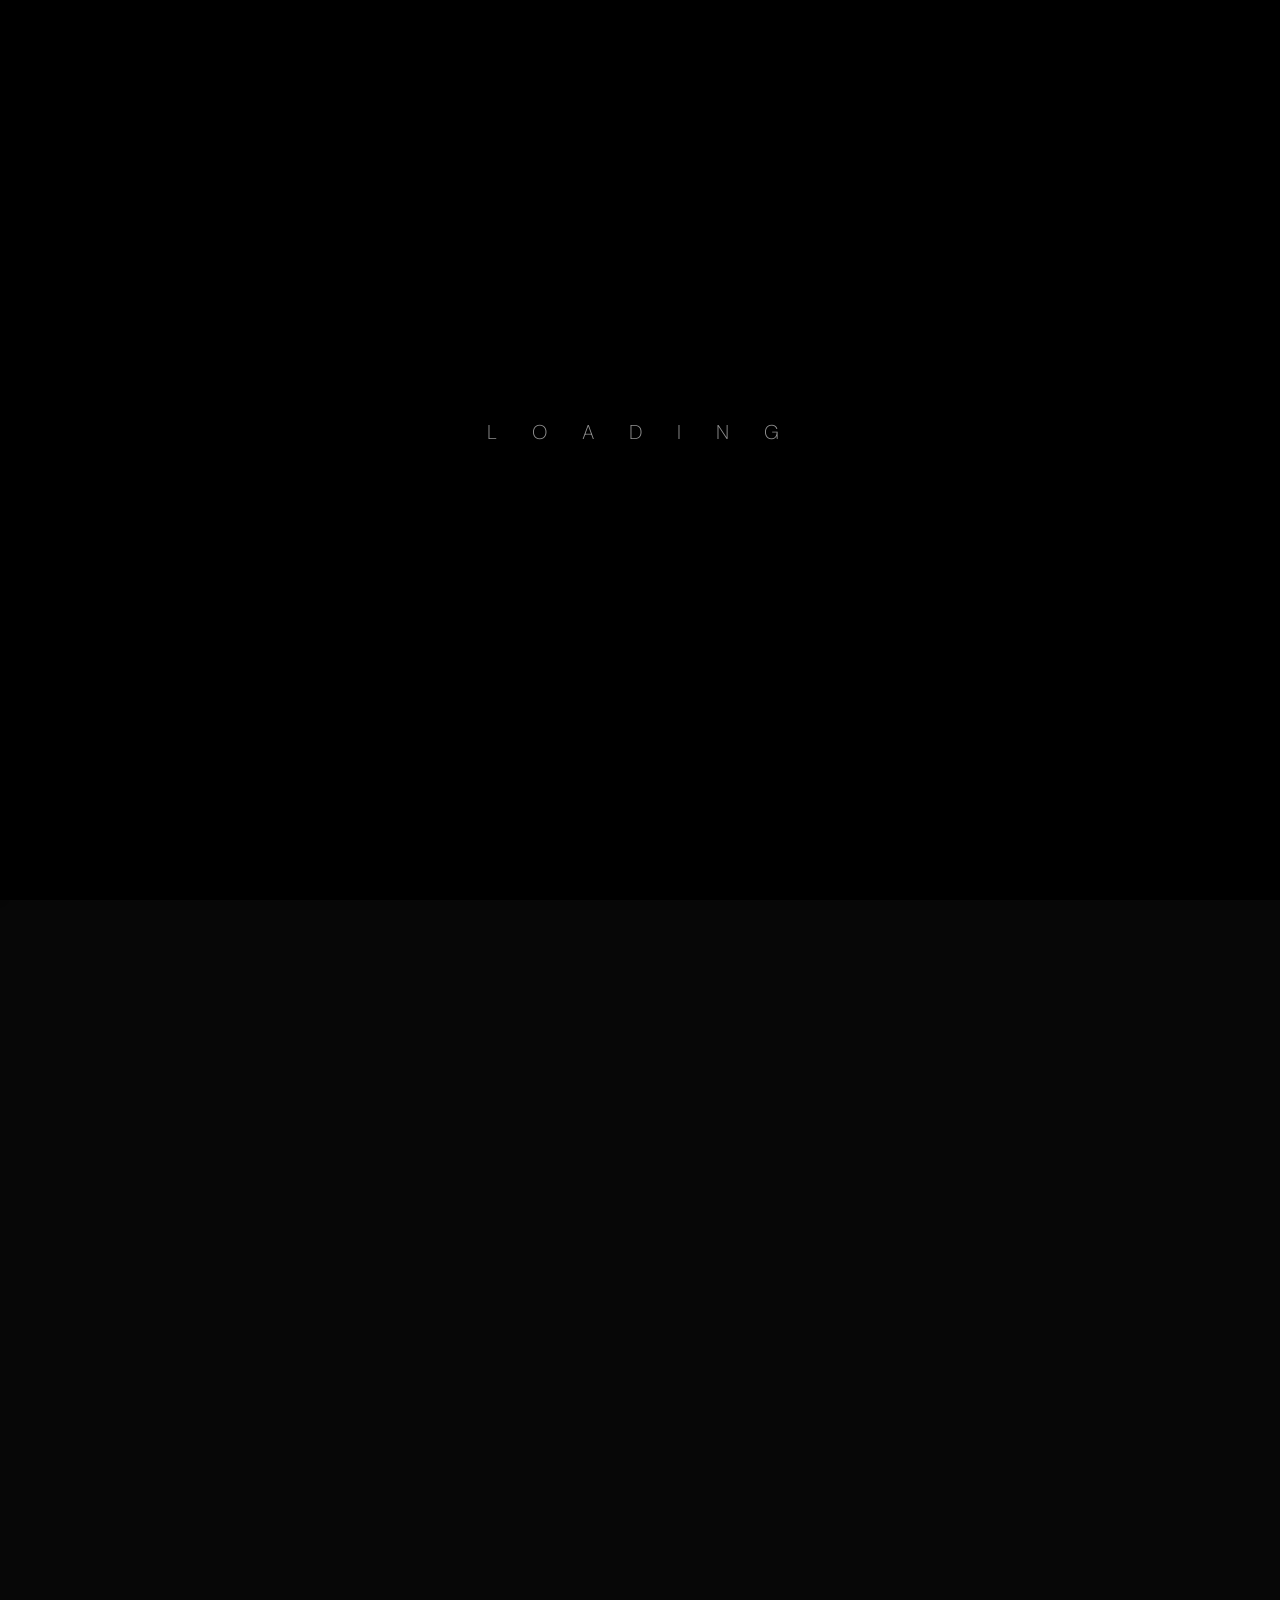
<file: index.html>
<!DOCTYPE html>
<base href="/" />
<html lang="en">

<head>
    <!-- META -->
    <meta charset="utf-8">
    <meta http-equiv="X-UA-Compatible" content="IE=edge">
    <meta name="viewport" content="width=device-width, initial-scale=1.0, maximum-scale=5.0, user-scalable=yes">
    
    <!-- Primary Meta Tags -->
    <title>Bilal - Web Developer & Problem Solver</title>
    <meta name="title" content="Bilal - Web Developer & Problem Solver">
    <meta name="description" content="Experienced web developer specializing in application development, database management, and digital marketing. Creating modern, responsive web solutions.">
    <meta name="keywords" content="web developer, application development, database management, digital marketing, frontend, backend, fullstack developer, portfolio">
    <meta name="author" content="Bilal">
    <meta name="robots" content="index, follow">
    
    <!-- Open Graph / Facebook -->
    <meta property="og:type" content="website">
    <meta property="og:url" content="https://yourdomain.com/">
    <meta property="og:title" content="Bilal - Web Developer & Problem Solver">
    <meta property="og:description" content="Experienced web developer specializing in application development, database management, and digital marketing.">
    <meta property="og:image" content="https://yourdomain.com/assets/images/og-image.jpg">
    
    <!-- Twitter -->
    <meta property="twitter:card" content="summary_large_image">
    <meta property="twitter:url" content="https://yourdomain.com/">
    <meta property="twitter:title" content="Bilal - Web Developer & Problem Solver">
    <meta property="twitter:description" content="Experienced web developer specializing in application development, database management, and digital marketing.">
    <meta property="twitter:image" content="https://yourdomain.com/assets/images/og-image.jpg">
    <!-- FAVICON ICON -->
    <link rel="shortcut icon" href="assets/images/favicon.png" type="image/x-icon" />
    <!-- ALL GOOGLE FONTS -->
    <link rel="preconnect" href="https://fonts.googleapis.com">
    <link rel="preconnect" href="https://fonts.gstatic.com" crossorigin>
    <link href="https://fonts.googleapis.com/css2?family=DM+Sans:ital,opsz,wght@0,9..40,100..1000;1,9..40,100..1000&display=swap" rel="stylesheet">
    <!-- BOOTSTRAP CSS -->
    <link rel="stylesheet" href="assets/css/bootstrap.min.css" />
    <!-- FONT AWESOME CSS -->
    <link rel="stylesheet" href="assets/fonts/remixicon.css" />
    <!-- MAGNIFIC CSS -->
    <link rel="stylesheet" href="assets/css/magnific-popup.css">
    <!-- NICE SELECT CSS -->
    <link rel="stylesheet" href="assets/css/nice-select.min.css" />
    <!-- ANIMATE CSS -->
    <link rel="stylesheet" href="assets/css/animate.min.css" />
    <!-- SLICK CSS -->
    <link rel="stylesheet" href="assets/css/slick.min.css" />
    <!-- SPACING CSS -->
    <link rel="stylesheet" href="assets/css/spacing.css" />
    <!-- MAIN STYLE CSS -->
    <link rel="stylesheet" href="assets/css/style.css" />
    <!-- RESPONSIVE CSS -->
    <link rel="stylesheet" href="assets/css/responsive.css">
    <!-- HTML5 shim and Respond.js IE8 support of HTML5 elements and media queries -->
    <!-- WARNING: Respond.js doesn't work if you view the page via file:// -->
    <!--[if lt IE 9]>
      <script src="https://oss.maxcdn.com/html5shiv/3.7.2/html5shiv.min.js"></script>
      <script src="https://oss.maxcdn.com/respond/1.4.2/respond.min.js"></script>
    <![endif]-->
</head>

<body>
    <!-- START PRELOADER AREA-->
    <div class="preloader">
        <svg viewbox="0 0 1000 1000" preserveaspectratio="none">
            <path id="preloaderSvg" d="M0,1005S175,995,500,995s500,5,500,5V0H0Z"></path>
        </svg>
        <div class="preloader-heading">
            <div class="load-text">
                <span>L</span>
                <span>o</span>
                <span>a</span>
                <span>d</span>
                <span>i</span>
                <span>n</span>
                <span>g</span>
            </div>
        </div>
    </div>
    <!-- END PRELOADER AREA -->
    <!-- START MAGIC CURSOR AND BALL AREA-->
    <div id="magic-cursor">
        <div id="ball"></div>
    </div>
    <div id="magic-cursor">
        <div id="ball"></div>
    </div>
    <!-- / END MAGIC CURSOR AND BALL AREA-->
    <!-- START MENU DESIGN AREA -->
    <header class="main-header">
        <div class="header-upper">
            <div class="container">
                <div class="header-inner d-flex align-items-center">
                    <!-- START LOGO DESIGN AREA -->
                    <div class="logo-outer">
                        <div class="logo">
                            <a href="index.html"><img src="assets/images/logos/logo.png" alt="Logo" title="Logo" /></a>
                        </div>
                    </div>
                    <!-- / END LOGO DESIGN AREA -->
                    <!-- START NAV DESIGN AREA -->
                    <div class="nav-outer clearfix mx-auto">
                        <!-- Main Menu -->
                        <nav class="main-menu navbar-expand-lg">
                            <div class="navbar-header">
                                <div class="mobile-logo">
                                    <a href="index.html">
                                        <img src="assets/images/logos/logo.png" alt="Logo" title="Logo" />
                                    </a>
                                </div>
                                <!-- Toggle Button -->
                                <button type="button" class="navbar-toggle" data-bs-toggle="collapse" data-bs-target=".navbar-collapse">
                                    <span class="icon-bar"></span>
                                    <span class="icon-bar"></span>
                                    <span class="icon-bar"></span>
                                </button>
                            </div>
                            <div class="navbar-collapse collapse">
                                <ul class="navigation clearfix">
                                    <li><a class="nav-link-click" href="index.html">Home</a></li>
                                    <li><a class="nav-link-click" href="/about.html">about</a></li>
                                    <li><a class="nav-link-click" href="/projects.html">Projects</a></li>
                                    <li><a class="nav-link-click" href="/blog.html">blog</a></li>
                                    <li><a class="nav-link-click" href="/finance.html">Finance</a></li>
                                    <li><a class="nav-link-click" href="/contact.html">Contact</a></li>
                                </ul>
                            </div>
                        </nav>
                        <!-- / END NAV DESIGN AREA -->
                    </div>
                    <div class="about-social text-center">
                        <ul>
                            <li><a href="#" data-social="instagram"><i class="ri-instagram-fill"></i></a></li>
                            <li><a href="#" data-social="twitter"><i class="ri-twitter-x-line"></i></a></li>
                            <li><a href="#" data-social="linkedin"><i class="ri-linkedin-fill"></i></a></li>
                            <li><a href="#" data-social="github"><i class="ri-github-line"></i></a></li>
                        </ul>
                    </div>
                </div>
            </div>
        </div>
    </header>
    <!-- / END MENU DESIGN AREA -->
    <!-- START MENU DESIGN AREA -->
    <div id="smooth-wrapper">
        <div id="smooth-content">
            <main class="main-bg o-hidden">
                <!-- START HEADER DESIGN AREA -->
                <section id="home" class="main-hero-area">
                    <div class="container">
                        <div class="row align-items-center">
                            <div class="col-lg-4">
                                <div class="glitch">
                                    <img src="assets/images/about/me.jpg" alt="About Me" />
                                    <div class="glitch__layers">
                                        <div class="glitch__layer"></div>
                                        <div class="glitch__layer"></div>
                                        <div class="glitch__layer"></div>
                                    </div>
                                </div>
                            </div>
                            <div class="col-lg-8">
                                <!-- START HERO DESIGN AREA -->
                                <div class="hero-content wow fadeInUp delay-0-2s">
                                    <h1>Hi, I'm <span data-profile="name">Bilal</span></h1>
                                    <h2 data-profile="title">Web Developer</h2>
                                    <p data-profile="about">I'm a passionate web developer with experience in creating beautiful and functional websites.</p>
                                    <div class="hero-btns">
                                        <a href="contact.html" class="theme-btn">Download CV <i class="ri-download-line"></i></a>
                                    </div>
                                </div>
                                <!-- / END HERO DESIGN AREA -->
                            </div>
                        </div>
                    </div>
                </section>
                <!-- / END HEADER DESIGN AREA -->
                <!-- START PORTFOLIO DESIGN AREA -->
                <div class="projects-area" id="portfolio">
                    <div class="custom-icon">
                        <img src="assets/images/custom/work-scribble.svg" alt="custom">
                    </div>
                    <div class="container-fluid">
                        <div class="row g-4 portfolio-grid">
                            <!-- START SINGLE PORTFOLIO DESIGN AREA -->
                            <div class="col-md-6 col-xl-6 portfolio-item category-1">
                                <a href="assets/images/projects/work1.jpg" class="work-popup">
                                    <div class="portfolio-box">
                                        <!-- Image -->
                                        <img src="assets/images/projects/work1.jpg" alt="" data-rjs="2">
                                        <!-- Category -->
                                        <span class="portfolio-category">Branding</span>
                                        <!-- Caption -->
                                        <div class="portfolio-caption">
                                            <h1>Glasses of Cocktail</h1>
                                        </div>
                                    </div>
                                </a>
                            </div>
                            <!-- // END SINGLE PORTFOLIO DESIGN AREA -->
                            <!-- START SINGLE PORTFOLIO DESIGN AREA -->
                            <div class="col-md-6 col-xl-6 portfolio-item category-2">
                                <a href="single-project.html">
                                    <div class="portfolio-box">
                                        <!-- Image -->
                                        <img src="assets/images/projects/work2.jpg" alt="" data-rjs="2">
                                        <!-- Category -->
                                        <span class="portfolio-category">Mockup</span>
                                        <!-- Caption -->
                                        <div class="portfolio-caption">
                                            <h1>A Branch with Flowers</h1>
                                        </div>
                                    </div>
                                </a>
                            </div>
                            <!-- // END SINGLE PORTFOLIO DESIGN AREA -->
                            <!-- START SINGLE PORTFOLIO DESIGN AREA -->
                            <div class="col-md-6 col-xl-4 portfolio-item category-2">
                                <a href="https://www.youtube.com/watch?v=qZEPs3vmYB4" class="popup-youtube">
                                    <div class="portfolio-box">
                                        <!-- Image -->
                                        <img src="assets/images/projects/work3.jpg" alt="" data-rjs="2">
                                        <!-- Category -->
                                        <span class="portfolio-category">Video</span>
                                        <!-- Caption -->
                                        <div class="portfolio-caption">
                                            <h1>Orange Rose Flower</h1>
                                        </div>
                                    </div>
                                </a>
                            </div>
                            <!-- // END SINGLE PORTFOLIO DESIGN AREA -->
                            <!-- START SINGLE PORTFOLIO DESIGN AREA -->
                            <div class="col-md-6 col-xl-4 portfolio-item category-1">
                                <a href="assets/images/projects/work4.jpg" class="work-popup">
                                    <div class="portfolio-box">
                                        <!-- Image -->
                                        <img src="assets/images/projects/work4.jpg" alt="" data-rjs="2">
                                        <!-- Category -->
                                        <span class="portfolio-category">Branding</span>
                                        <!-- Caption -->
                                        <div class="portfolio-caption">
                                            <h1>Green Plant on a Desk</h1>
                                        </div>
                                    </div>
                                </a>
                            </div>
                            <!-- // END SINGLE PORTFOLIO DESIGN AREA -->
                            <!-- START SINGLE PORTFOLIO DESIGN AREA -->
                            <div class="col-md-6 col-xl-4 portfolio-item category-2">
                                <a href="assets/images/projects/work5.jpg" class="work-popup">
                                    <div class="portfolio-box">
                                        <!-- Image -->
                                        <img src="assets/images/projects/work5.jpg" alt="" data-rjs="2">
                                        <!-- Category -->
                                        <span class="portfolio-category">Mockup</span>
                                        <!-- Caption -->
                                        <div class="portfolio-caption">
                                            <h1>Orange Rose Flower</h1>
                                        </div>
                                    </div>
                                </a>
                            </div>
                            <!-- // END SINGLE PORTFOLIO DESIGN AREA -->
                        </div>
                    </div>
                </div>
                <!-- // END PORTFOLIO DESIGN AREA -->
                <!-- START COMPANY DESIGN AREA -->
                <div class="company-design-area">
                    <div class="container">
                        <div class="row">
                            <div class="col-lg-12">
                                <h2>Company I Worked With</h2>
                                <div class="company-list">
                                    <div class="scroller" data-direction="left" data-speed="slow">
                                        <div class="scroller__inner">
                                            <img src="assets/images/client-logos/partner1.png" alt="" />
                                            <img src="assets/images/client-logos/partner2.png" alt="" />
                                            <img src="assets/images/client-logos/partner3.png" alt="" />
                                            <img src="assets/images/client-logos/partner4.png" alt="" />
                                            <img src="assets/images/client-logos/partner5.png" alt="" />
                                            <img src="assets/images/client-logos/partner1.png" alt="" />
                                        </div>
                                    </div>
                                </div>
                            </div>
                        </div>
                    </div>
                </div>
                <!-- // END COMPANY DESIGN AREA -->
                <!-- START CALL TO ACTION DESIGN AREA -->
                <section class="call-to-action-area">
                    <div class="container">
                        <div class="row">
                            <!-- START ABOUT TEXT DESIGN AREA -->
                            <div class="col-lg-12">
                                <div class="call-to-action-part wow fadeInUp delay-0-2s text-center">
                                    <h2>Are You Ready to kickstart your project?</h2>
                                    <p>Reach out and let's make it happen ✨. I'm also available for full-time or Part-time opportunities to push the boundaries of design and deliver exceptional work.</p>
                                    <div class="hero-btns">
                                        <a href="contact.html" class="theme-btn call-to-action-button">Let's Talk <i class="ri-download-line"></i></a>
                                    </div>
                                </div>
                            </div>
                            <!-- / END ABOUT TEXT DESIGN AREA -->
                        </div>
                    </div>
                </section>
                <!--  // END CALL TO ACTION DESIGN AREA -->
                <!-- START FOOTER DESIGN AREA -->
                <footer class="main-footer">
                    <div class="footer-bottom pt-50 pb-40">
                        <div class="container">
                            <div class="row">
                                <div class="col-lg-12 text-center">
                                    <div class="copyright-text">
                                        <p>
                                            &copy;Copyright <a href="index.html">Creovate</a> All
                                            Rights Reserved.
                                        </p>
                                    </div>
                                </div>
                            </div>
                        </div>
                    </div>
                </footer>
            </main>
        </div>
    </div>
    <!-- / END FOOTER DESIGN AREA -->
    <!-- START SCROOL UP DESIGN AREA -->
    <div class="progress-wrap cursor-pointer">
        <i class="ri-arrow-up-s-line"></i>
        <svg class="progress-circle svg-content" width="100%" height="100%" viewBox="-1 -1 102 102">
            <path d="M50,1 a49,49 0 0,1 0,98 a49,49 0 0,1 0,-98" />
        </svg>
    </div>
    <!-- / END SCROOL UP DESIGN AREA -->
    <!-- JQUERY JS -->
    <script src="assets/js/jquery-3.6.0.min.js"></script>
    <!-- BOOTSTRAP JS-->
    <script src="assets/js/bootstrap.min.js"></script>
    <!-- APPEAR JS -->
    <script src="assets/js/appear.min.js"></script>
    <!-- MAGNIFICANT JS -->
    <script src="assets/js/jquery.magnific-popup.min.js"></script>
    <!-- SLICK JS-->
    <script src="assets/js/slick.min.js"></script>
    <!-- GSAP AND LOCOMOTIV JS-->
    <script src="assets/js/gsap.min.js"></script>
    <script src="assets/js/ScrollSmoother.min.js"></script>
    <script src="assets/js/ScrollTrigger.min.js"></script>
    <script src="assets/js/smoother-script.js"></script>
    <!-- NICE SELECT JS-->
    <script src="assets/js/jquery.nice-select.min.js"></script>
    <!-- IMAGE LOADER JS-->
    <script src="assets/js/imagesloaded.pkgd.min.js"></script>
    <!-- ISOTOPE JS-->
    <script src="assets/js/isotope.pkgd.min.js"></script>
    <!--  WOW ANIMATION JS-->
    <script src="assets/js/wow.min.js"></script>
    <!-- DATA HANDLER JS -->
    <script src="assets/js/data-handler.js"></script>
    <!-- SCRIPT JS-->
    <script src="assets/js/script.js"></script>
</body>

</html>
</file>
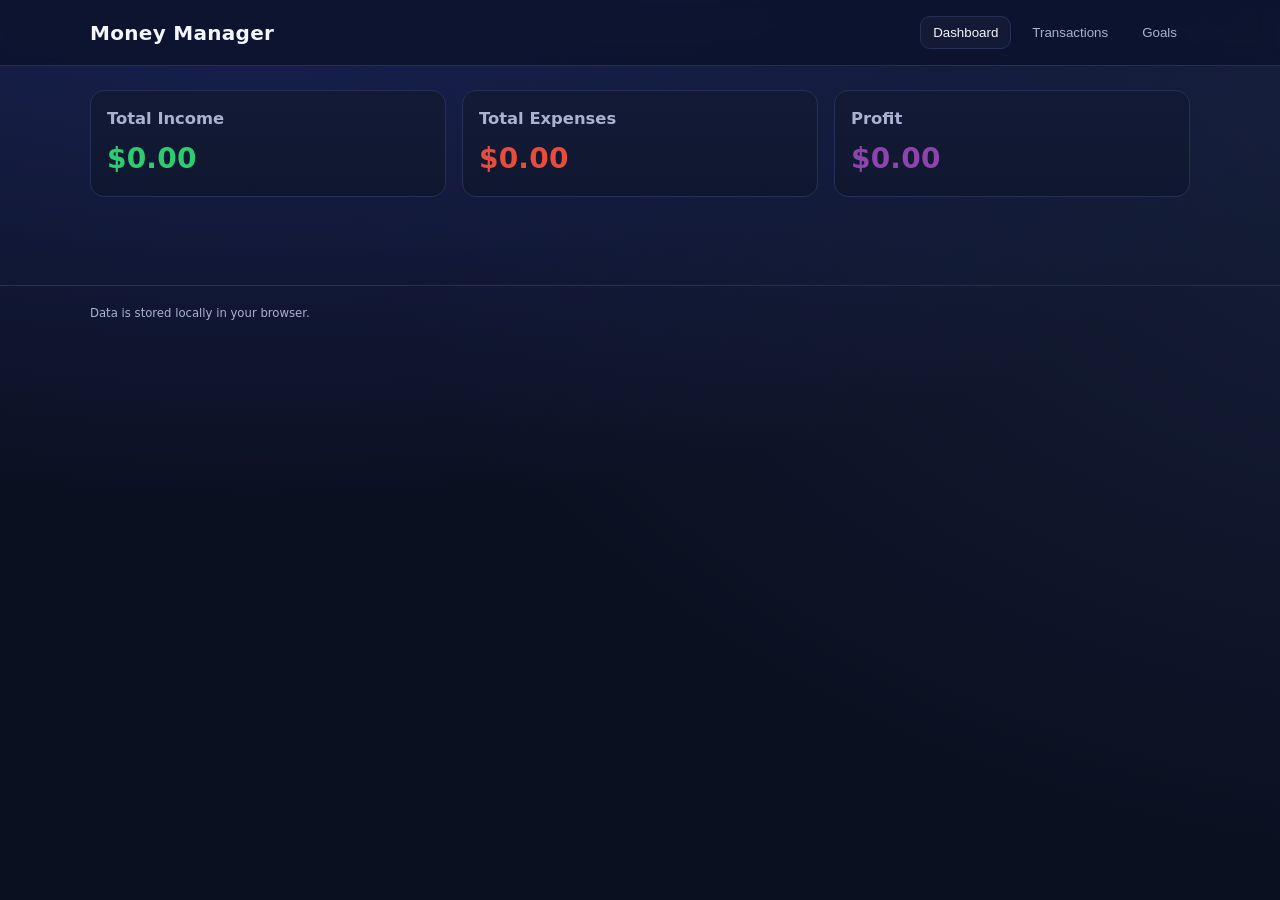
<file: finance-app/index.html>
<!doctype html>
<html lang="en">
  <head>
    <meta charset="utf-8" />
    <meta name="viewport" content="width=device-width, initial-scale=1" />
    <title>Money Manager</title>
    <link rel="stylesheet" href="styles.css" />
  </head>
  <body>
    <header class="app-header">
      <div class="container header-content">
        <h1>Money Manager</h1>
        <nav class="tabs" aria-label="Primary">
          <button class="tab-button active" data-tab="dashboard" aria-controls="tab-dashboard" aria-selected="true">Dashboard</button>
          <button class="tab-button" data-tab="transactions" aria-controls="tab-transactions" aria-selected="false">Transactions</button>
          <button class="tab-button" data-tab="goals" aria-controls="tab-goals" aria-selected="false">Goals</button>
        </nav>
      </div>
    </header>

    <main class="container">
      <!-- Dashboard -->
      <section id="tab-dashboard" class="tab-panel" role="tabpanel" aria-labelledby="Dashboard">
        <div class="cards">
          <div class="card income">
            <h3>Total Income</h3>
            <div id="total-income" class="metric">$0.00</div>
          </div>
          <div class="card expenses">
            <h3>Total Expenses</h3>
            <div id="total-expenses" class="metric">$0.00</div>
          </div>
          <div class="card profit">
            <h3>Profit</h3>
            <div id="total-profit" class="metric">$0.00</div>
          </div>
        </div>
      </section>

      <!-- Transactions -->
      <section id="tab-transactions" class="tab-panel hidden" role="tabpanel">
        <div class="panel-header">
          <h2>Transactions</h2>
          <div class="actions">
            <button id="clear-all-transactions" class="danger" title="Delete all transactions">Clear All</button>
          </div>
        </div>

        <form id="transaction-form" class="form-grid" autocomplete="off">
          <label>
            Type
            <select id="tx-type" required>
              <option value="income">Income</option>
              <option value="expense">Expense</option>
            </select>
          </label>
          <label>
            Amount
            <input id="tx-amount" type="number" inputmode="decimal" step="0.01" min="0" placeholder="0.00" required />
          </label>
          <label>
            Category
            <input id="tx-category" type="text" placeholder="Salary, Rent, Food…" />
          </label>
          <label>
            Date
            <input id="tx-date" type="date" />
          </label>
          <label class="span-2">
            Note
            <input id="tx-note" type="text" placeholder="Optional note" />
          </label>
          <div class="form-actions span-2">
            <button type="submit">Add Transaction</button>
          </div>
        </form>

        <div class="table-wrap">
          <table class="data-table" id="transactions-table">
            <thead>
              <tr>
                <th>Type</th>
                <th>Amount</th>
                <th>Category</th>
                <th>Date</th>
                <th>Note</th>
                <th></th>
              </tr>
            </thead>
            <tbody id="transactions-tbody">
              <!-- Rows populated by JS -->
            </tbody>
          </table>
        </div>
      </section>

      <!-- Goals -->
      <section id="tab-goals" class="tab-panel hidden" role="tabpanel">
        <div class="panel-header">
          <h2>Goals</h2>
        </div>

        <div class="profit-banner">
          Current Profit: <strong id="goals-profit">$0.00</strong>
        </div>

        <form id="goal-form" class="form-grid" autocomplete="off">
          <label>
            Goal Name
            <input id="goal-name" type="text" placeholder="Emergency Fund" required />
          </label>
          <label>
            Target Amount
            <input id="goal-target" type="number" inputmode="decimal" step="0.01" min="0" placeholder="0.00" required />
          </label>
          <label>
            Due Date
            <input id="goal-due" type="date" />
          </label>
          <div class="form-actions">
            <button type="submit">Create Goal</button>
          </div>
        </form>

        <div id="goals-list" class="goals-list">
          <!-- Goals populated by JS -->
        </div>
      </section>
    </main>

    <footer class="app-footer">
      <div class="container">
        <small>Data is stored locally in your browser.</small>
      </div>
    </footer>

    <script src="app.js"></script>
  </body>
  </html>
</file>
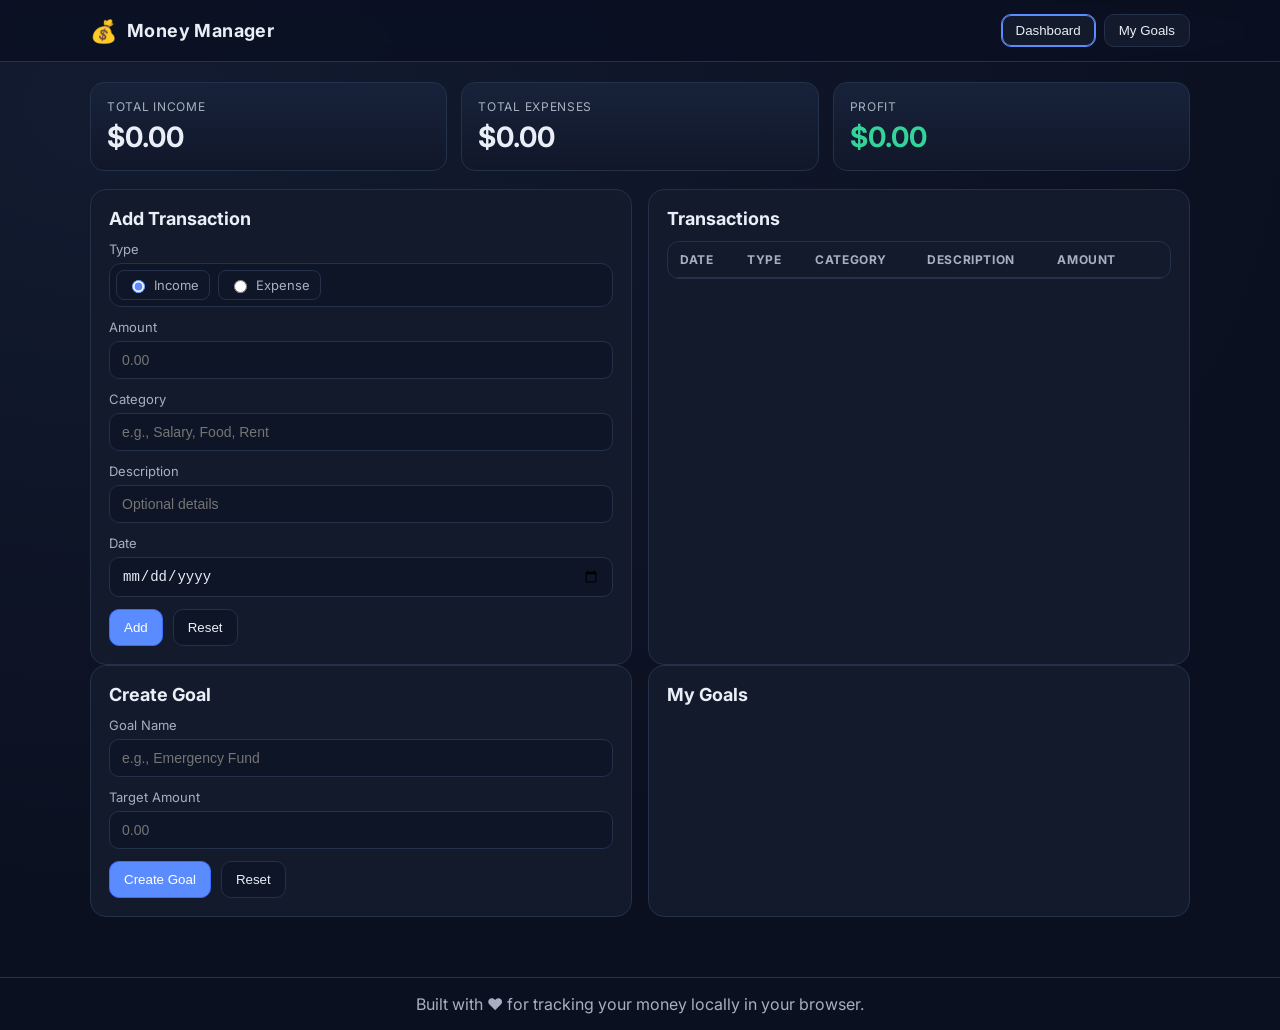
<file: money-manager/index.html>
<!DOCTYPE html>
<html lang="en">
  <head>
    <meta charset="UTF-8" />
    <meta name="viewport" content="width=device-width, initial-scale=1.0" />
    <title>Money Manager</title>
    <link rel="preconnect" href="https://fonts.googleapis.com" />
    <link rel="preconnect" href="https://fonts.gstatic.com" crossorigin />
    <link href="https://fonts.googleapis.com/css2?family=Inter:wght@400;600;700&display=swap" rel="stylesheet" />
    <link rel="stylesheet" href="./styles.css" />
  </head>
  <body>
    <header class="app-header">
      <div class="container header-inner">
        <div class="brand">
          <span class="logo">💰</span>
          <h1>Money Manager</h1>
        </div>
        <nav class="tabs" role="tablist" aria-label="Main Tabs">
          <button class="tab active" data-tab="dashboard" aria-selected="true">Dashboard</button>
          <button class="tab" data-tab="goals" aria-selected="false">My Goals</button>
        </nav>
      </div>
    </header>

    <main class="container">
      <section id="dashboard" class="tab-panel active" role="tabpanel" aria-labelledby="Dashboard">
        <div class="summary">
          <div class="card">
            <div class="card-title">Total Income</div>
            <div id="totalIncome" class="card-value">$0.00</div>
          </div>
          <div class="card">
            <div class="card-title">Total Expenses</div>
            <div id="totalExpenses" class="card-value">$0.00</div>
          </div>
          <div class="card profit">
            <div class="card-title">Profit</div>
            <div id="netProfit" class="card-value">$0.00</div>
          </div>
        </div>

        <div class="grid two">
          <div class="panel">
            <h2>Add Transaction</h2>
            <form id="transactionForm" class="form">
              <div class="row">
                <label>Type</label>
                <div class="segmented">
                  <label>
                    <input type="radio" name="type" value="income" checked />
                    <span>Income</span>
                  </label>
                  <label>
                    <input type="radio" name="type" value="expense" />
                    <span>Expense</span>
                  </label>
                </div>
              </div>
              <div class="row">
                <label for="amount">Amount</label>
                <input id="amount" name="amount" type="number" inputmode="decimal" step="0.01" min="0" placeholder="0.00" required />
              </div>
              <div class="row">
                <label for="category">Category</label>
                <input id="category" name="category" type="text" placeholder="e.g., Salary, Food, Rent" />
              </div>
              <div class="row">
                <label for="description">Description</label>
                <input id="description" name="description" type="text" placeholder="Optional details" />
              </div>
              <div class="row">
                <label for="date">Date</label>
                <input id="date" name="date" type="date" />
              </div>
              <div class="actions">
                <button type="submit" class="btn primary">Add</button>
                <button type="reset" class="btn">Reset</button>
              </div>
            </form>
          </div>

          <div class="panel">
            <h2>Transactions</h2>
            <div class="table-responsive">
              <table class="table" id="transactionsTable">
                <thead>
                  <tr>
                    <th>Date</th>
                    <th>Type</th>
                    <th>Category</th>
                    <th>Description</th>
                    <th class="num">Amount</th>
                    <th></th>
                  </tr>
                </thead>
                <tbody id="transactionsBody">
                  <!-- rows injected by JS -->
                </tbody>
              </table>
            </div>
          </div>
        </div>
      </section>

      <section id="goals" class="tab-panel" role="tabpanel" aria-labelledby="My Goals">
        <div class="grid two">
          <div class="panel">
            <h2>Create Goal</h2>
            <form id="goalForm" class="form">
              <div class="row">
                <label for="goalName">Goal Name</label>
                <input id="goalName" name="goalName" type="text" placeholder="e.g., Emergency Fund" required />
              </div>
              <div class="row">
                <label for="goalTarget">Target Amount</label>
                <input id="goalTarget" name="goalTarget" type="number" inputmode="decimal" step="0.01" min="0" placeholder="0.00" required />
              </div>
              <div class="actions">
                <button type="submit" class="btn primary">Create Goal</button>
                <button type="reset" class="btn">Reset</button>
              </div>
            </form>
          </div>

          <div class="panel">
            <h2>My Goals</h2>
            <div id="goalsList" class="goals-list">
              <!-- goals injected by JS -->
            </div>
          </div>
        </div>
      </section>
    </main>

    <footer class="app-footer">
      <div class="container">
        <span>Built with ❤️ for tracking your money locally in your browser.</span>
      </div>
    </footer>

    <script src="./script.js"></script>
  </body>
  </html>
</file>
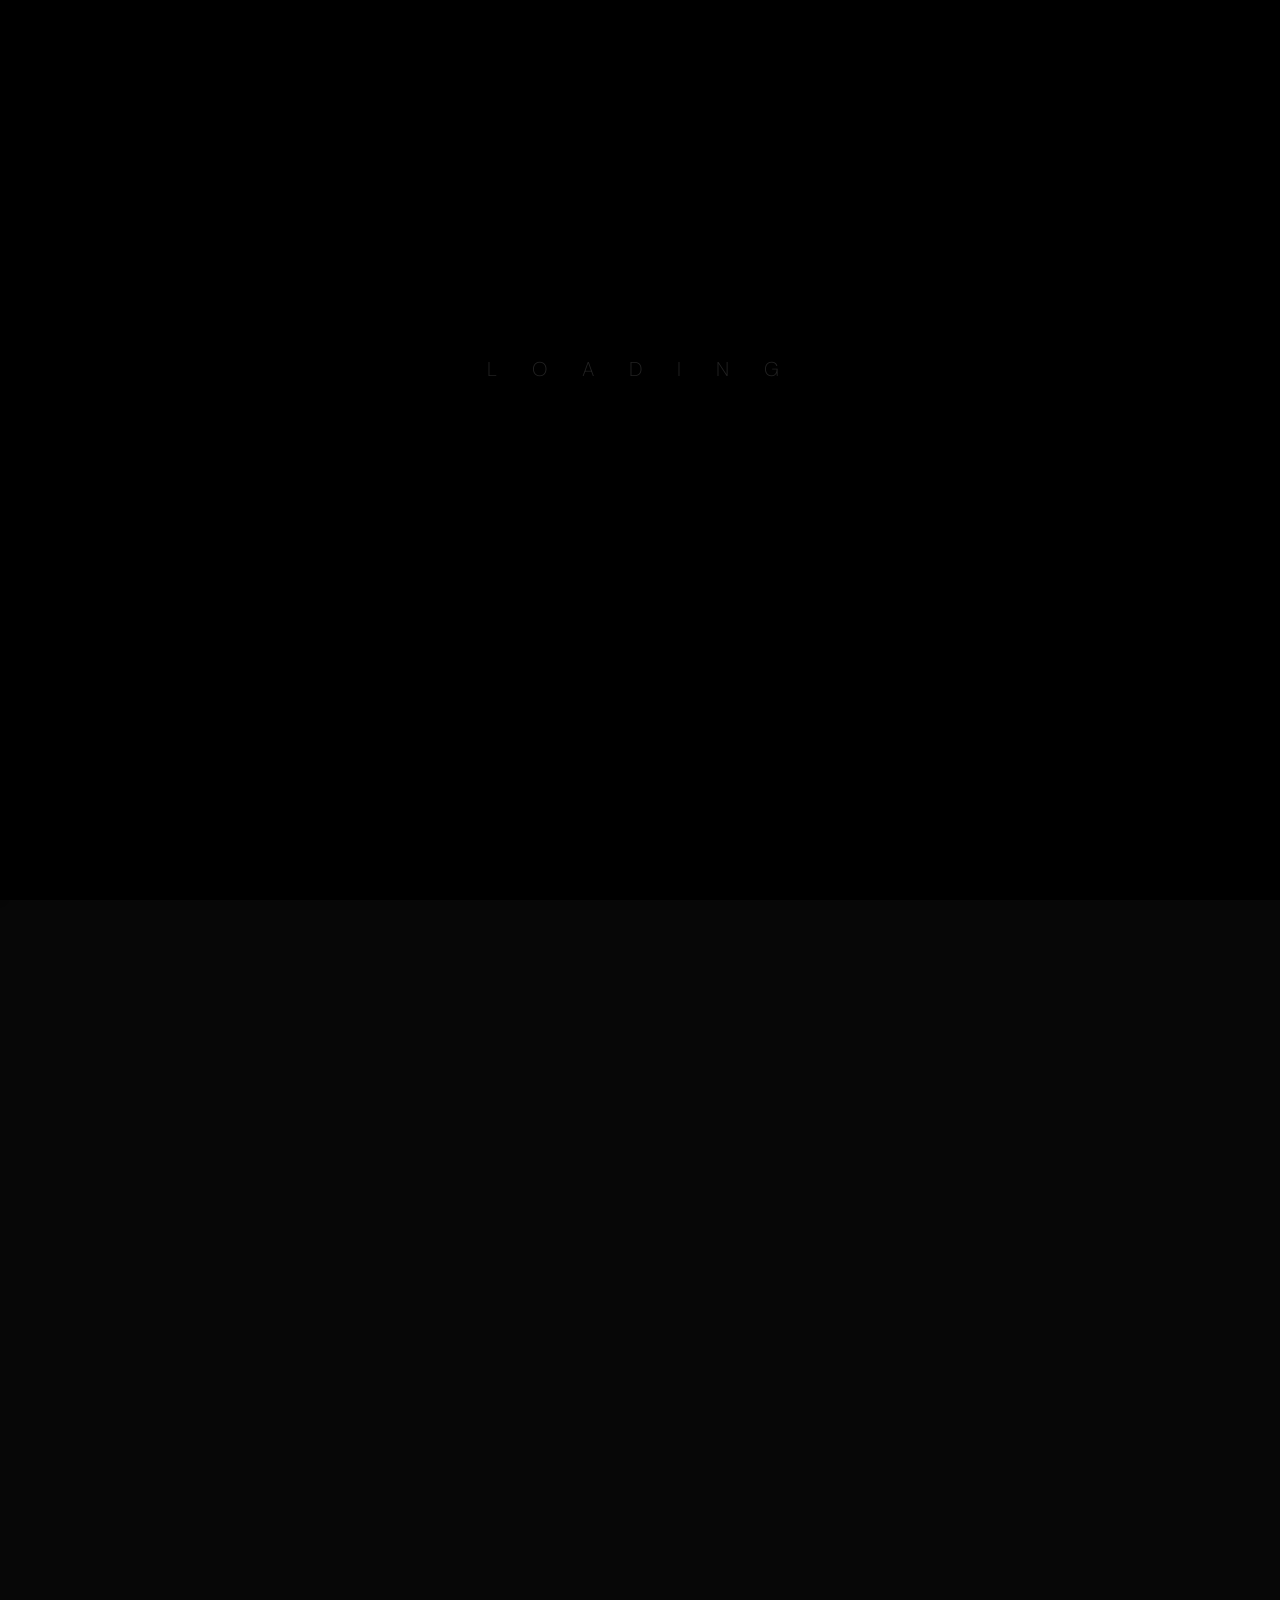
<file: about.html>
<!DOCTYPE html>
<html lang="en">

<head>
    <!-- META -->
    <meta charset="utf-8">
    <meta http-equiv="X-UA-Compatible" content="IE=edge">
    <meta name="viewport" content="width=device-width, initial-scale=1">
    <meta name="description" content="Creovate - Creative Portfolio Showcase Template">
    <meta name="keywords" content="personal, portfolio new, html, one page, bootstrap, new html template, design, creative, onepage, clean, modern">
    <meta name="author" content="Tanvir Hossain">
    <!-- PAGE TITLE -->
    <title>Creovate - Creative Personal Portfolio</title>
    <!-- FAVICON ICON -->
    <link rel="shortcut icon" href="assets/images/favicon.png" type="image/x-icon" />
    <!-- ALL GOOGLE FONTS -->
    <link rel="preconnect" href="https://fonts.googleapis.com">
    <link rel="preconnect" href="https://fonts.gstatic.com" crossorigin>
    <link href="https://fonts.googleapis.com/css2?family=DM+Sans:ital,opsz,wght@0,9..40,100..1000;1,9..40,100..1000&display=swap" rel="stylesheet">
    <!-- BOOTSTRAP CSS -->
    <link rel="stylesheet" href="assets/css/bootstrap.min.css" />
    <!-- FONT AWESOME CSS -->
    <link rel="stylesheet" href="assets/fonts/remixicon.css" />
    <!-- MAGNIFIC CSS -->
    <link rel="stylesheet" href="assets/css/magnific-popup.css">
    <!-- NICE SELECT CSS -->
    <link rel="stylesheet" href="assets/css/nice-select.min.css" />
    <!-- ANIMATE CSS -->
    <link rel="stylesheet" href="assets/css/animate.min.css" />
    <!-- SLICK CSS -->
    <link rel="stylesheet" href="assets/css/slick.min.css" />
    <!-- SPACING CSS -->
    <link rel="stylesheet" href="assets/css/spacing.css" />
    <!-- MAIN STYLE CSS -->
    <link rel="stylesheet" href="assets/css/style.css" />
    <!-- RESPONSIVE CSS -->
    <link rel="stylesheet" href="assets/css/responsive.css">
    <!-- HTML5 shim and Respond.js IE8 support of HTML5 elements and media queries -->
    <!-- WARNING: Respond.js doesn't work if you view the page via file:// -->
    <!--[if lt IE 9]>
      <script src="https://oss.maxcdn.com/html5shiv/3.7.2/html5shiv.min.js"></script>
      <script src="https://oss.maxcdn.com/respond/1.4.2/respond.min.js"></script>
    <![endif]-->
</head>

<body>
    <!-- START PRELOADER AREA-->
    <div class="preloader">
        <svg viewbox="0 0 1000 1000" preserveaspectratio="none">
            <path id="preloaderSvg" d="M0,1005S175,995,500,995s500,5,500,5V0H0Z"></path>
        </svg>
        <div class="preloader-heading">
            <div class="load-text">
                <span>L</span>
                <span>o</span>
                <span>a</span>
                <span>d</span>
                <span>i</span>
                <span>n</span>
                <span>g</span>
            </div>
        </div>
    </div>
    <!-- END PRELOADER AREA -->
    <!-- START MAGIC CURSOR AND BALL AREA-->
    <div id="magic-cursor">
        <div id="ball"></div>
    </div>
    <div id="magic-cursor">
        <div id="ball"></div>
    </div>
    <!-- / END MAGIC CURSOR AND BALL AREA-->
    <!-- START MENU DESIGN AREA -->
    <header class="main-header">
        <div class="header-upper">
            <div class="container">
                <div class="header-inner d-flex align-items-center">
                    <!-- START LOGO DESIGN AREA -->
                    <div class="logo-outer">
                        <div class="logo">
                            <a href="index.html"><img src="assets/images/logos/logo.png" alt="Logo" title="Logo" /></a>
                        </div>
                    </div>
                    <!-- / END LOGO DESIGN AREA -->
                    <!-- START NAV DESIGN AREA -->
                    <div class="nav-outer clearfix mx-auto">
                        <!-- Main Menu -->
                        <nav class="main-menu navbar-expand-lg">
                            <div class="navbar-header">
                                <div class="mobile-logo">
                                    <a href="index.html">
                                        <img src="assets/images/logos/logo.png" alt="Logo" title="Logo" />
                                    </a>
                                </div>
                                <!-- Toggle Button -->
                                <button type="button" class="navbar-toggle" data-bs-toggle="collapse" data-bs-target=".navbar-collapse">
                                    <span class="icon-bar"></span>
                                    <span class="icon-bar"></span>
                                    <span class="icon-bar"></span>
                                </button>
                            </div>
                            <div class="navbar-collapse collapse">
                                <ul class="navigation clearfix">
                                    <li><a class="nav-link-click" href="index.html">Home</a></li>
                                    <li><a class="nav-link-click" href="/about">about</a></li>
                                    <li><a class="nav-link-click" href="/projects">Projects</a></li>
                                    <li><a class="nav-link-click" href="/blog">blog</a></li>
                                    <li><a class="nav-link-click" href="/finance.html">Finance</a></li>
                                    <li><a class="nav-link-click" href="/contact">Contact</a></li>
                                </ul>
                            </div>
                        </nav>
                        <!-- / END NAV DESIGN AREA -->
                    </div>
                    <div class="about-social text-center">
                        <ul>
                            <li><a href=""><i class="ri-instagram-fill"></i></a></li>
                            <li><a href=""><i class="ri-twitter-x-line"></i></a></li>
                            <li><a href=""><i class="ri-linkedin-fill"></i></a></li>
                            <li><a href=""><i class="ri-github-line"></i></a></li>
                        </ul>
                    </div>
                </div>
            </div>
        </div>
    </header>
    <!-- / END MENU DESIGN AREA -->
    <!-- START MENU DESIGN AREA -->
    <div id="smooth-wrapper">
        <div id="smooth-content">
            <main class="main-bg o-hidden">
                <!-- START HEADER DESIGN AREA -->
                <section class="single-page-hero-area">
                    <div class="container">
                        <div class="row align-items-center">
                            <div class="col-lg-12">
                                <h2>About me</h2>
                                <p>Driven by curiosity and innovation, I enjoy turning challenges into solutions through technology. My journey is defined by adaptability, problem-solving, and the passion to create meaningful digital experiences.</p>
                            </div>
                        </div>
                        <div class="row">
                            <!-- START COUNTER DESIGN AREA -->
                            <div class="col-6 col-lg-3">
                                <div class="hero-counter-area wow fadeInUp delay-0-4s">
                                    <div class="counter-item counter-text-wrap">
                                        <span class="count-text plus" data-speed="3000" data-stop="4">0</span>
                                        <span class="counter-title">Years Of Experience</span>
                                    </div>
                                </div>
                            </div>
                            <!-- / END COUNTER DESIGN AREA -->
                            <!-- START COUNTER DESIGN AREA -->
                            <div class="col-6 col-lg-3">
                                <div class="hero-counter-area wow fadeInUp delay-0-4s">
                                    <div class="counter-item counter-text-wrap">
                                        <span class="count-text plus" data-speed="3000" data-stop="100">0</span>
                                        <span class="counter-title">Complete Projects</span>
                                    </div>
                                </div>
                            </div>
                            <!-- / END COUNTER DESIGN AREA -->
                            <!-- START COUNTER DESIGN AREA -->
                            <div class="col-6 col-lg-3">
                                <div class="hero-counter-area wow fadeInUp delay-0-4s">
                                    <div class="counter-item counter-text-wrap">
                                        <span class="count-text plus" data-speed="3000" data-stop="50">0</span>
                                        <span class="counter-title">Client Satisfactions</span>
                                    </div>
                                </div>
                            </div>
                            <!-- / END COUNTER DESIGN AREA -->
                            <!-- START COUNTER DESIGN AREA -->
                            <div class="col-6 col-lg-3">
                                <div class="hero-counter-area wow fadeInUp delay-0-4s">
                                    <div class="counter-item counter-text-wrap">
                                        <span class="count-text plus" data-speed="3000" data-stop="20">0</span>
                                        <span class="counter-title">Cup of coffe</span>
                                    </div>
                                </div>
                            </div>
                            <!-- / END COUNTER DESIGN AREA -->
                        </div>
                    </div>
                </section>
                <!-- / END HEADER DESIGN AREA -->
                <!-- START ABOUT DESIGN AREA -->
                <section id="about" class="about-area">
                    <div class="container">
                        <div class="container-inner">
                            <div class="row align-items-center">
                                <!-- START ABOUT IMAGE DESIGN AREA -->
                                <div class="col-lg-5">
                                    <div class="about-image-part wow fadeInUp delay-0-3s">
                                        <img src="assets/images/about/me.jpg" alt="About Me" />
                                    </div>
                                </div>
                                <!-- / END ABOUT IMAGE DESIGN AREA -->
                                <!-- START ABOUT TEXT DESIGN AREA -->
                                <div class="col-lg-7">
                                    <div class="about-content-part wow fadeInUp delay-0-5s">
                                        <h2>
                                            A passionate <span>web designer</span> turning <span>ideas</span> into visually stunning, user-friendly websites.
                                        </h2>
                                        <p>
                                            Hello! I’m Bilal, a tech enthusiast with a strong interest in IT, web development, and data. I enjoy exploring new technologies, solving problems, and creating user-focused digital solutions. My goal is to keep growing, delivering value, and turning ideas into impactful projects.
                                        </p>
                                        <p>I’ve worked on various projects ranging from IT support, web interfaces, to data-related tasks. Each experience has helped me sharpen my skills in problem-solving, adaptability, and collaboration. Beyond coding, I value curiosity and continuous learning as keys to building meaningful digital experiences./p>
                                    </div>
                                </div>
                                <!-- / END ABOUT TEXT DESIGN AREA -->
                            </div>
                        </div>
                    </div>
                </section>
                <!-- / END ABOUT DESIGN AREA -->
                <!-- START RESUME EXPERIENCE DESIGN AREA -->
                <div class="resume-area" id="resume">
                    <div class="container">
                        <div class="container-inner">
                            <div class="row">
                                <div class="col-xl-12 col-lg-12">
                                    <div class="section-title mb-40 wow fadeInUp delay-0-2s">
                                        <h2>Education & Experience</h2>
                                        <p>Established history of success in design and development, consistently delivering valuable insights and driving significant results.</p>
                                    </div>
                                </div>
                            </div>
                            <div class="row">
                                <div class="col-xl-10">
                                    <div class="resume-wrapper wow fadeInUp delay-0-2s">
                                        <!-- START EDUCATION DESIGN AREA -->
                                        <div class="resume-box">
                                            <span class="resume-date">2020 - 2023</span>
                                            <h5 class="fw-medium">AMIKOM University Yogyakarta</h5>
                                            <span>@ Diploma of Information Technology in Web Development</span>
                                            <p>Relevant coursework in Web Development, UI/UX Design, and Database Management.</p>
                                        </div>
                                        <!-- / END EDUCATION DESIGN AREA -->
                                        <!-- START EXPERIENCE DESIGN AREA -->
                                        <div class="resume-box">
                                            <span class="resume-date">Feb 2023 - Aug 2023</span>
                                            <h5 class="fw-medium">Fullstack Developer Intern</h5>
                                            <span>@ CV. Global Mitra Perkasa</span>
                                            <p>As a fullstack developer intern, I was responsible for developing and enhancing web applications using Laravel, HTML, and CSS. I collaborated with the team to optimize website performance and user experience. My work also involved assisting in implementing key features that improved functionality and streamlined operations.</p>
                                        </div>
                                        <!-- / END EXPERIENCE DESIGN AREA -->
                                        <!-- START EXPERIENCE DESIGN AREA -->
                                        <div class="resume-box">
                                            <span class="resume-date">Nov 2023 - Sep 2024</span>
                                            <h5 class="fw-medium">Digital Marketing</h5>
                                            <span>@ PT. Blanja Dapur Nusantara</span>
                                            <p>In my role in digital marketing, I managed campaigns to increase brand awareness and drive online sales. I utilized various online platforms to engage target audiences and optimize marketing strategies. My efforts contributed to refining campaign results and improving overall performance.</p>
                                        </div>
                                        <!-- / END EXPERIENCE DESIGN AREA -->
                                        <!-- START PROJECT DESIGN AREA -->
                                        <div class="resume-box">
                                            <span class="resume-date">2023</span>
                                            <h5 class="fw-medium">Financial Project Management System (Web-based)</h5>
                                            <span>@ Personal Project</span>
                                            <p>I developed a financial management system for project tracking using CodeIgniter (CI). The system included features for budget tracking, expense management, and real-time reporting. I ensured the system was user-friendly and optimized for project teams to manage finances effectively. Additionally, I implemented secure data management practices to protect sensitive financial information.</p>
                                        </div>
                                        <!-- / END PROJECT DESIGN AREA -->
                                    </div>
                                </div>
                            </div>
                        </div>
                    </div>
                </div>
                <!-- / END RESUME EXPERIENCE DESIGN AREA -->
                <!-- START SERVICE DESIGN AREA -->
                <section id="services" class="services-area">
                    <div class="container">
                        <div class="container-inner">
                            <div class="row">
                                <div class="col-xl-12 col-lg-12">
                                    <div class="section-title mb-40 wow fadeInUp delay-0-2s">
                                        <h2>Services</h2>
                                        <p>My Services Pave the Way for Exceptional Experiences, Where Quality and Commitment Define Every Interaction."</p>
                                    </div>
                                </div>
                            </div>
                            <div class="row">
                                <!-- START SINGLE SERVICE DESIGN AREA -->
                                <div class="col-lg-4 col-md-4">
                                    <div class="service-item wow fadeInUp delay-0-2s">
                                        <div class="content">
                                            <i class="ri-global-fill"></i>
                                            <h4>Brand Identity Design</h4>
                                            <p>bionik gives you the blocks & kits you need to create a true website within minutes.</p>
                                        </div>
                                    </div>
                                </div>
                                <!-- / END SINGLE SERVICE DESIGN AREA -->
                                <!-- START SINGLE SERVICE DESIGN AREA -->
                                <div class="col-lg-4 col-md-4">
                                    <div class="service-item wow fadeInUp delay-0-4s">
                                        <div class="content">
                                            <i class="ri-quill-pen-line"></i>
                                            <h4>Website Design</h4>
                                            <p>bionik gives you the blocks & kits you need to create a true website within minutes.</p>
                                        </div>
                                    </div>
                                </div>
                                <!-- / END SINGLE SERVICE DESIGN AREA -->
                                <!-- START SINGLE SERVICE DESIGN AREA -->
                                <div class="col-lg-4 col-md-4">
                                    <div class="service-item wow fadeInUp delay-0-6s">
                                        <div class="content">
                                            <i class="ri-pantone-fill"></i>
                                            <h4>Application Design</h4>
                                            <p>bionik gives you the blocks & kits you need to create a true website within minutes.</p>
                                        </div>
                                    </div>
                                </div>
                                <!-- / END SINGLE SERVICE DESIGN AREA -->
                            </div>
                        </div>
                    </div>
                </section>
                <!-- / END SERVICE DESIGN AREA -->
                <!-- START CALL TO ACTION DESIGN AREA -->
                <section class="call-to-action-area">
                    <div class="container">
                        <div class="row">
                            <!-- START ABOUT TEXT DESIGN AREA -->
                            <div class="col-lg-12">
                                <div class="call-to-action-part wow fadeInUp delay-0-2s text-center">
                                    <h2>Are You Ready to kickstart your project?</h2>
                                    <p>Reach out and let's make it happen ✨. I'm also available for full-time or Part-time opportunities to push the boundaries of design and deliver exceptional work.</p>
                                    <div class="hero-btns">
                                        <a href="contact.html" class="theme-btn call-to-action-button">Let's Talk <i class="ri-download-line"></i></a>
                                    </div>
                                </div>
                            </div>
                            <!-- / END ABOUT TEXT DESIGN AREA -->
                        </div>
                    </div>
                </section>
                <!--  // END CALL TO ACTION DESIGN AREA -->
                <!-- START FOOTER DESIGN AREA -->
                <footer class="main-footer">
                    <div class="footer-bottom pt-50 pb-40">
                        <div class="container">
                            <div class="row">
                                <div class="col-lg-12 text-center">
                                    <div class="copyright-text">
                                        <p>
                                            &copy;Copyright <a href="index.html">Creovate</a> All
                                            Rights Reserved.
                                        </p>
                                    </div>
                                </div>
                            </div>
                        </div>
                    </div>
                </footer>
            </main>
        </div>
    </div>
    <!-- / END FOOTER DESIGN AREA -->
    <!-- START SCROOL UP DESIGN AREA -->
    <div class="progress-wrap cursor-pointer">
        <i class="ri-arrow-up-s-line"></i>
        <svg class="progress-circle svg-content" width="100%" height="100%" viewBox="-1 -1 102 102">
            <path d="M50,1 a49,49 0 0,1 0,98 a49,49 0 0,1 0,-98" />
        </svg>
    </div>
    <!-- / END SCROOL UP DESIGN AREA -->
    <!-- JQUERY JS -->
    <script src="assets/js/jquery-3.6.0.min.js"></script>
    <!-- BOOTSTRAP JS-->
    <script src="assets/js/bootstrap.min.js"></script>
    <!-- APPEAR JS -->
    <script src="assets/js/appear.min.js"></script>
    <!-- MAGNIFICANT JS -->
    <script src="assets/js/jquery.magnific-popup.min.js"></script>
    <!-- SLICK JS-->
    <script src="assets/js/slick.min.js"></script>
    <!-- GSAP AND LOCOMOTIV JS-->
    <script src="assets/js/gsap.min.js"></script>
    <script src="assets/js/ScrollSmoother.min.js"></script>
    <script src="assets/js/ScrollTrigger.min.js"></script>
    <script src="assets/js/smoother-script.js"></script>
    <!-- NICE SELECT JS-->
    <script src="assets/js/jquery.nice-select.min.js"></script>
    <!-- IMAGE LOADER JS-->
    <script src="assets/js/imagesloaded.pkgd.min.js"></script>
    <!-- ISOTOPE JS-->
    <script src="assets/js/isotope.pkgd.min.js"></script>
    <!--  WOW ANIMATION JS-->
    <script src="assets/js/wow.min.js"></script>
    <!-- SCRIPT JS-->
    <script src="assets/js/script.js"></script>
</body>

</html>
</file>
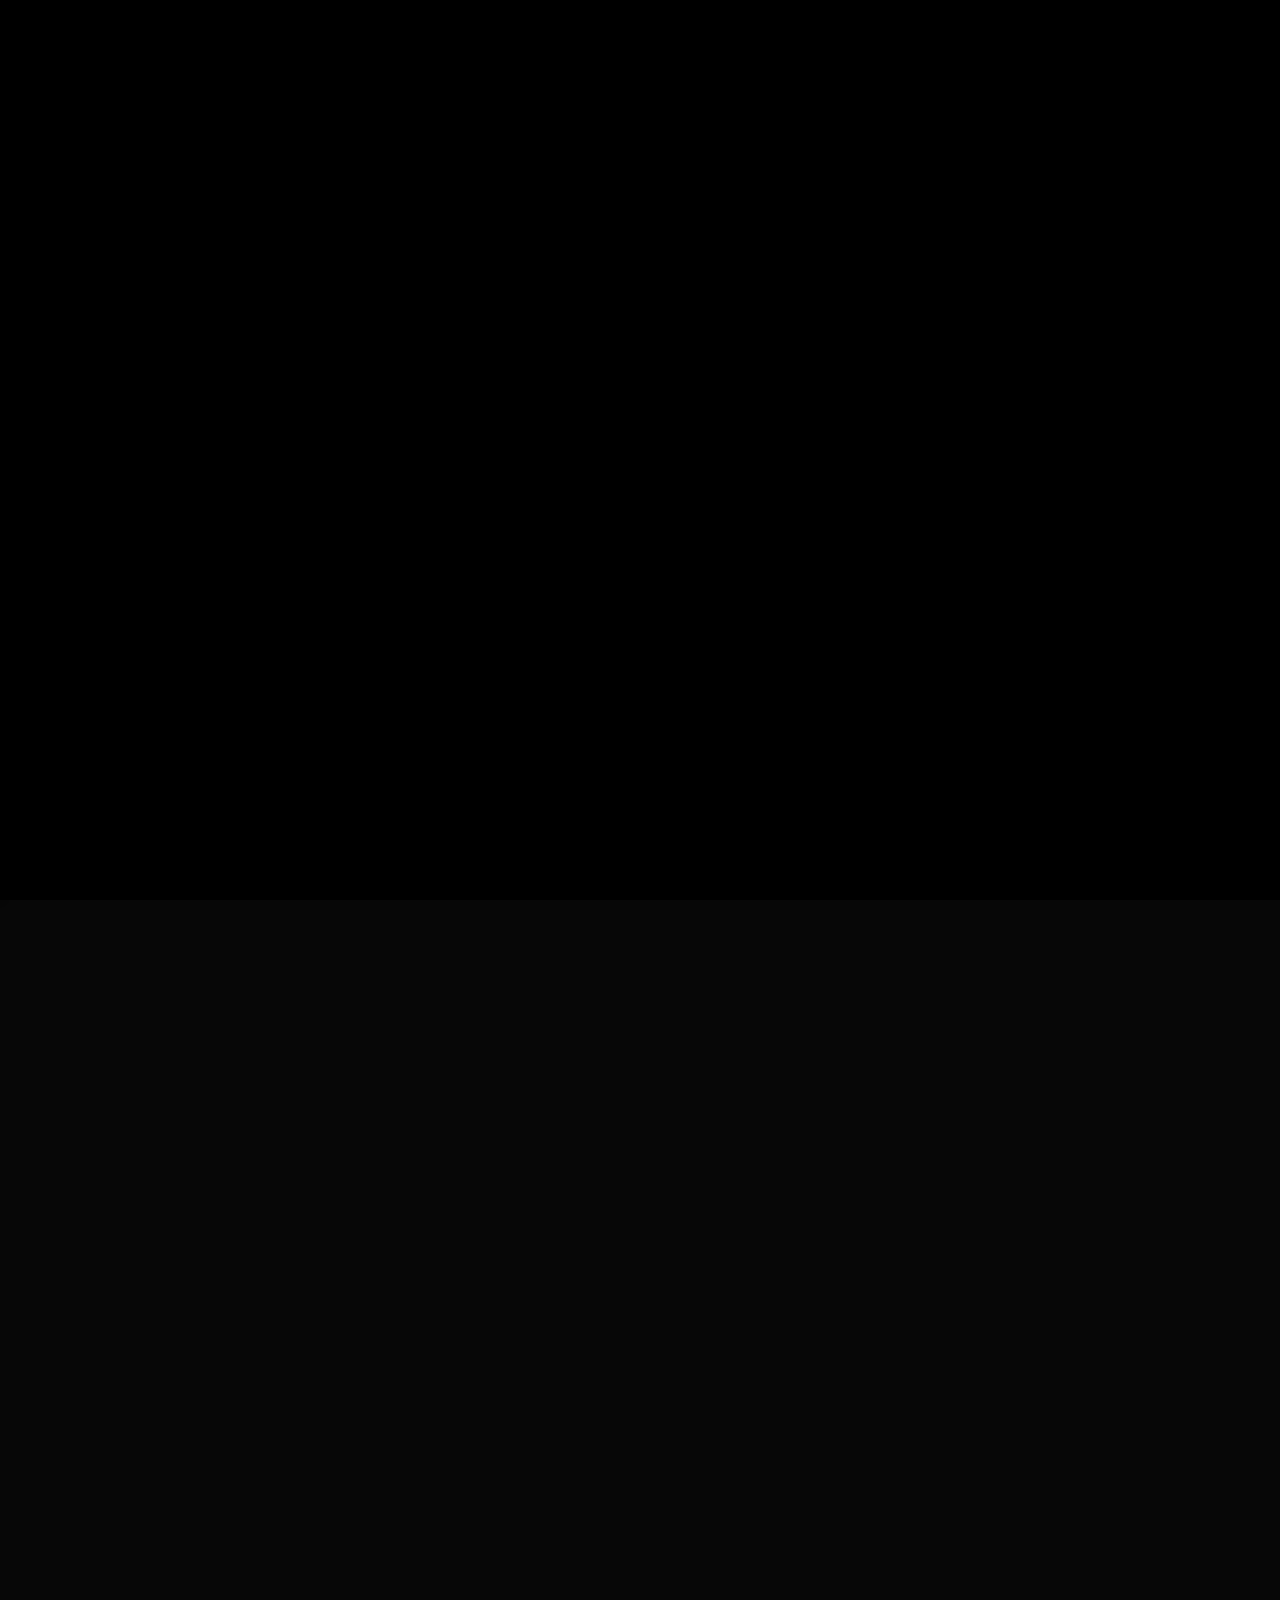
<file: blog.html>
<!DOCTYPE html>
<html lang="en">

<head>
    <!-- META -->
    <meta charset="utf-8">
    <meta http-equiv="X-UA-Compatible" content="IE=edge">
    <meta name="viewport" content="width=device-width, initial-scale=1">
    <meta name="description" content="Creovate - Creative Portfolio Showcase Template">
    <meta name="keywords" content="personal, portfolio new, html, one page, bootstrap, new html template, design, creative, onepage, clean, modern">
    <meta name="author" content="Tanvir Hossain">
    <!-- PAGE TITLE -->
    <title>Creovate - Creative Personal Portfolio</title>
    <!-- FAVICON ICON -->
    <link rel="shortcut icon" href="assets/images/favicon.png" type="image/x-icon" />
    <!-- ALL GOOGLE FONTS -->
    <link rel="preconnect" href="https://fonts.googleapis.com">
    <link rel="preconnect" href="https://fonts.gstatic.com" crossorigin>
    <link href="https://fonts.googleapis.com/css2?family=DM+Sans:ital,opsz,wght@0,9..40,100..1000;1,9..40,100..1000&display=swap" rel="stylesheet">
    <!-- BOOTSTRAP CSS -->
    <link rel="stylesheet" href="assets/css/bootstrap.min.css" />
    <!-- FONT AWESOME CSS -->
    <link rel="stylesheet" href="assets/fonts/remixicon.css" />
    <!-- MAGNIFIC CSS -->
    <link rel="stylesheet" href="assets/css/magnific-popup.css">
    <!-- NICE SELECT CSS -->
    <link rel="stylesheet" href="assets/css/nice-select.min.css" />
    <!-- ANIMATE CSS -->
    <link rel="stylesheet" href="assets/css/animate.min.css" />
    <!-- SLICK CSS -->
    <link rel="stylesheet" href="assets/css/slick.min.css" />
    <!-- SPACING CSS -->
    <link rel="stylesheet" href="assets/css/spacing.css" />
    <!-- MAIN STYLE CSS -->
    <link rel="stylesheet" href="assets/css/style.css" />
    <!-- RESPONSIVE CSS -->
    <link rel="stylesheet" href="assets/css/responsive.css">
    <!-- HTML5 shim and Respond.js IE8 support of HTML5 elements and media queries -->
    <!-- WARNING: Respond.js doesn't work if you view the page via file:// -->
    <!--[if lt IE 9]>
      <script src="https://oss.maxcdn.com/html5shiv/3.7.2/html5shiv.min.js"></script>
      <script src="https://oss.maxcdn.com/respond/1.4.2/respond.min.js"></script>
    <![endif]-->
</head>

<body>
    <!-- START PRELOADER AREA-->
    <div class="preloader">
        <svg viewbox="0 0 1000 1000" preserveaspectratio="none">
            <path id="preloaderSvg" d="M0,1005S175,995,500,995s500,5,500,5V0H0Z"></path>
        </svg>
        <div class="preloader-heading">
            <div class="load-text">
                <span>L</span>
                <span>o</span>
                <span>a</span>
                <span>d</span>
                <span>i</span>
                <span>n</span>
                <span>g</span>
            </div>
        </div>
    </div>
    <!-- END PRELOADER AREA -->
    <!-- START MAGIC CURSOR AND BALL AREA-->
    <div id="magic-cursor">
        <div id="ball"></div>
    </div>
    <div id="magic-cursor">
        <div id="ball"></div>
    </div>
    <!-- / END MAGIC CURSOR AND BALL AREA-->
    <!-- START MENU DESIGN AREA -->
    <header class="main-header">
        <div class="header-upper">
            <div class="container">
                <div class="header-inner d-flex align-items-center">
                    <!-- START LOGO DESIGN AREA -->
                    <div class="logo-outer">
                        <div class="logo">
                            <a href="index.html"><img src="assets/images/logos/logo.png" alt="Logo" title="Logo" /></a>
                        </div>
                    </div>
                    <!-- / END LOGO DESIGN AREA -->
                    <!-- START NAV DESIGN AREA -->
                    <div class="nav-outer clearfix mx-auto">
                        <!-- Main Menu -->
                        <nav class="main-menu navbar-expand-lg">
                            <div class="navbar-header">
                                <div class="mobile-logo">
                                    <a href="index.html">
                                        <img src="assets/images/logos/logo.png" alt="Logo" title="Logo" />
                                    </a>
                                </div>
                                <!-- Toggle Button -->
                                <button type="button" class="navbar-toggle" data-bs-toggle="collapse" data-bs-target=".navbar-collapse">
                                    <span class="icon-bar"></span>
                                    <span class="icon-bar"></span>
                                    <span class="icon-bar"></span>
                                </button>
                            </div>
                            <div class="navbar-collapse collapse">
                                <ul class="navigation clearfix">
                                    <li><a class="nav-link-click" href="index.html">Home</a></li>
                                    <li><a class="nav-link-click" href="about.html">about</a></li>
                                    <li><a class="nav-link-click" href="projects.html">Projects</a></li>
                                    <li><a class="nav-link-click" href="blog.html">blog</a></li>
                                    <li><a class="nav-link-click" href="finance.html">Finance</a></li>
                                    <li><a class="nav-link-click" href="contact.html">Contact</a></li>
                                </ul>
                            </div>
                        </nav>
                        <!-- / END NAV DESIGN AREA -->
                    </div>
                    <div class="about-social text-center">
                        <ul>
                            <li><a href=""><i class="ri-instagram-fill"></i></a></li>
                            <li><a href=""><i class="ri-twitter-x-line"></i></a></li>
                            <li><a href=""><i class="ri-linkedin-fill"></i></a></li>
                            <li><a href=""><i class="ri-github-line"></i></a></li>
                        </ul>
                    </div>
                </div>
            </div>
        </div>
    </header>
    <!-- / END MENU DESIGN AREA -->
    <!-- START MENU DESIGN AREA -->
    <div id="smooth-wrapper">
        <div id="smooth-content">
            <main class="main-bg o-hidden">
                <!-- START HEADER DESIGN AREA -->
                <section class="single-page-hero-area">
                    <div class="container">
                        <div class="row align-items-center">
                            <div class="col-lg-12">
                                <h2>Blog</h2>
                                <p>I write about design, productivity, tech and my creative process. Subscribe to my newsletter to stay in touch. I sync once a month with no spam and ads.</p>
                            </div>
                        </div>
                    </div>
                </section>
                <!-- / END HEADER DESIGN AREA -->
                <!-- START VLOG DESIGN AREA -->
                <div class="blog-area" id="blog">
                    <div class="container">
                        <div class="row">
                            <div class="blog-list">
                                <div class="col-lg-12">
                                    <!-- START SINGLE VLOG DESIGN AREA -->
                                    <div class="row blog-post-box align-items-center">
                                        <div class="col-lg-6">
                                            <div class="blog-post-img">
                                                <a href="single-blog.html">
                                                    <img src="assets/images/blog/blog1.jpg" alt="">
                                                </a>
                                                <div class="blog-post-category">
                                                    <a href="#">Help</a>
                                                </div>
                                            </div>
                                        </div>
                                        <div class="col-lg-6">
                                            <div class="blog-post-caption">
                                                <h3>Posted on Aug 28</h3>
                                                <h2><a class="link-decoration" href="single-blog.html">Create a Landing Page That Performs Great</a></h2>
                                                <a class="theme-btn" href="single-blog.html">Read more <i class="ri-arrow-right-line"></i></a>
                                            </div>
                                        </div>
                                    </div>
                                    <!-- START SINGLE VLOG DESIGN AREA -->
                                    <!-- START SINGLE VLOG DESIGN AREA -->
                                    <div class="row blog-post-box align-items-center">
                                        <div class="col-lg-6">
                                            <div class="blog-post-img">
                                                <a href="single-blog.html">
                                                    <img src="assets/images/blog/blog2.jpg" alt="">
                                                </a>
                                                <div class="blog-post-category">
                                                    <a href="#">Branding</a>
                                                </div>
                                            </div>
                                        </div>
                                        <div class="col-lg-6">
                                            <div class="blog-post-caption">
                                                <h3>Posted on Aug 28</h3>
                                                <h2><a class="link-decoration" href="single-blog.html">Starting and Growing a Career in Web Design</a></h2>
                                                <a class="theme-btn" href="single-blog.html">Read more <i class="ri-arrow-right-line"></i></a>
                                            </div>
                                        </div>
                                    </div>
                                    <!-- START SINGLE VLOG DESIGN AREA -->
                                    <!-- START SINGLE VLOG DESIGN AREA -->
                                    <div class="row blog-post-box align-items-center">
                                        <div class="col-lg-6">
                                            <div class="blog-post-img">
                                                <a href="single-blog.html">
                                                    <img src="assets/images/blog/blog3.jpg" alt="">
                                                </a>
                                                <div class="blog-post-category">
                                                    <a href="#">Design</a>
                                                </div>
                                            </div>
                                        </div>
                                        <div class="col-lg-6">
                                            <div class="blog-post-caption">
                                                <h3>Posted on Aug 28</h3>
                                                <h2><a class="link-decoration" href="single-blog.html">How Can Designers Prepare for the Future?</a></h2>
                                                <a class="theme-btn" href="single-blog.html">Read more <i class="ri-arrow-right-line"></i></a>
                                            </div>
                                        </div>
                                    </div>
                                    <!-- START SINGLE VLOG DESIGN AREA -->
                                </div>
                            </div>
                        </div>
                    </div>
                </div>
                <!-- / END VLOG DESIGN AREA -->
                <!-- START CALL TO ACTION DESIGN AREA -->
                <section class="call-to-action-area">
                    <div class="container">
                        <div class="row">
                            <!-- START ABOUT TEXT DESIGN AREA -->
                            <div class="col-lg-12">
                                <div class="call-to-action-part wow fadeInUp delay-0-2s text-center">
                                    <h2>Are You Ready to kickstart your project?</h2>
                                    <p>Reach out and let's make it happen ✨. I'm also available for full-time or Part-time opportunities to push the boundaries of design and deliver exceptional work.</p>
                                    <div class="hero-btns">
                                        <a href="contact.html" class="theme-btn call-to-action-button">Let's Talk <i class="ri-download-line"></i></a>
                                    </div>
                                </div>
                            </div>
                            <!-- / END ABOUT TEXT DESIGN AREA -->
                        </div>
                    </div>
                </section>
                <!--  // END CALL TO ACTION DESIGN AREA -->
                <!-- START FOOTER DESIGN AREA -->
                <footer class="main-footer">
                    <div class="footer-bottom pt-50 pb-40">
                        <div class="container">
                            <div class="row">
                                <div class="col-lg-12 text-center">
                                    <div class="copyright-text">
                                        <p>
                                            &copy;Copyright <a href="index.html">Creovate</a> All
                                            Rights Reserved.
                                        </p>
                                    </div>
                                </div>
                            </div>
                        </div>
                    </div>
                </footer>
            </main>
        </div>
    </div>
    <!-- / END FOOTER DESIGN AREA -->
    <!-- START SCROOL UP DESIGN AREA -->
    <div class="progress-wrap cursor-pointer">
        <i class="ri-arrow-up-s-line"></i>
        <svg class="progress-circle svg-content" width="100%" height="100%" viewBox="-1 -1 102 102">
            <path d="M50,1 a49,49 0 0,1 0,98 a49,49 0 0,1 0,-98" />
        </svg>
    </div>
    <!-- / END SCROOL UP DESIGN AREA -->
    <!-- JQUERY JS -->
    <script src="assets/js/jquery-3.6.0.min.js"></script>
    <!-- BOOTSTRAP JS-->
    <script src="assets/js/bootstrap.min.js"></script>
    <!-- APPEAR JS -->
    <script src="assets/js/appear.min.js"></script>
    <!-- MAGNIFICANT JS -->
    <script src="assets/js/jquery.magnific-popup.min.js"></script>
    <!-- SLICK JS-->
    <script src="assets/js/slick.min.js"></script>
    <!-- GSAP AND LOCOMOTIV JS-->
    <script src="assets/js/gsap.min.js"></script>
    <script src="assets/js/ScrollSmoother.min.js"></script>
    <script src="assets/js/ScrollTrigger.min.js"></script>
    <script src="assets/js/smoother-script.js"></script>
    <!-- NICE SELECT JS-->
    <script src="assets/js/jquery.nice-select.min.js"></script>
    <!-- IMAGE LOADER JS-->
    <script src="assets/js/imagesloaded.pkgd.min.js"></script>
    <!-- ISOTOPE JS-->
    <script src="assets/js/isotope.pkgd.min.js"></script>
    <!--  WOW ANIMATION JS-->
    <script src="assets/js/wow.min.js"></script>
    <!-- SCRIPT JS-->
    <script src="assets/js/script.js"></script>
</body>

</html>
</file>
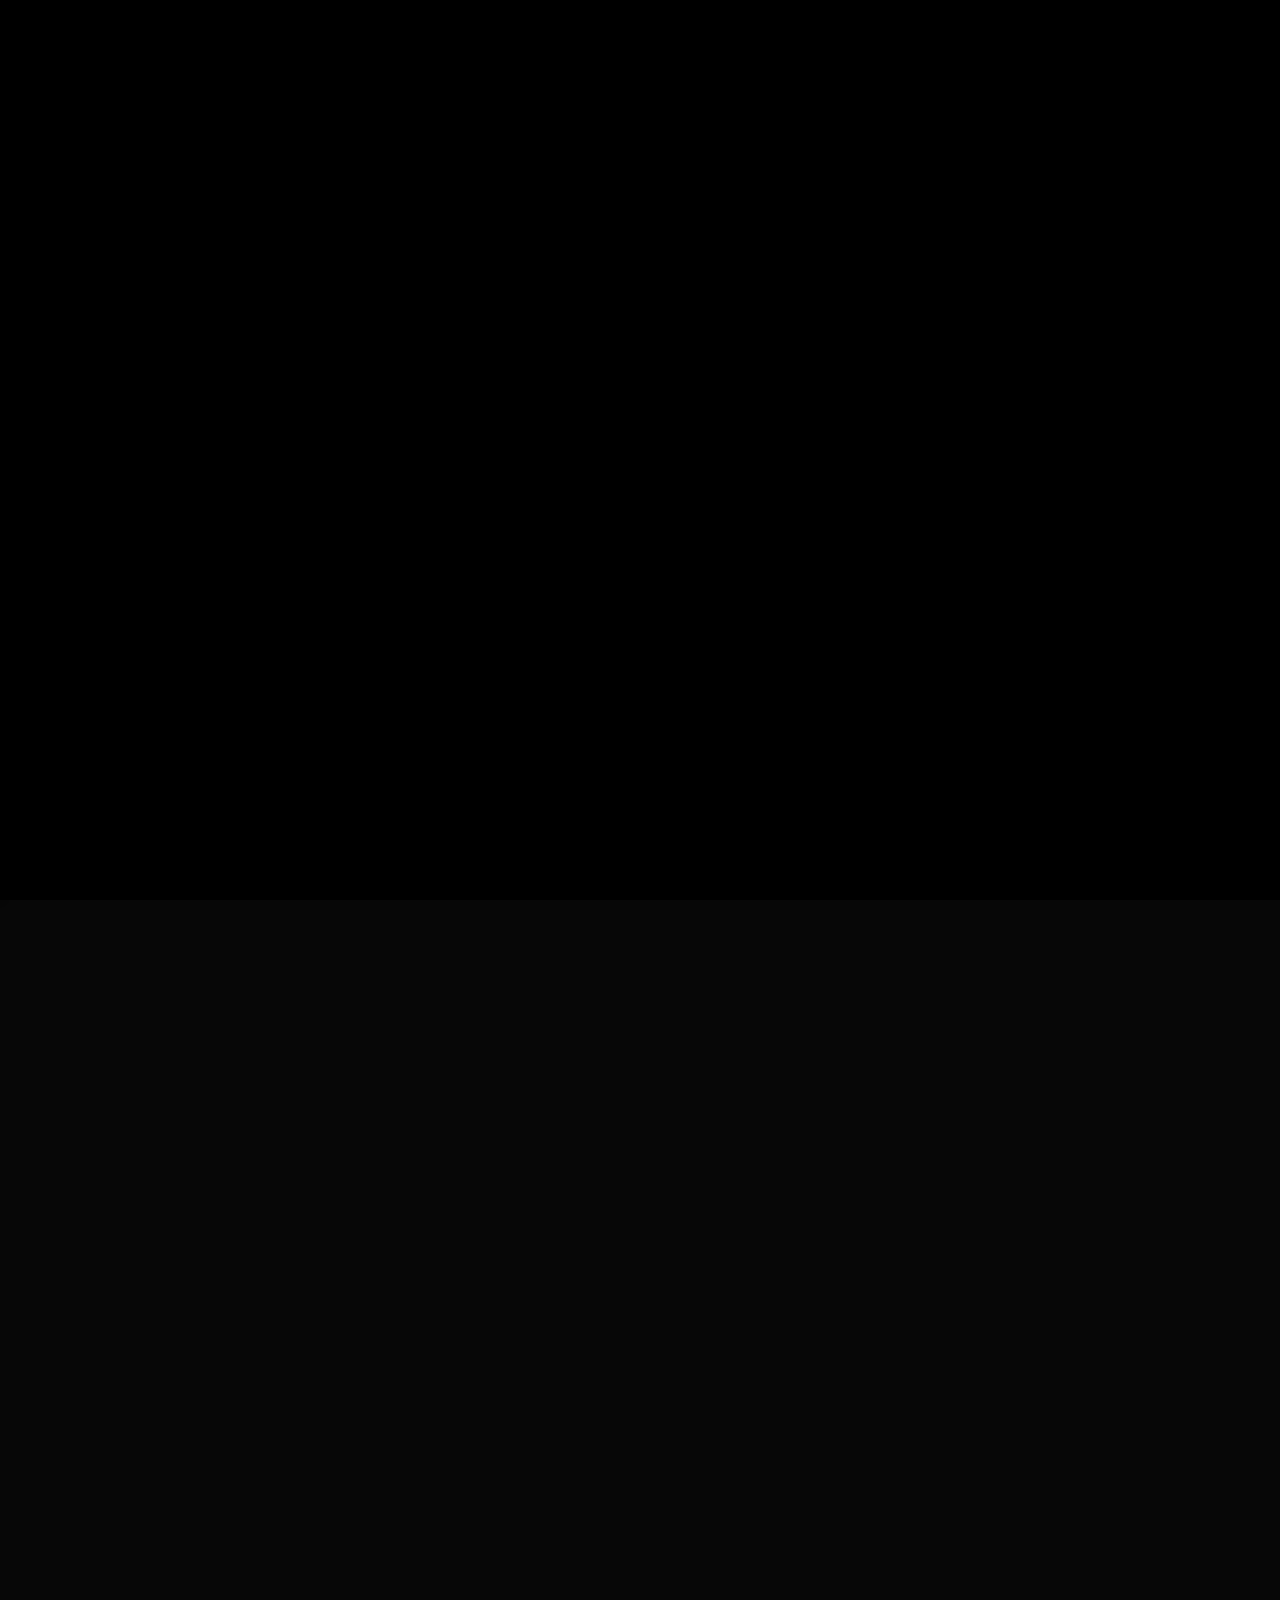
<file: finance.html>
<!DOCTYPE html>
<html lang="en">

<head>
    <!-- META -->
    <meta charset="utf-8">
    <meta http-equiv="X-UA-Compatible" content="IE=edge">
    <meta name="viewport" content="width=device-width, initial-scale=1">
    <meta name="description" content="Personal Finance Manager - Track income, expenses, and goals">
    <meta name="keywords" content="finance, budget, income, expenses, goals, tracker">
    <meta name="author" content="Bilal">
    <!-- PAGE TITLE -->
    <title>Finance Manager - Track Income, Expenses & Goals</title>
    <!-- FAVICON ICON -->
    <link rel="shortcut icon" href="assets/images/favicon.png" type="image/x-icon" />
    <!-- ALL GOOGLE FONTS -->
    <link rel="preconnect" href="https://fonts.googleapis.com">
    <link rel="preconnect" href="https://fonts.gstatic.com" crossorigin>
    <link href="https://fonts.googleapis.com/css2?family=DM+Sans:ital,opsz,wght@0,9..40,100..1000;1,9..40,100..1000&display=swap" rel="stylesheet">
    <!-- BOOTSTRAP CSS -->
    <link rel="stylesheet" href="assets/css/bootstrap.min.css" />
    <!-- FONT AWESOME/REMIX ICONS -->
    <link rel="stylesheet" href="assets/fonts/remixicon.css" />
    <!-- MAGNIFIC CSS -->
    <link rel="stylesheet" href="assets/css/magnific-popup.css">
    <!-- NICE SELECT CSS -->
    <link rel="stylesheet" href="assets/css/nice-select.min.css" />
    <!-- ANIMATE CSS -->
    <link rel="stylesheet" href="assets/css/animate.min.css" />
    <!-- SLICK CSS -->
    <link rel="stylesheet" href="assets/css/slick.min.css" />
    <!-- SPACING CSS -->
    <link rel="stylesheet" href="assets/css/spacing.css" />
    <!-- MAIN STYLE CSS -->
    <link rel="stylesheet" href="assets/css/style.css" />
    <!-- RESPONSIVE CSS -->
    <link rel="stylesheet" href="assets/css/responsive.css">
    <!-- HTML5 shim and Respond.js IE8 support of HTML5 elements and media queries -->
    <!-- WARNING: Respond.js doesn't work if you view the page via file:// -->
    <!--[if lt IE 9]>
      <script src="https://oss.maxcdn.com/html5shiv/3.7.2/html5shiv.min.js"></script>
      <script src="https://oss.maxcdn.com/respond/1.4.2/respond.min.js"></script>
    <![endif]-->
</head>

<body>
    <!-- START PRELOADER AREA-->
    <div class="preloader">
        <svg viewbox="0 0 1000 1000" preserveaspectratio="none">
            <path id="preloaderSvg" d="M0,1005S175,995,500,995s500,5,500,5V0H0Z"></path>
        </svg>
        <div class="preloader-heading">
            <div class="load-text">
                <span>L</span>
                <span>o</span>
                <span>a</span>
                <span>d</span>
                <span>i</span>
                <span>n</span>
                <span>g</span>
            </div>
        </div>
    </div>
    <!-- END PRELOADER AREA -->
    <!-- START MAGIC CURSOR AND BALL AREA-->
    <div id="magic-cursor">
        <div id="ball"></div>
    </div>
    <div id="magic-cursor">
        <div id="ball"></div>
    </div>
    <!-- / END MAGIC CURSOR AND BALL AREA-->
    <!-- START MENU DESIGN AREA -->
    <header class="main-header">
        <div class="header-upper">
            <div class="container">
                <div class="header-inner d-flex align-items-center">
                    <!-- START LOGO DESIGN AREA -->
                    <div class="logo-outer">
                        <div class="logo">
                            <a href="index.html"><img src="assets/images/logos/logo.png" alt="Logo" title="Logo" /></a>
                        </div>
                    </div>
                    <!-- / END LOGO DESIGN AREA -->
                    <!-- START NAV DESIGN AREA -->
                    <div class="nav-outer clearfix mx-auto">
                        <!-- Main Menu -->
                        <nav class="main-menu navbar-expand-lg">
                            <div class="navbar-header">
                                <div class="mobile-logo">
                                    <a href="index.html">
                                        <img src="assets/images/logos/logo.png" alt="Logo" title="Logo" />
                                    </a>
                                </div>
                                <!-- Toggle Button -->
                                <button type="button" class="navbar-toggle" data-bs-toggle="collapse" data-bs-target=".navbar-collapse">
                                    <span class="icon-bar"></span>
                                    <span class="icon-bar"></span>
                                    <span class="icon-bar"></span>
                                </button>
                            </div>
                            <div class="navbar-collapse collapse">
                                <ul class="navigation clearfix">
                                    <li><a class="nav-link-click" href="index.html">Home</a></li>
                                    <li><a class="nav-link-click" href="about.html">about</a></li>
                                    <li><a class="nav-link-click" href="projects.html">Projects</a></li>
                                    <li><a class="nav-link-click" href="blog.html">blog</a></li>
                                    <li><a class="nav-link-click" href="finance.html">Finance</a></li>
                                    <li><a class="nav-link-click" href="contact.html">Contact</a></li>
                                </ul>
                            </div>
                        </nav>
                        <!-- / END NAV DESIGN AREA -->
                    </div>
                    <div class="about-social text-center">
                        <ul>
                            <li><a href=""><i class="ri-instagram-fill"></i></a></li>
                            <li><a href=""><i class="ri-twitter-x-line"></i></a></li>
                            <li><a href=""><i class="ri-linkedin-fill"></i></a></li>
                            <li><a href=""><i class="ri-github-line"></i></a></li>
                        </ul>
                    </div>
                </div>
            </div>
        </div>
    </header>
    <!-- / END MENU DESIGN AREA -->
    <!-- START MENU DESIGN AREA -->
    <div id="smooth-wrapper">
        <div id="smooth-content">
            <main class="main-bg o-hidden">
                <!-- START HEADER DESIGN AREA -->
                <section class="single-page-hero-area">
                    <div class="container">
                        <div class="row align-items-center">
                            <div class="col-lg-12">
                                <h2>Finance Manager</h2>
                                <p>Track your income, expenses, totals, and set savings goals. Profit updates automatically.</p>
                            </div>
                        </div>
                    </div>
                </section>
                <!-- / END HEADER DESIGN AREA -->

                <section class="pt-40 pb-80">
                    <div class="container">
                        <!-- Summary Cards -->
                        <div class="row g-4 pb-20">
                            <div class="col-md-4">
                                <div class="p-4 rounded-3 bg-light h-100">
                                    <h5 class="mb-2">Total Income</h5>
                                    <h2 id="totalIncome" class="m-0">$0.00</h2>
                                </div>
                            </div>
                            <div class="col-md-4">
                                <div class="p-4 rounded-3 bg-light h-100">
                                    <h5 class="mb-2">Total Expenses</h5>
                                    <h2 id="totalExpenses" class="m-0">$0.00</h2>
                                </div>
                            </div>
                            <div class="col-md-4">
                                <div class="p-4 rounded-3 bg-light h-100">
                                    <h5 class="mb-2">Profit</h5>
                                    <h2 id="totalProfit" class="m-0">$0.00</h2>
                                </div>
                            </div>
                        </div>

                        <!-- Tabs -->
                        <ul class="nav nav-tabs" id="financeTabs" role="tablist">
                            <li class="nav-item" role="presentation">
                                <button class="nav-link active" id="transactions-tab" data-bs-toggle="tab" data-bs-target="#transactions" type="button" role="tab" aria-controls="transactions" aria-selected="true">Transactions</button>
                            </li>
                            <li class="nav-item" role="presentation">
                                <button class="nav-link" id="goals-tab" data-bs-toggle="tab" data-bs-target="#goals" type="button" role="tab" aria-controls="goals" aria-selected="false">Goals</button>
                            </li>
                        </ul>
                        <div class="tab-content pt-3" id="financeTabsContent">
                            <!-- Transactions Tab -->
                            <div class="tab-pane fade show active" id="transactions" role="tabpanel" aria-labelledby="transactions-tab">
                                <div class="row g-4">
                                    <div class="col-lg-4">
                                        <div class="p-4 rounded-3 bg-light h-100">
                                            <h5 class="mb-3">Add Transaction</h5>
                                            <form id="transactionForm">
                                                <div class="mb-3 d-flex gap-3 align-items-center">
                                                    <div class="form-check">
                                                        <input class="form-check-input" type="radio" name="type" id="typeIncome" value="income" checked>
                                                        <label class="form-check-label" for="typeIncome">Income</label>
                                                    </div>
                                                    <div class="form-check">
                                                        <input class="form-check-input" type="radio" name="type" id="typeExpense" value="expense">
                                                        <label class="form-check-label" for="typeExpense">Expense</label>
                                                    </div>
                                                </div>
                                                <div class="mb-3">
                                                    <label for="amount" class="form-label">Amount</label>
                                                    <input type="number" step="0.01" min="0" class="form-control" id="amount" required>
                                                </div>
                                                <div class="mb-3">
                                                    <label for="category" class="form-label">Category</label>
                                                    <input type="text" class="form-control" id="category" placeholder="e.g. Salary, Rent" required>
                                                </div>
                                                <div class="mb-3">
                                                    <label for="date" class="form-label">Date</label>
                                                    <input type="date" class="form-control" id="date" required>
                                                </div>
                                                <div class="mb-3">
                                                    <label for="note" class="form-label">Note (optional)</label>
                                                    <input type="text" class="form-control" id="note" placeholder="Short description">
                                                </div>
                                                <button type="submit" class="theme-btn w-100">Add</button>
                                            </form>
                                        </div>
                                    </div>
                                    <div class="col-lg-8">
                                        <div class="p-4 rounded-3 bg-light h-100">
                                            <div class="d-flex justify-content-between align-items-center mb-3">
                                                <h5 class="m-0">Transactions</h5>
                                                <button id="clearAllTransactions" class="btn btn-outline-danger btn-sm">Clear All</button>
                                            </div>
                                            <div class="table-responsive">
                                                <table class="table align-middle">
                                                    <thead>
                                                        <tr>
                                                            <th>Date</th>
                                                            <th>Type</th>
                                                            <th>Category</th>
                                                            <th class="text-end">Amount</th>
                                                            <th>Note</th>
                                                            <th></th>
                                                        </tr>
                                                    </thead>
                                                    <tbody id="transactionsBody">
                                                    </tbody>
                                                </table>
                                            </div>
                                        </div>
                                    </div>
                                </div>
                            </div>

                            <!-- Goals Tab -->
                            <div class="tab-pane fade" id="goals" role="tabpanel" aria-labelledby="goals-tab">
                                <div class="row g-4">
                                    <div class="col-lg-4">
                                        <div class="p-4 rounded-3 bg-light h-100">
                                            <h5 class="mb-3">Create Goal</h5>
                                            <form id="goalForm">
                                                <div class="mb-3">
                                                    <label for="goalName" class="form-label">Goal Name</label>
                                                    <input type="text" class="form-control" id="goalName" placeholder="e.g. Emergency Fund" required>
                                                </div>
                                                <div class="mb-3">
                                                    <label for="goalTarget" class="form-label">Target Amount</label>
                                                    <input type="number" step="0.01" min="0" class="form-control" id="goalTarget" required>
                                                </div>
                                                <div class="mb-3">
                                                    <label for="goalDeadline" class="form-label">Deadline (optional)</label>
                                                    <input type="date" class="form-control" id="goalDeadline">
                                                </div>
                                                <button type="submit" class="theme-btn w-100">Add Goal</button>
                                            </form>
                                        </div>
                                    </div>
                                    <div class="col-lg-8">
                                        <div class="p-4 rounded-3 bg-light h-100">
                                            <div class="d-flex justify-content-between align-items-center mb-2">
                                                <h5 class="m-0">Goals</h5>
                                                <div class="text-muted">Available Profit: <strong id="availableProfit">$0.00</strong></div>
                                            </div>
                                            <div id="goalsList" class="vstack gap-3"></div>
                                        </div>
                                    </div>
                                </div>
                            </div>
                        </div>
                    </div>
                </section>

                <!-- START FOOTER DESIGN AREA -->
                <footer class="main-footer">
                    <div class="footer-bottom pt-50 pb-40">
                        <div class="container">
                            <div class="row">
                                <div class="col-lg-12 text-center">
                                    <div class="copyright-text">
                                        <p>
                                            &copy;Copyright <a href="index.html">Creovate</a> All
                                            Rights Reserved.
                                        </p>
                                    </div>
                                </div>
                            </div>
                        </div>
                    </div>
                </footer>
            </main>
        </div>
    </div>
    <!-- / END FOOTER DESIGN AREA -->
    <!-- START SCROOL UP DESIGN AREA -->
    <div class="progress-wrap cursor-pointer">
        <i class="ri-arrow-up-s-line"></i>
        <svg class="progress-circle svg-content" width="100%" height="100%" viewBox="-1 -1 102 102">
            <path d="M50,1 a49,49 0 0,1 0,98 a49,49 0 0,1 0,-98" />
        </svg>
    </div>
    <!-- / END SCROOL UP DESIGN AREA -->
    <!-- JQUERY JS -->
    <script src="assets/js/jquery-3.6.0.min.js"></script>
    <!-- BOOTSTRAP JS-->
    <script src="assets/js/bootstrap.min.js"></script>
    <!-- APPEAR JS -->
    <script src="assets/js/appear.min.js"></script>
    <!-- MAGNIFICANT JS -->
    <script src="assets/js/jquery.magnific-popup.min.js"></script>
    <!-- SLICK JS-->
    <script src="assets/js/slick.min.js"></script>
    <!-- GSAP AND LOCOMOTIV JS-->
    <script src="assets/js/gsap.min.js"></script>
    <script src="assets/js/ScrollSmoother.min.js"></script>
    <script src="assets/js/ScrollTrigger.min.js"></script>
    <script src="assets/js/smoother-script.js"></script>
    <!-- NICE SELECT JS-->
    <script src="assets/js/jquery.nice-select.min.js"></script>
    <!-- IMAGE LOADER JS-->
    <script src="assets/js/imagesloaded.pkgd.min.js"></script>
    <!-- ISOTOPE JS-->
    <script src="assets/js/isotope.pkgd.min.js"></script>
    <!--  WOW ANIMATION JS-->
    <script src="assets/js/wow.min.js"></script>
    <!-- DATA HANDLER JS -->
    <script src="assets/js/data-handler.js"></script>
    <!-- SCRIPT JS-->
    <script src="assets/js/script.js"></script>
    <!-- FINANCE JS -->
    <script src="assets/js/finance.js"></script>
</body>

</html>
</file>
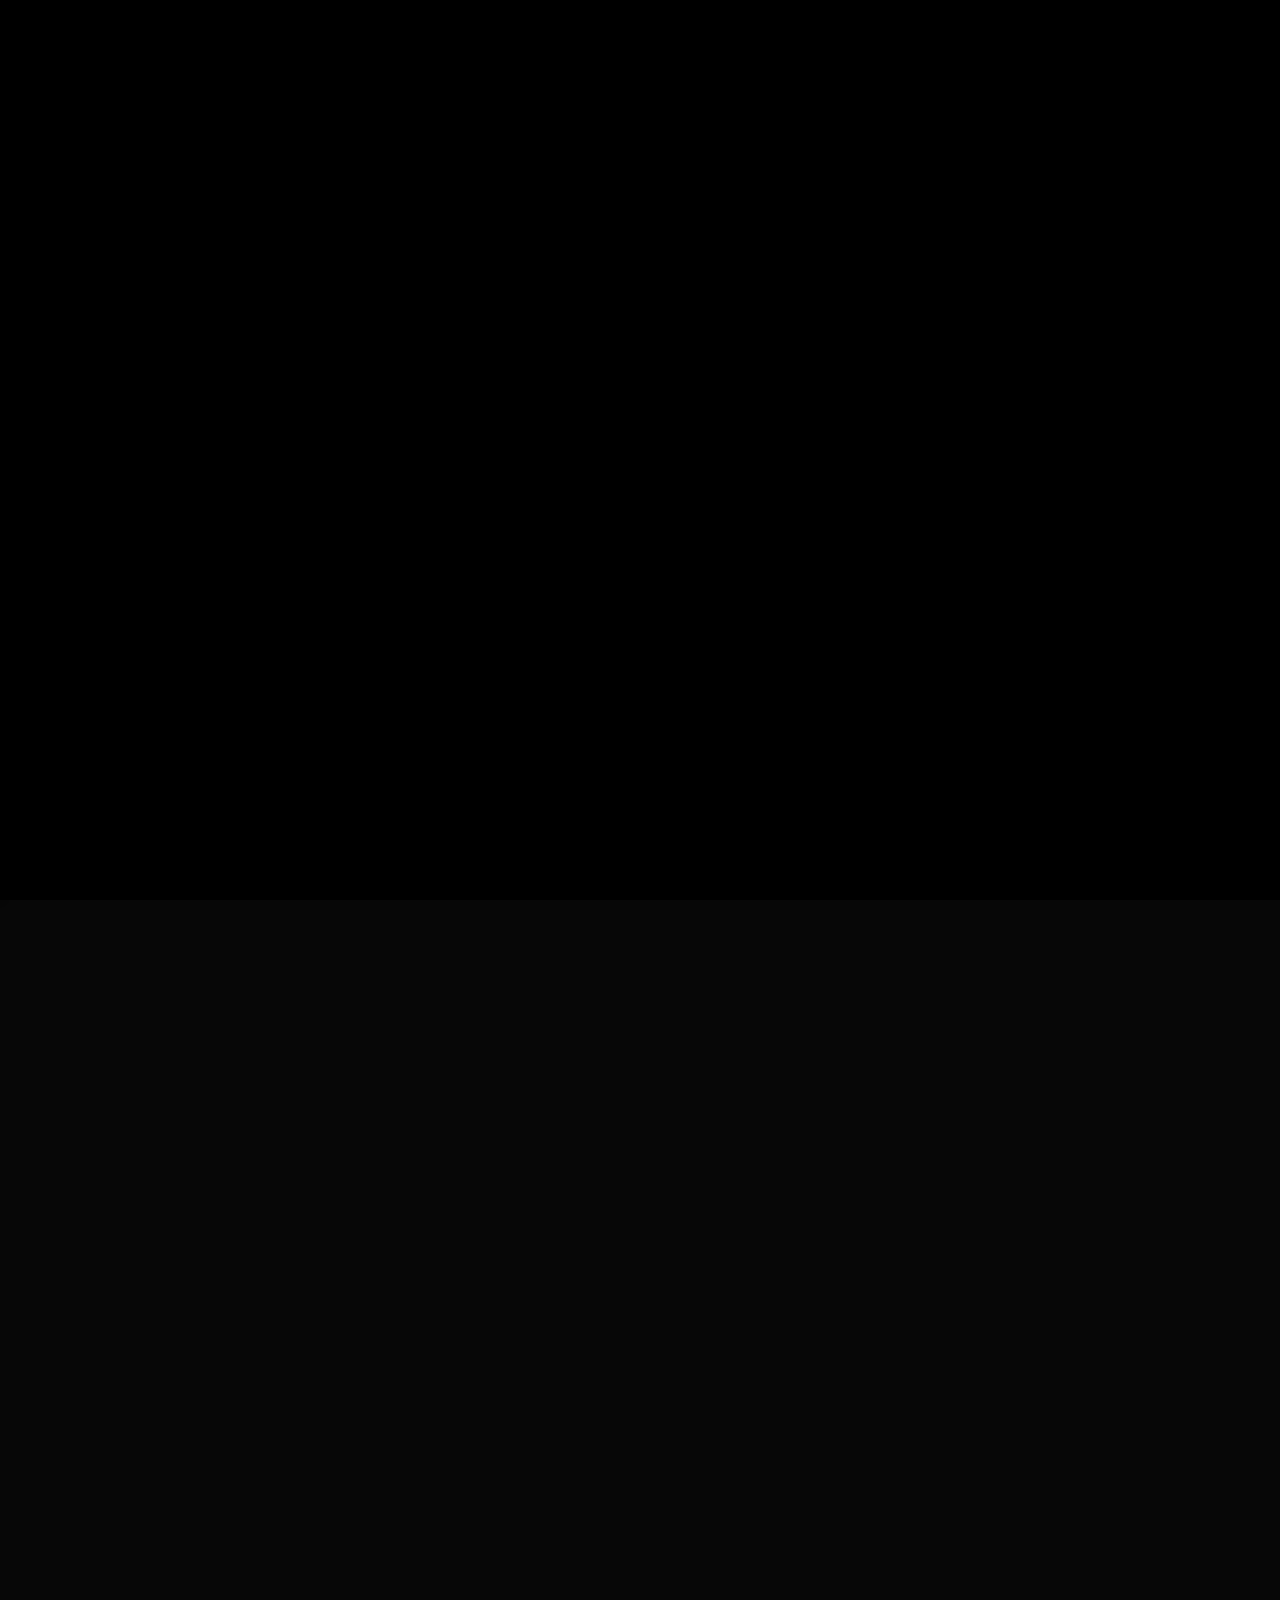
<file: projects.html>
<!DOCTYPE html>
<html lang="en">

<head>
    <!-- META -->
    <meta charset="utf-8">
    <meta http-equiv="X-UA-Compatible" content="IE=edge">
    <meta name="viewport" content="width=device-width, initial-scale=1">
    <meta name="description" content="Creovate - Creative Portfolio Showcase Template">
    <meta name="keywords" content="personal, portfolio new, html, one page, bootstrap, new html template, design, creative, onepage, clean, modern">
    <meta name="author" content="Tanvir Hossain">
    <!-- PAGE TITLE -->
    <title>Creovate - Creative Personal Portfolio</title>
    <!-- FAVICON ICON -->
    <link rel="shortcut icon" href="assets/images/favicon.png" type="image/x-icon" />
    <!-- ALL GOOGLE FONTS -->
    <link rel="preconnect" href="https://fonts.googleapis.com">
    <link rel="preconnect" href="https://fonts.gstatic.com" crossorigin>
    <link href="https://fonts.googleapis.com/css2?family=DM+Sans:ital,opsz,wght@0,9..40,100..1000;1,9..40,100..1000&display=swap" rel="stylesheet">
    <!-- BOOTSTRAP CSS -->
    <link rel="stylesheet" href="assets/css/bootstrap.min.css" />
    <!-- FONT AWESOME CSS -->
    <link rel="stylesheet" href="assets/fonts/remixicon.css" />
    <!-- MAGNIFIC CSS -->
    <link rel="stylesheet" href="assets/css/magnific-popup.css">
    <!-- NICE SELECT CSS -->
    <link rel="stylesheet" href="assets/css/nice-select.min.css" />
    <!-- ANIMATE CSS -->
    <link rel="stylesheet" href="assets/css/animate.min.css" />
    <!-- SLICK CSS -->
    <link rel="stylesheet" href="assets/css/slick.min.css" />
    <!-- SPACING CSS -->
    <link rel="stylesheet" href="assets/css/spacing.css" />
    <!-- MAIN STYLE CSS -->
    <link rel="stylesheet" href="assets/css/style.css" />
    <!-- RESPONSIVE CSS -->
    <link rel="stylesheet" href="assets/css/responsive.css">
    <!-- HTML5 shim and Respond.js IE8 support of HTML5 elements and media queries -->
    <!-- WARNING: Respond.js doesn't work if you view the page via file:// -->
    <!--[if lt IE 9]>
      <script src="https://oss.maxcdn.com/html5shiv/3.7.2/html5shiv.min.js"></script>
      <script src="https://oss.maxcdn.com/respond/1.4.2/respond.min.js"></script>
    <![endif]-->
</head>

<body>
    <!-- START PRELOADER AREA-->
    <div class="preloader">
        <svg viewbox="0 0 1000 1000" preserveaspectratio="none">
            <path id="preloaderSvg" d="M0,1005S175,995,500,995s500,5,500,5V0H0Z"></path>
        </svg>
        <div class="preloader-heading">
            <div class="load-text">
                <span>L</span>
                <span>o</span>
                <span>a</span>
                <span>d</span>
                <span>i</span>
                <span>n</span>
                <span>g</span>
            </div>
        </div>
    </div>
    <!-- END PRELOADER AREA -->
    <!-- START MAGIC CURSOR AND BALL AREA-->
    <div id="magic-cursor">
        <div id="ball"></div>
    </div>
    <div id="magic-cursor">
        <div id="ball"></div>
    </div>
    <!-- / END MAGIC CURSOR AND BALL AREA-->
    <!-- START MENU DESIGN AREA -->
    <header class="main-header">
        <div class="header-upper">
            <div class="container">
                <div class="header-inner d-flex align-items-center">
                    <!-- START LOGO DESIGN AREA -->
                    <div class="logo-outer">
                        <div class="logo">
                            <a href="index.html"><img src="assets/images/logos/logo.png" alt="Logo" title="Logo" /></a>
                        </div>
                    </div>
                    <!-- / END LOGO DESIGN AREA -->
                    <!-- START NAV DESIGN AREA -->
                    <div class="nav-outer clearfix mx-auto">
                        <!-- Main Menu -->
                        <nav class="main-menu navbar-expand-lg">
                            <div class="navbar-header">
                                <div class="mobile-logo">
                                    <a href="index.html">
                                        <img src="assets/images/logos/logo.png" alt="Logo" title="Logo" />
                                    </a>
                                </div>
                                <!-- Toggle Button -->
                                <button type="button" class="navbar-toggle" data-bs-toggle="collapse" data-bs-target=".navbar-collapse">
                                    <span class="icon-bar"></span>
                                    <span class="icon-bar"></span>
                                    <span class="icon-bar"></span>
                                </button>
                            </div>
                            <div class="navbar-collapse collapse">
                                <ul class="navigation clearfix">
                                    <li><a class="nav-link-click" href="index.html">Home</a></li>
                                    <li><a class="nav-link-click" href="about.html">about</a></li>
                                    <li><a class="nav-link-click" href="projects.html">Projects</a></li>
                                    <li><a class="nav-link-click" href="blog.html">blog</a></li>
                                    <li><a class="nav-link-click" href="finance.html">Finance</a></li>
                                    <li><a class="nav-link-click" href="contact.html">Contact</a></li>
                                </ul>
                            </div>
                        </nav>
                        <!-- / END NAV DESIGN AREA -->
                    </div>
                    <div class="about-social text-center">
                        <ul>
                            <li><a href=""><i class="ri-instagram-fill"></i></a></li>
                            <li><a href=""><i class="ri-twitter-x-line"></i></a></li>
                            <li><a href=""><i class="ri-linkedin-fill"></i></a></li>
                            <li><a href=""><i class="ri-github-line"></i></a></li>
                        </ul>
                    </div>
                </div>
            </div>
        </div>
    </header>
    <!-- / END MENU DESIGN AREA -->
    <!-- START MENU DESIGN AREA -->
    <div id="smooth-wrapper">
        <div id="smooth-content">
            <main class="main-bg o-hidden">
                <!-- START HEADER DESIGN AREA -->
                <section class="single-page-hero-area">
                    <div class="container">
                        <div class="row align-items-center">
                            <div class="col-lg-12">
                                <h2>Projects</h2>
                                <p>Check out my portfolio of top-notch projects that I've delivered to both clients and the community. I'm more than happy to answer any questions you may have about how we can collaborate to achieve your objectives. Feel free to get in touch with me.</p>
                            </div>
                        </div>
                    </div>
                </section>
                <!-- / END HEADER DESIGN AREA -->
                <!-- START PORTFOLIO DESIGN AREA -->
                <div class="projects-area" id="portfolio">
                    <div class="custom-icon">
                        <img src="assets/images/custom/work-scribble.svg" alt="custom">
                    </div>
                    <div class="container-fluid">
                        <div class="row g-4 portfolio-grid">
                            <!-- START SINGLE PORTFOLIO DESIGN AREA -->
                            <div class="col-md-6 col-xl-6 portfolio-item category-1">
                                <a href="assets/images/projects/work1.jpg" class="work-popup">
                                    <div class="portfolio-box">
                                        <!-- Image -->
                                        <img src="assets/images/projects/work1.jpg" alt="" data-rjs="2">
                                        <!-- Category -->
                                        <span class="portfolio-category">Branding</span>
                                        <!-- Caption -->
                                        <div class="portfolio-caption">
                                            <h1>Glasses of Cocktail</h1>
                                        </div>
                                    </div>
                                </a>
                            </div>
                            <!-- // END SINGLE PORTFOLIO DESIGN AREA -->
                            <!-- START SINGLE PORTFOLIO DESIGN AREA -->
                            <div class="col-md-6 col-xl-6 portfolio-item category-2">
                                <a href="single-project.html">
                                    <div class="portfolio-box">
                                        <!-- Image -->
                                        <img src="assets/images/projects/work2.jpg" alt="" data-rjs="2">
                                        <!-- Category -->
                                        <span class="portfolio-category">Mockup</span>
                                        <!-- Caption -->
                                        <div class="portfolio-caption">
                                            <h1>A Branch with Flowers</h1>
                                        </div>
                                    </div>
                                </a>
                            </div>
                            <!-- // END SINGLE PORTFOLIO DESIGN AREA -->
                            <!-- START SINGLE PORTFOLIO DESIGN AREA -->
                            <div class="col-md-6 col-xl-4 portfolio-item category-2">
                                <a href="https://www.youtube.com/watch?v=qZEPs3vmYB4" class="popup-youtube">
                                    <div class="portfolio-box">
                                        <!-- Image -->
                                        <img src="assets/images/projects/work3.jpg" alt="" data-rjs="2">
                                        <!-- Category -->
                                        <span class="portfolio-category">Video</span>
                                        <!-- Caption -->
                                        <div class="portfolio-caption">
                                            <h1>Orange Rose Flower</h1>
                                        </div>
                                    </div>
                                </a>
                            </div>
                            <!-- // END SINGLE PORTFOLIO DESIGN AREA -->
                            <!-- START SINGLE PORTFOLIO DESIGN AREA -->
                            <div class="col-md-6 col-xl-4 portfolio-item category-1">
                                <a href="assets/images/projects/work4.jpg" class="work-popup">
                                    <div class="portfolio-box">
                                        <!-- Image -->
                                        <img src="assets/images/projects/work4.jpg" alt="" data-rjs="2">
                                        <!-- Category -->
                                        <span class="portfolio-category">Branding</span>
                                        <!-- Caption -->
                                        <div class="portfolio-caption">
                                            <h1>Green Plant on a Desk</h1>
                                        </div>
                                    </div>
                                </a>
                            </div>
                            <!-- // END SINGLE PORTFOLIO DESIGN AREA -->
                            <!-- START SINGLE PORTFOLIO DESIGN AREA -->
                            <div class="col-md-6 col-xl-4 portfolio-item category-2">
                                <a href="assets/images/projects/work5.jpg" class="work-popup">
                                    <div class="portfolio-box">
                                        <!-- Image -->
                                        <img src="assets/images/projects/work5.jpg" alt="" data-rjs="2">
                                        <!-- Category -->
                                        <span class="portfolio-category">Mockup</span>
                                        <!-- Caption -->
                                        <div class="portfolio-caption">
                                            <h1>Orange Rose Flower</h1>
                                        </div>
                                    </div>
                                </a>
                            </div>
                            <!-- // END SINGLE PORTFOLIO DESIGN AREA -->
                        </div>
                    </div>
                </div>
                <!-- // END PORTFOLIO DESIGN AREA -->
                <!-- START CALL TO ACTION DESIGN AREA -->
                <section class="call-to-action-area">
                    <div class="container">
                        <div class="row">
                            <!-- START ABOUT TEXT DESIGN AREA -->
                            <div class="col-lg-12">
                                <div class="call-to-action-part wow fadeInUp delay-0-2s text-center">
                                    <h2>Are You Ready to kickstart your project?</h2>
                                    <p>Reach out and let's make it happen ✨. I'm also available for full-time or Part-time opportunities to push the boundaries of design and deliver exceptional work.</p>
                                    <div class="hero-btns">
                                        <a href="contact.html" class="theme-btn call-to-action-button">Let's Talk <i class="ri-download-line"></i></a>
                                    </div>
                                </div>
                            </div>
                            <!-- / END ABOUT TEXT DESIGN AREA -->
                        </div>
                    </div>
                </section>
                <!--  // END CALL TO ACTION DESIGN AREA -->
                <!-- START FOOTER DESIGN AREA -->
                <footer class="main-footer">
                    <div class="footer-bottom pt-50 pb-40">
                        <div class="container">
                            <div class="row">
                                <div class="col-lg-12 text-center">
                                    <div class="copyright-text">
                                        <p>
                                            &copy;Copyright <a href="index.html">Creovate</a> All
                                            Rights Reserved.
                                        </p>
                                    </div>
                                </div>
                            </div>
                        </div>
                    </div>
                </footer>
            </main>
        </div>
    </div>
    <!-- / END FOOTER DESIGN AREA -->
    <!-- START SCROOL UP DESIGN AREA -->
    <div class="progress-wrap cursor-pointer">
        <i class="ri-arrow-up-s-line"></i>
        <svg class="progress-circle svg-content" width="100%" height="100%" viewBox="-1 -1 102 102">
            <path d="M50,1 a49,49 0 0,1 0,98 a49,49 0 0,1 0,-98" />
        </svg>
    </div>
    <!-- / END SCROOL UP DESIGN AREA -->
    <!-- JQUERY JS -->
    <script src="assets/js/jquery-3.6.0.min.js"></script>
    <!-- BOOTSTRAP JS-->
    <script src="assets/js/bootstrap.min.js"></script>
    <!-- APPEAR JS -->
    <script src="assets/js/appear.min.js"></script>
    <!-- MAGNIFICANT JS -->
    <script src="assets/js/jquery.magnific-popup.min.js"></script>
    <!-- SLICK JS-->
    <script src="assets/js/slick.min.js"></script>
    <!-- GSAP AND LOCOMOTIV JS-->
    <script src="assets/js/gsap.min.js"></script>
    <script src="assets/js/ScrollSmoother.min.js"></script>
    <script src="assets/js/ScrollTrigger.min.js"></script>
    <script src="assets/js/smoother-script.js"></script>
    <!-- NICE SELECT JS-->
    <script src="assets/js/jquery.nice-select.min.js"></script>
    <!-- IMAGE LOADER JS-->
    <script src="assets/js/imagesloaded.pkgd.min.js"></script>
    <!-- ISOTOPE JS-->
    <script src="assets/js/isotope.pkgd.min.js"></script>
    <!--  WOW ANIMATION JS-->
    <script src="assets/js/wow.min.js"></script>
    <!-- SCRIPT JS-->
    <script src="assets/js/script.js"></script>
</body>

</html>
</file>
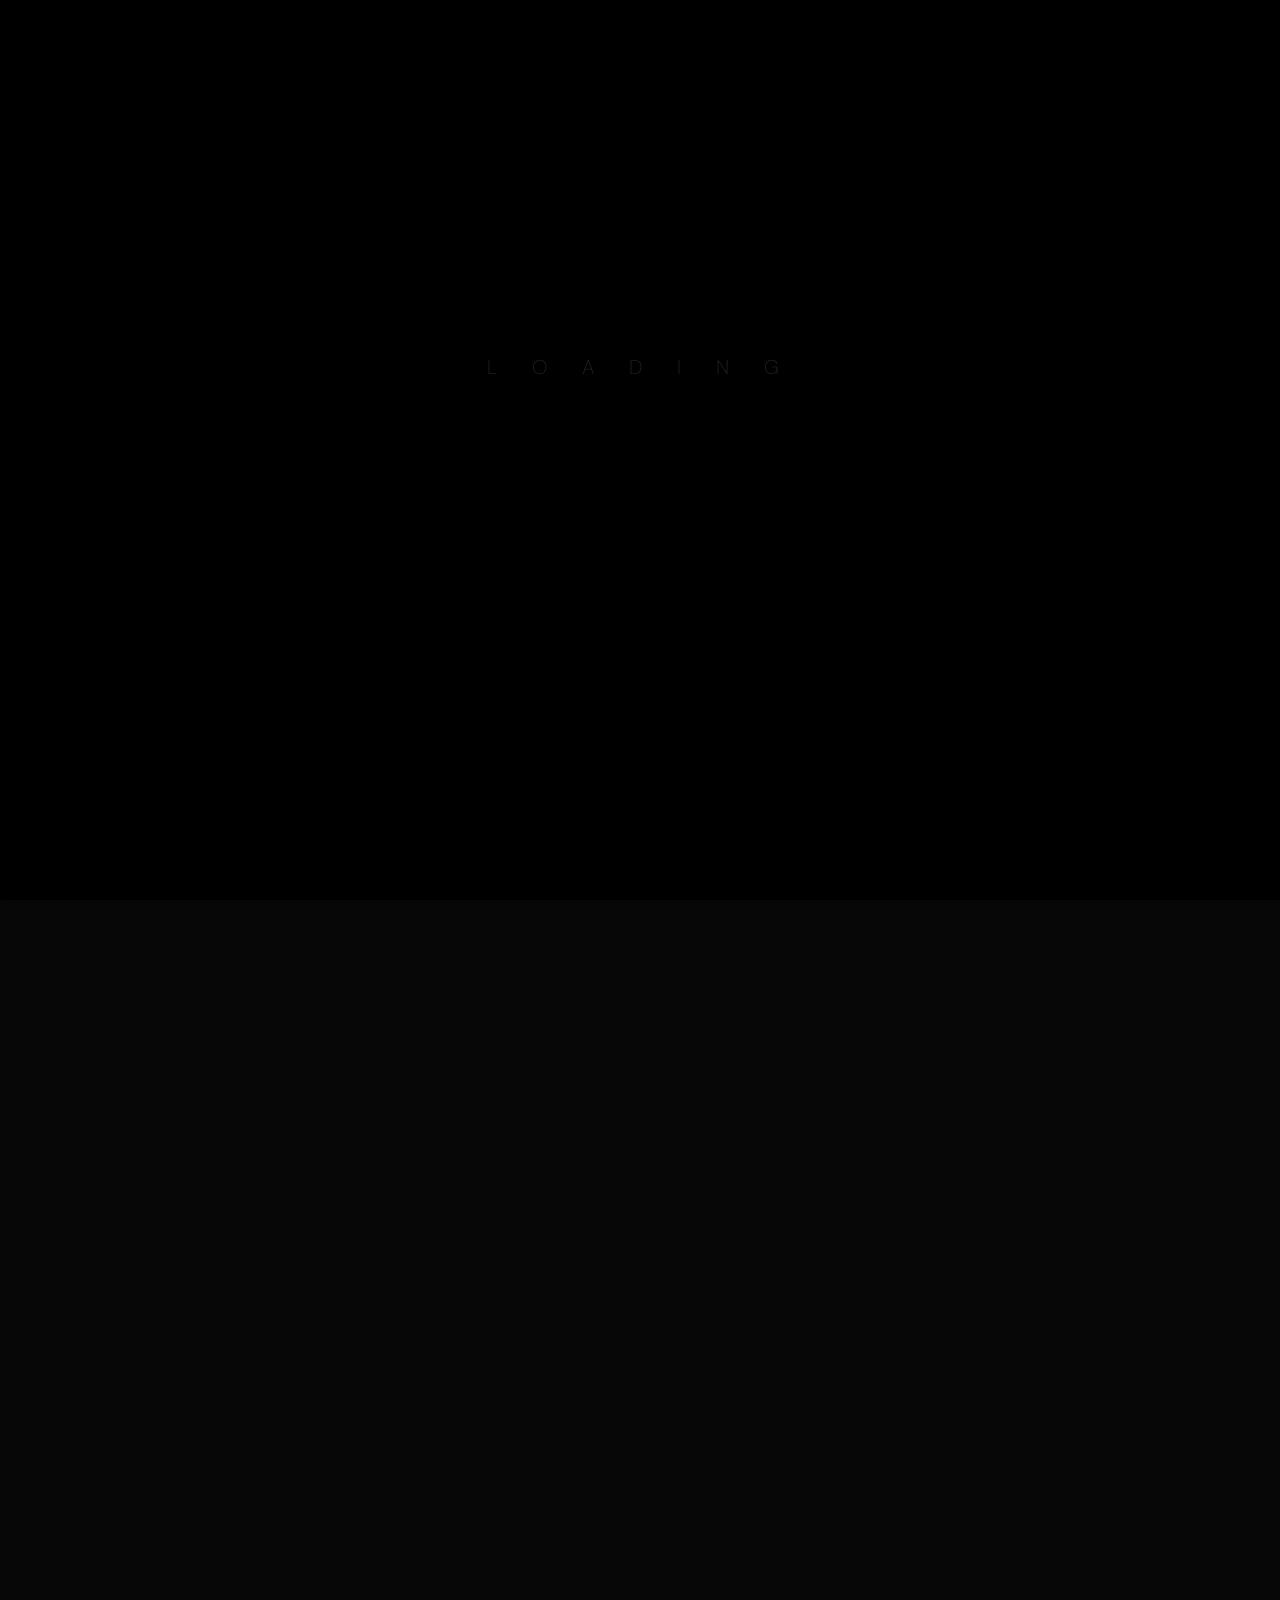
<file: single-blog.html>
<!DOCTYPE html>
<html lang="en">

<head>
    <!-- META -->
    <meta charset="utf-8">
    <meta http-equiv="X-UA-Compatible" content="IE=edge">
    <meta name="viewport" content="width=device-width, initial-scale=1">
    <meta name="description" content="Creovate - Creative Portfolio Showcase Template">
    <meta name="keywords" content="personal, portfolio new, html, one page, bootstrap, new html template, design, creative, onepage, clean, modern">
    <meta name="author" content="Tanvir Hossain">
    <!-- PAGE TITLE -->
    <title>Creovate - Creative Personal Portfolio</title>
    <!-- FAVICON ICON -->
    <link rel="shortcut icon" href="assets/images/favicon.png" type="image/x-icon" />
    <!-- ALL GOOGLE FONTS -->
    <link rel="preconnect" href="https://fonts.googleapis.com">
    <link rel="preconnect" href="https://fonts.gstatic.com" crossorigin>
    <link href="https://fonts.googleapis.com/css2?family=DM+Sans:ital,opsz,wght@0,9..40,100..1000;1,9..40,100..1000&display=swap" rel="stylesheet">
    <!-- BOOTSTRAP CSS -->
    <link rel="stylesheet" href="assets/css/bootstrap.min.css" />
    <!-- FONT AWESOME CSS -->
    <link rel="stylesheet" href="assets/fonts/remixicon.css" />
    <!-- MAGNIFIC CSS -->
    <link rel="stylesheet" href="assets/css/magnific-popup.css">
    <!-- NICE SELECT CSS -->
    <link rel="stylesheet" href="assets/css/nice-select.min.css" />
    <!-- ANIMATE CSS -->
    <link rel="stylesheet" href="assets/css/animate.min.css" />
    <!-- SLICK CSS -->
    <link rel="stylesheet" href="assets/css/slick.min.css" />
    <!-- SPACING CSS -->
    <link rel="stylesheet" href="assets/css/spacing.css" />
    <!-- MAIN STYLE CSS -->
    <link rel="stylesheet" href="assets/css/style.css" />
    <!-- RESPONSIVE CSS -->
    <link rel="stylesheet" href="assets/css/responsive.css">
    <!-- HTML5 shim and Respond.js IE8 support of HTML5 elements and media queries -->
    <!-- WARNING: Respond.js doesn't work if you view the page via file:// -->
    <!--[if lt IE 9]>
      <script src="https://oss.maxcdn.com/html5shiv/3.7.2/html5shiv.min.js"></script>
      <script src="https://oss.maxcdn.com/respond/1.4.2/respond.min.js"></script>
    <![endif]-->
</head>

<body>
    <!-- START PRELOADER AREA-->
    <div class="preloader">
        <svg viewbox="0 0 1000 1000" preserveaspectratio="none">
            <path id="preloaderSvg" d="M0,1005S175,995,500,995s500,5,500,5V0H0Z"></path>
        </svg>
        <div class="preloader-heading">
            <div class="load-text">
                <span>L</span>
                <span>o</span>
                <span>a</span>
                <span>d</span>
                <span>i</span>
                <span>n</span>
                <span>g</span>
            </div>
        </div>
    </div>
    <!-- END PRELOADER AREA -->
    <!-- START MAGIC CURSOR AND BALL AREA-->
    <div id="magic-cursor">
        <div id="ball"></div>
    </div>
    <div id="magic-cursor">
        <div id="ball"></div>
    </div>
    <!-- / END MAGIC CURSOR AND BALL AREA-->
    <!-- START MENU DESIGN AREA -->
    <header class="main-header">
        <div class="header-upper">
            <div class="container">
                <div class="header-inner d-flex align-items-center">
                    <!-- START LOGO DESIGN AREA -->
                    <div class="logo-outer">
                        <div class="logo">
                            <a href="index.html"><img src="assets/images/logos/logo.png" alt="Logo" title="Logo" /></a>
                        </div>
                    </div>
                    <!-- / END LOGO DESIGN AREA -->
                    <!-- START NAV DESIGN AREA -->
                    <div class="nav-outer clearfix mx-auto">
                        <!-- Main Menu -->
                        <nav class="main-menu navbar-expand-lg">
                            <div class="navbar-header">
                                <div class="mobile-logo">
                                    <a href="index.html">
                                        <img src="assets/images/logos/logo.png" alt="Logo" title="Logo" />
                                    </a>
                                </div>
                                <!-- Toggle Button -->
                                <button type="button" class="navbar-toggle" data-bs-toggle="collapse" data-bs-target=".navbar-collapse">
                                    <span class="icon-bar"></span>
                                    <span class="icon-bar"></span>
                                    <span class="icon-bar"></span>
                                </button>
                            </div>
                            <div class="navbar-collapse collapse">
                                <ul class="navigation clearfix">
                                    <li><a class="nav-link-click" href="index.html">Home</a></li>
                                    <li><a class="nav-link-click" href="about.html">about</a></li>
                                    <li><a class="nav-link-click" href="projects.html">Projects</a></li>
                                    <li><a class="nav-link-click" href="blog.html">blog</a></li>
                                    <li><a class="nav-link-click" href="finance.html">Finance</a></li>
                                    <li><a class="nav-link-click" href="contact.html">Contact</a></li>
                                </ul>
                            </div>
                        </nav>
                        <!-- / END NAV DESIGN AREA -->
                    </div>
                    <div class="about-social text-center">
                        <ul>
                            <li><a href=""><i class="ri-instagram-fill"></i></a></li>
                            <li><a href=""><i class="ri-twitter-x-line"></i></a></li>
                            <li><a href=""><i class="ri-linkedin-fill"></i></a></li>
                            <li><a href=""><i class="ri-github-line"></i></a></li>
                        </ul>
                    </div>
                </div>
            </div>
        </div>
    </header>
    <!-- / END MENU DESIGN AREA -->
    <!-- START MENU DESIGN AREA -->
    <div id="smooth-wrapper">
        <div id="smooth-content">
            <main class="main-bg o-hidden">
                <!-- START HEADER DESIGN AREA -->
                <section class="single-page-hero-area single-blog-page-design">
                    <div class="container">
                        <div class="row align-items-center">
                            <div class="col-lg-12">
                                <h2>Create a Landing Page That Performs Great</h2>
                                <p>Driven by curiosity and innovation, I enjoy turning challenges into solutions through technology. My journey is defined by adaptability, problem-solving, and the passion to create meaningful digital experiences.</p>
                            </div>
                        </div>
                    </div>
                </section>
                <!-- / END HEADER DESIGN AREA -->
                <!-- START BLOG POST DESIGN AREA -->
                <section class="blog-category section-padding">
                    <div class="container">
                        <div class="row">
                            <div class="col-lg-8">
                                <!-- SINGLE BLOG POST DETAILS DESIGN AREA -->
                                <div class="single-blog-post-details wow fadeInDown" data-wow-delay="0.2s">
                                    <img src="assets/images/blog/blog1.jpg" class="img-responsive" alt="" />
                                    <h2>Create a Landing Page That Performs Great</h2>
                                    <div class="post-date">
                                        <span><i class="ri-calendar-fill"></i> 02,Feb 2024</span>
                                        <span><i class="ri-file-copy-2-fill"></i> website development</span>
                                    </div>
                                    <p>Lorem ipsum dolor sit amet, consectetur adipisicing elit, sed do eiusmod tempor incididunt ut labore et dolore magna aliqua. Ut enim ad minim veniam, quis nostrud exercitation ullamco laboris nisi ut aliquip ex ea commodo consequat. Duis aute irure dolor in reprehenderit in voluptate velit esse cillum dolore eu fugiat.</p>
                                    <blockquote>
                                        Lorem Ipsum is simply dummy text of the printing and typesetting industry. Lorem Ipsum has been the industry's standard dummy text ever since the 1500s.Lorem ipsum dolor sit amet, consectetur adipisicing elit, sed do eiusmod tempor incididunt ut labore et dolore magna aliqua. Ut enim ad minim veniam, quis nostrud exercitation ullamco laboris nisi ut aliquip ex ea commodo consequat. Duis aute irure dolor in reprehenderit in voluptate velit esse cillum dolore eu fugiat.
                                    </blockquote>
                                    <p>Lorem ipsum dolor sit amet, consectetur adipisicing elit, sed do eiusmod tempor incididunt ut labore et dolore magna aliqua. Ut enim ad minim veniam, quis nostrud exercitation ullamco laboris nisi ut aliquip ex ea commodo consequat. Duis aute irure dolor in reprehenderit in voluptate velit esse cillum dolore eu fugiat.</p>
                                    <h2>Tags</h2>
                                    <div class="tag">
                                        <a href="#">Web design</a>
                                        <a href="#">Web Development</a>
                                        <a href="#">Accounting</a>
                                    </div>
                                    <div class="next-previews-button-design">
                                        <a class="pull-left" href="#"><i class="fa fa-chevron-left"></i> Previous post</a>
                                        <a class="pull-right" href="#">Next post <i class="fa fa-chevron-right"></i></a>
                                    </div>
                                </div>
                                <!-- / END BLOG POST DESIGN AREA -->
                                <div class="post-comments-area">
                                    <h2>Comments</h2>
                                    <div class="single-comment">
                                        <img src="assets/images/blog/author.jpg" alt="" />
                                        <h5>Admin - June, 2024</h5>
                                        <p>Maecenas tempus, tellus eget condimentum rhoncus, sem quam semper libero, sit amet adipi scing sem neque sed ipsum. Nam quam nunc, blandit vel, luctus pulvinar, hendrerit id, lorem. Maecenas nec odio et ante tincidunt tempus. </p>
                                        <a href="#"><i class="ri-reply-line"></i> Reply</a>
                                    </div>
                                    <div class="single-comment">
                                        <img src="assets/images/blog/author.jpg" alt="" />
                                        <h5>Admin - Aug, 2026</h5>
                                        <p>Maecenas tempus, tellus eget condimentum rhoncus, sem quam semper libero, sit amet adipi scing sem neque sed ipsum. Nam quam nunc, blandit vel, luctus pulvinar, hendrerit id, lorem. Maecenas nec odio et ante tincidunt tempus. </p>
                                        <a href="#"><i class="ri-reply-line"></i> Reply</a>
                                    </div>
                                    <div class="comment-form-area">
                                        <div class="row">
                                            <div class="form-group col-md-6">
                                                <input type="text" name="name" class="form-control" placeholder="* Name" required="required">
                                            </div>
                                            <div class="form-group col-md-6">
                                                <input type="email" name="email" class="form-control" placeholder="* Email" required="required">
                                            </div>
                                            <div class="form-group col-md-12">
                                                <textarea rows="6" name="message" class="form-control" placeholder="* Comment" required="required"></textarea>
                                            </div>
                                            <div class="col-md-12">
                                                <button>Submit Comment</button>
                                            </div>
                                        </div>
                                    </div>
                                </div>
                            </div>
                            <!-- START BLOG SIDEBAR DESIGN AREA -->
                            <div class="col-lg-4">
                                <div class="single-blog-sidebar-area">
                                    <div class="single-side-bar">
                                        <h2>Search</h2>
                                        <input type="text" class="form-control" placeholder="Search">
                                        <button>Search</button>
                                    </div>
                                    <div class="single-side-bar">
                                        <h2>about me</h2>
                                        <img src="assets/images/blog/author.jpg" alt="">
                                        <p>Lorem ipsum dolor sit amet, consectetur adipisicing elit, sed do eiusmod tempor incididunt ut labore et dolore magna aliqua. Ut enim ad minim veniam.</p>
                                    </div>
                                    <div class="single-side-bar">
                                        <h2>Catagory lists</h2>
                                        <ul>
                                            <li><a href="#"> Business planning <span>(5)</span></a></li>
                                            <li><a href="#"> CMS Web Templates <span>(3)</span></a></li>
                                            <li><a href="#"> Html Templates <span>(6)</span></a></li>
                                            <li><a href="#"> Graphics Design <span>(4)</span></a></li>
                                            <li><a href="#"> WordPress <span>(8)</span></a></li>
                                        </ul>
                                    </div>
                                    <div class="single-side-bar">
                                        <h2>Tags</h2>
                                        <div class="tag">
                                            <a href="#">Web design</a>
                                            <a href="#">Web Development</a>
                                            <a href="#">Accounting</a>
                                            <a href="#">Taxation</a>
                                            <a href="#">Retirement</a>
                                            <a href="#">Financial planning</a>
                                        </div>
                                    </div>
                                </div>
                            </div>
                            <!-- / EMD BLOG SIDEBAR DESIGN AREA -->
                        </div>
                    </div>
                </section>
                <!-- / END BLOG POST DESIGN AREA -->
                <!-- START CALL TO ACTION DESIGN AREA -->
                <section class="call-to-action-area">
                    <div class="container">
                        <div class="row">
                            <!-- START ABOUT TEXT DESIGN AREA -->
                            <div class="col-lg-12">
                                <div class="call-to-action-part wow fadeInUp delay-0-2s text-center">
                                    <h2>Are You Ready to kickstart your project?</h2>
                                    <p>Reach out and let's make it happen ✨. I'm also available for full-time or Part-time opportunities to push the boundaries of design and deliver exceptional work.</p>
                                    <div class="hero-btns">
                                        <a href="contact.html" class="theme-btn call-to-action-button">Let's Talk <i class="ri-download-line"></i></a>
                                    </div>
                                </div>
                            </div>
                            <!-- / END ABOUT TEXT DESIGN AREA -->
                        </div>
                    </div>
                </section>
                <!--  // END CALL TO ACTION DESIGN AREA -->
                <!-- START FOOTER DESIGN AREA -->
                <footer class="main-footer">
                    <div class="footer-bottom pt-50 pb-40">
                        <div class="container">
                            <div class="row">
                                <div class="col-lg-12 text-center">
                                    <div class="copyright-text">
                                        <p>
                                            &copy;Copyright <a href="index.html">Creovate</a> All
                                            Rights Reserved.
                                        </p>
                                    </div>
                                </div>
                            </div>
                        </div>
                    </div>
                </footer>
            </main>
        </div>
    </div>
    <!-- / END FOOTER DESIGN AREA -->
    <!-- START SCROOL UP DESIGN AREA -->
    <div class="progress-wrap cursor-pointer">
        <i class="ri-arrow-up-s-line"></i>
        <svg class="progress-circle svg-content" width="100%" height="100%" viewBox="-1 -1 102 102">
            <path d="M50,1 a49,49 0 0,1 0,98 a49,49 0 0,1 0,-98" />
        </svg>
    </div>
    <!-- / END SCROOL UP DESIGN AREA -->
    <!-- JQUERY JS -->
    <script src="assets/js/jquery-3.6.0.min.js"></script>
    <!-- BOOTSTRAP JS-->
    <script src="assets/js/bootstrap.min.js"></script>
    <!-- APPEAR JS -->
    <script src="assets/js/appear.min.js"></script>
    <!-- MAGNIFICANT JS -->
    <script src="assets/js/jquery.magnific-popup.min.js"></script>
    <!-- SLICK JS-->
    <script src="assets/js/slick.min.js"></script>
    <!-- GSAP AND LOCOMOTIV JS-->
    <script src="assets/js/gsap.min.js"></script>
    <script src="assets/js/ScrollSmoother.min.js"></script>
    <script src="assets/js/ScrollTrigger.min.js"></script>
    <script src="assets/js/smoother-script.js"></script>
    <!-- NICE SELECT JS-->
    <script src="assets/js/jquery.nice-select.min.js"></script>
    <!-- IMAGE LOADER JS-->
    <script src="assets/js/imagesloaded.pkgd.min.js"></script>
    <!-- ISOTOPE JS-->
    <script src="assets/js/isotope.pkgd.min.js"></script>
    <!--  WOW ANIMATION JS-->
    <script src="assets/js/wow.min.js"></script>
    <!-- SCRIPT JS-->
    <script src="assets/js/script.js"></script>
</body>

</html>
</file>
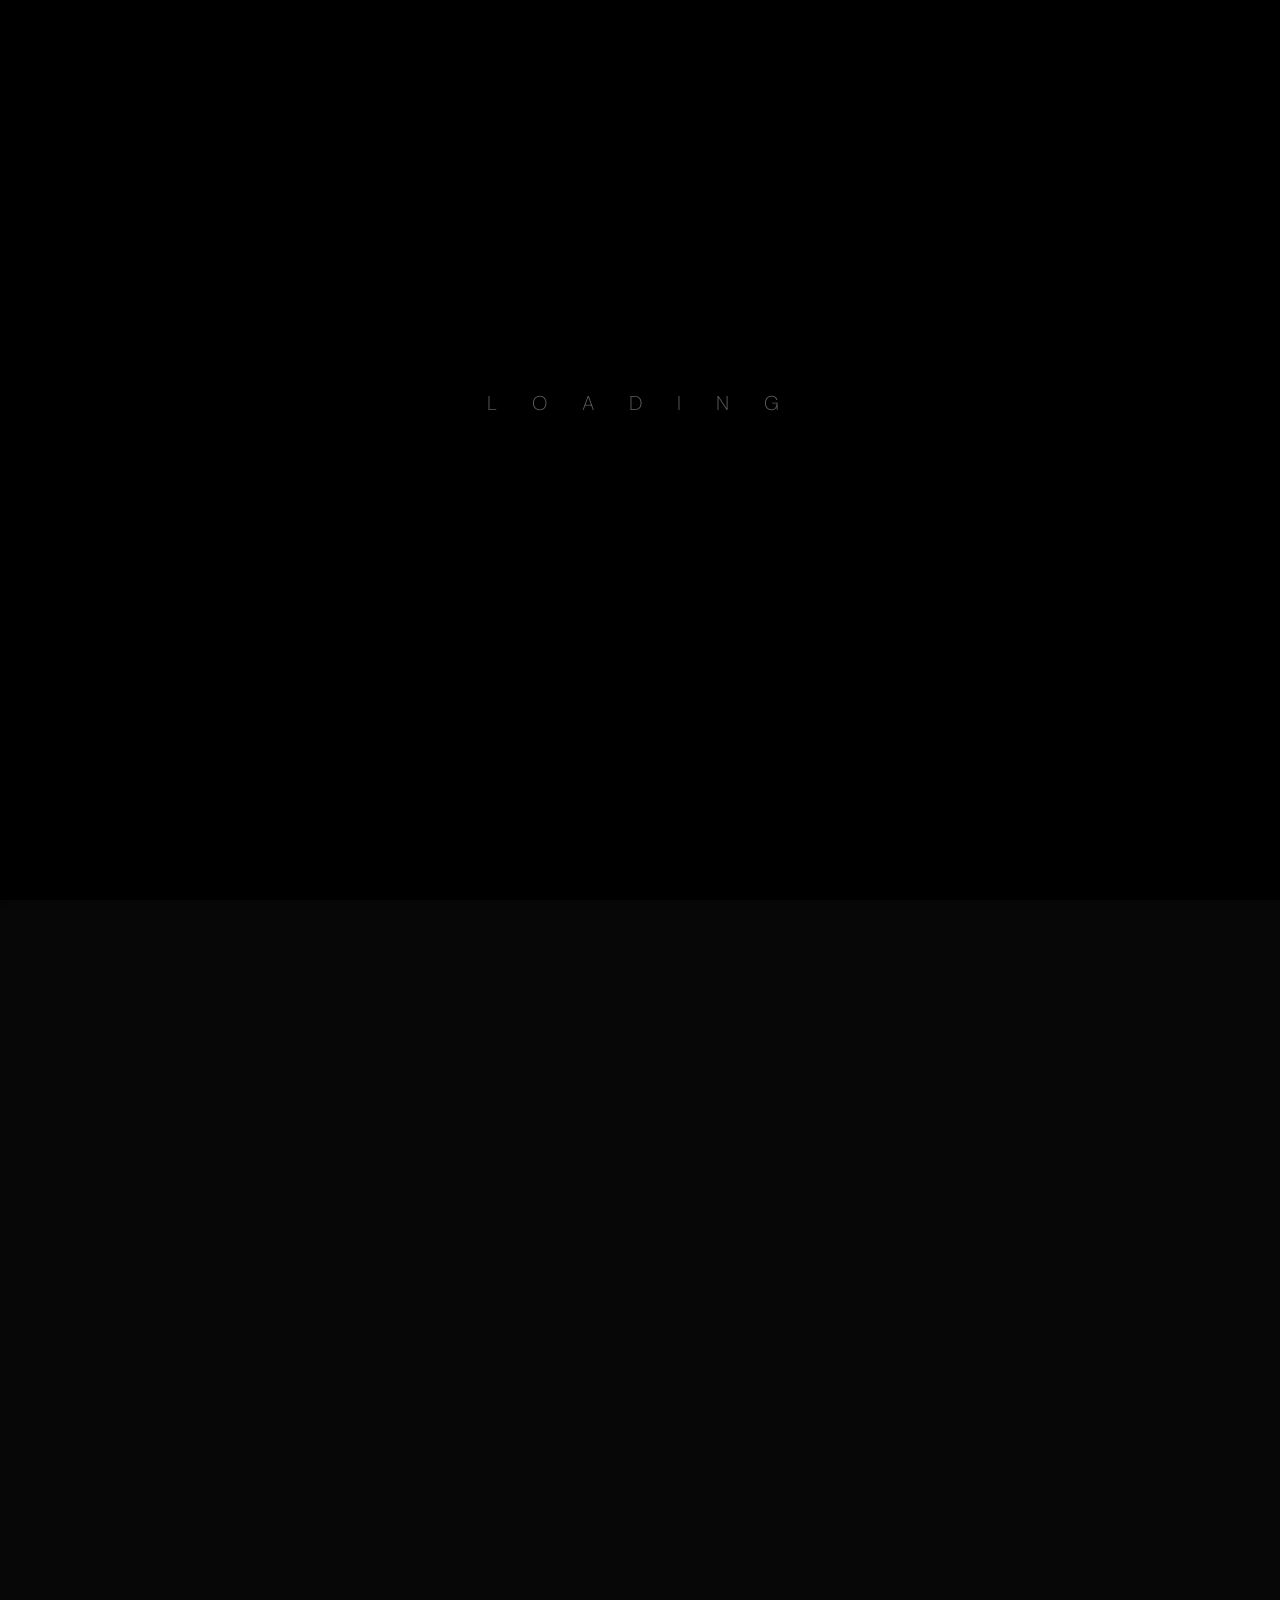
<file: single-project.html>
<!DOCTYPE html>
<html lang="en">

<head>
    <!-- META -->
    <meta charset="utf-8">
    <meta http-equiv="X-UA-Compatible" content="IE=edge">
    <meta name="viewport" content="width=device-width, initial-scale=1">
    <meta name="description" content="Creovate - Creative Portfolio Showcase Template">
    <meta name="keywords" content="personal, portfolio new, html, one page, bootstrap, new html template, design, creative, onepage, clean, modern">
    <meta name="author" content="Tanvir Hossain">
    <!-- PAGE TITLE -->
    <title>Creovate - Creative Personal Portfolio</title>
    <!-- FAVICON ICON -->
    <link rel="shortcut icon" href="assets/images/favicon.png" type="image/x-icon" />
    <!-- ALL GOOGLE FONTS -->
    <link rel="preconnect" href="https://fonts.googleapis.com">
    <link rel="preconnect" href="https://fonts.gstatic.com" crossorigin>
    <link href="https://fonts.googleapis.com/css2?family=DM+Sans:ital,opsz,wght@0,9..40,100..1000;1,9..40,100..1000&display=swap" rel="stylesheet">
    <!-- BOOTSTRAP CSS -->
    <link rel="stylesheet" href="assets/css/bootstrap.min.css" />
    <!-- FONT AWESOME CSS -->
    <link rel="stylesheet" href="assets/fonts/remixicon.css" />
    <!-- MAGNIFIC CSS -->
    <link rel="stylesheet" href="assets/css/magnific-popup.css">
    <!-- NICE SELECT CSS -->
    <link rel="stylesheet" href="assets/css/nice-select.min.css" />
    <!-- ANIMATE CSS -->
    <link rel="stylesheet" href="assets/css/animate.min.css" />
    <!-- SLICK CSS -->
    <link rel="stylesheet" href="assets/css/slick.min.css" />
    <!-- SPACING CSS -->
    <link rel="stylesheet" href="assets/css/spacing.css" />
    <!-- MAIN STYLE CSS -->
    <link rel="stylesheet" href="assets/css/style.css" />
    <!-- RESPONSIVE CSS -->
    <link rel="stylesheet" href="assets/css/responsive.css">
    <!-- HTML5 shim and Respond.js IE8 support of HTML5 elements and media queries -->
    <!-- WARNING: Respond.js doesn't work if you view the page via file:// -->
    <!--[if lt IE 9]>
      <script src="https://oss.maxcdn.com/html5shiv/3.7.2/html5shiv.min.js"></script>
      <script src="https://oss.maxcdn.com/respond/1.4.2/respond.min.js"></script>
    <![endif]-->
</head>

<body>
    <!-- START PRELOADER AREA-->
    <div class="preloader">
        <svg viewbox="0 0 1000 1000" preserveaspectratio="none">
            <path id="preloaderSvg" d="M0,1005S175,995,500,995s500,5,500,5V0H0Z"></path>
        </svg>
        <div class="preloader-heading">
            <div class="load-text">
                <span>L</span>
                <span>o</span>
                <span>a</span>
                <span>d</span>
                <span>i</span>
                <span>n</span>
                <span>g</span>
            </div>
        </div>
    </div>
    <!-- END PRELOADER AREA -->
    <!-- START MAGIC CURSOR AND BALL AREA-->
    <div id="magic-cursor">
        <div id="ball"></div>
    </div>
    <div id="magic-cursor">
        <div id="ball"></div>
    </div>
    <!-- / END MAGIC CURSOR AND BALL AREA-->
    <!-- START MENU DESIGN AREA -->
    <header class="main-header">
        <div class="header-upper">
            <div class="container">
                <div class="header-inner d-flex align-items-center">
                    <!-- START LOGO DESIGN AREA -->
                    <div class="logo-outer">
                        <div class="logo">
                            <a href="index.html"><img src="assets/images/logos/logo.png" alt="Logo" title="Logo" /></a>
                        </div>
                    </div>
                    <!-- / END LOGO DESIGN AREA -->
                    <!-- START NAV DESIGN AREA -->
                    <div class="nav-outer clearfix mx-auto">
                        <!-- Main Menu -->
                        <nav class="main-menu navbar-expand-lg">
                            <div class="navbar-header">
                                <div class="mobile-logo">
                                    <a href="index.html">
                                        <img src="assets/images/logos/logo.png" alt="Logo" title="Logo" />
                                    </a>
                                </div>
                                <!-- Toggle Button -->
                                <button type="button" class="navbar-toggle" data-bs-toggle="collapse" data-bs-target=".navbar-collapse">
                                    <span class="icon-bar"></span>
                                    <span class="icon-bar"></span>
                                    <span class="icon-bar"></span>
                                </button>
                            </div>
                            <div class="navbar-collapse collapse">
                                <ul class="navigation clearfix">
                                    <li><a class="nav-link-click" href="index.html">Home</a></li>
                                    <li><a class="nav-link-click" href="about.html">about</a></li>
                                    <li><a class="nav-link-click" href="projects.html">Projects</a></li>
                                    <li><a class="nav-link-click" href="blog.html">blog</a></li>
                                    <li><a class="nav-link-click" href="finance.html">Finance</a></li>
                                    <li><a class="nav-link-click" href="contact.html">Contact</a></li>
                                </ul>
                            </div>
                        </nav>
                        <!-- / END NAV DESIGN AREA -->
                    </div>
                    <div class="about-social text-center">
                        <ul>
                            <li><a href=""><i class="ri-instagram-fill"></i></a></li>
                            <li><a href=""><i class="ri-twitter-x-line"></i></a></li>
                            <li><a href=""><i class="ri-linkedin-fill"></i></a></li>
                            <li><a href=""><i class="ri-github-line"></i></a></li>
                        </ul>
                    </div>
                </div>
            </div>
        </div>
    </header>
    <!-- / END MENU DESIGN AREA -->
    <!-- START MENU DESIGN AREA -->
    <div id="smooth-wrapper">
        <div id="smooth-content">
            <main class="main-bg o-hidden">
                <!-- START HEADER DESIGN AREA -->
                <section class="single-page-hero-area">
                    <div class="container">
                        <div class="row align-items-center">
                            <div class="col-lg-12">
                                <h2>A Branch with Flowers</h2>
                                <p>Lorem ipsum dolor sit amet, consectetur adipiscing elit utsadi sfejdis aliquam, purus sit amet luctus venenatis, lectus magna sansit trandis fringilla urna, porttitor rhoncus dolor purus non enim dollors praesent tabasi elementum facilisis leo.</p>
                            </div>
                        </div>
                    </div>
                </section>
                <!-- / END HEADER DESIGN AREA -->
                <!-- START SINGLE PAGE DETAILS DESIGN AREA -->
                <div class="single-project-page-design">
                    <div class="single-project-image">
                        <img src="assets/images/projects/work2.jpg" alt="image">
                    </div>
                    <div class="container pt-60 pb-40">
                        <div class="row">
                            <div class="col-lg-4">
                                <!-- START SINGLE LEFT DESIGN AREA -->
                                <div class="single-project-page-left wow fadeInUp delay-0-2s">
                                    <div class="single-info">
                                        <p>Year</p>
                                        <h3>2024</h3>
                                    </div>
                                    <div class="single-info">
                                        <p>Client</p>
                                        <h3>Bento Studio</h3>
                                    </div>
                                    <div class="single-info">
                                        <p>Services</p>
                                        <h3>Web Design</h3>
                                    </div>
                                    <div class="single-info">
                                        <p>Project</p>
                                        <h3>Creative</h3>
                                    </div>
                                </div>
                                <!-- / END SINGLE LEFT DESIGN AREA -->
                            </div>
                            <!-- START SINGLE RIGHT DESIGN AREA -->
                            <div class="col-lg-8">
                                <div class="single-project-page-right wow fadeInUp delay-0-4s">
                                    <h2>
                                        Description
                                    </h2>
                                    <p>Lorem ipsum dolor sit amet, consectetur adipiscing elit utsadi sfejdis aliquam, purus sit amet luctus venenatis, lectus magna sansit trandis fringilla urna, porttitor rhoncus dolor purus non enim dollors praesent tabasi elementum facilisis leo.</p>
                                    <p>Contrary to popular belief, Lorem Ipsum is not simply random text. It has roots in a piece of classical Latin literature from 45 BC, making it over 2000 years old. Richard McClintock, a Latin professor at Hampden-Sydney College in Virginia, looked up one of the more obscure Latin words, consectetur, from a Lorem Ipsum passage, and going through the cites of the word in classical literature, discovered the undoubtable sourc consectetur, from a Lorem Ipsum passage, and going through the cites of the word in classical literature, discovered the undoubtable source.</p>
                                </div>
                            </div>
                            <!-- / END SINGLE RIGHT DESIGN AREA -->
                        </div>
                        <!-- START SINGLE PAGE GALLERY DESIGN AREA -->
                        <div class="row pt-60">
                            <div class="col-lg-6">
                                <a href="assets/images/projects/single-project1.jpg" class="work-popup">
                                <div class="single-image wow fadeInUp delay-0-2s">
                                    <img src="assets/images/projects/single-project1.jpg" alt="gallery">
                                </div>
                                </a>
                            </div>
                            <div class="col-lg-6">
                                <a href="assets/images/projects/single-project2.jpg" class="work-popup">
                                <div class="single-image wow fadeInUp delay-0-4s">
                                    <img src="assets/images/projects/single-project2.jpg" alt="gallery">
                                </div>
                                 </a>
                            </div>
                            <div class="col-lg-6">
                                <a href="assets/images/projects/single-project3.jpg" class="work-popup">
                                <div class="single-image wow fadeInUp delay-0-6s">
                                    <img src="assets/images/projects/single-project3.jpg" alt="gallery">
                                </div>
                                 </a>
                            </div>
                            <div class="col-lg-6">
                                <a href="assets/images/projects/single-project4.jpg" class="work-popup">
                                <div class="single-image wow fadeInUp delay-0-8s">
                                    <img src="assets/images/projects/single-project4.jpg" alt="gallery">
                                </div>
                                 </a>
                            </div>
                        </div>
                        <!--  / END SINGLE PAGE GALLERY DESIGN AREA -->
                    </div>
                </div>
                <!-- / END SINGLE PAGE DETAILS DESIGN AREA -->
                <!-- START CALL TO ACTION DESIGN AREA -->
                <section class="call-to-action-area">
                    <div class="container">
                        <div class="row">
                            <!-- START ABOUT TEXT DESIGN AREA -->
                            <div class="col-lg-12">
                                <div class="call-to-action-part wow fadeInUp delay-0-2s text-center">
                                    <h2>Are You Ready to kickstart your project?</h2>
                                    <p>Reach out and let's make it happen ✨. I'm also available for full-time or Part-time opportunities to push the boundaries of design and deliver exceptional work.</p>
                                    <div class="hero-btns">
                                        <a href="contact.html" class="theme-btn call-to-action-button">Let's Talk <i class="ri-download-line"></i></a>
                                    </div>
                                </div>
                            </div>
                            <!-- / END ABOUT TEXT DESIGN AREA -->
                        </div>
                    </div>
                </section>
                <!--  // END CALL TO ACTION DESIGN AREA -->
                <!-- START FOOTER DESIGN AREA -->
                <footer class="main-footer">
                    <div class="footer-bottom pt-50 pb-40">
                        <div class="container">
                            <div class="row">
                                <div class="col-lg-12 text-center">
                                    <div class="copyright-text">
                                        <p>
                                            &copy;Copyright <a href="index.html">Creovate</a> All
                                            Rights Reserved.
                                        </p>
                                    </div>
                                </div>
                            </div>
                        </div>
                    </div>
                </footer>
            </main>
        </div>
    </div>
    <!-- / END FOOTER DESIGN AREA -->
    <!-- START SCROOL UP DESIGN AREA -->
    <div class="progress-wrap cursor-pointer">
        <i class="ri-arrow-up-s-line"></i>
        <svg class="progress-circle svg-content" width="100%" height="100%" viewBox="-1 -1 102 102">
            <path d="M50,1 a49,49 0 0,1 0,98 a49,49 0 0,1 0,-98" />
        </svg>
    </div>
    <!-- / END SCROOL UP DESIGN AREA -->
    <!-- JQUERY JS -->
    <script src="assets/js/jquery-3.6.0.min.js"></script>
    <!-- BOOTSTRAP JS-->
    <script src="assets/js/bootstrap.min.js"></script>
    <!-- APPEAR JS -->
    <script src="assets/js/appear.min.js"></script>
    <!-- MAGNIFICANT JS -->
    <script src="assets/js/jquery.magnific-popup.min.js"></script>
    <!-- SLICK JS-->
    <script src="assets/js/slick.min.js"></script>
    <!-- GSAP AND LOCOMOTIV JS-->
    <script src="assets/js/gsap.min.js"></script>
    <script src="assets/js/ScrollSmoother.min.js"></script>
    <script src="assets/js/ScrollTrigger.min.js"></script>
    <script src="assets/js/smoother-script.js"></script>
    <!-- NICE SELECT JS-->
    <script src="assets/js/jquery.nice-select.min.js"></script>
    <!-- IMAGE LOADER JS-->
    <script src="assets/js/imagesloaded.pkgd.min.js"></script>
    <!-- ISOTOPE JS-->
    <script src="assets/js/isotope.pkgd.min.js"></script>
    <!--  WOW ANIMATION JS-->
    <script src="assets/js/wow.min.js"></script>
    <!-- SCRIPT JS-->
    <script src="assets/js/script.js"></script>
</body>

</html>
</file>
<file: assets/css/spacing.css>
/*
* ----------------------------------------------------------------------------------------
Author       : Hridoy
Template Name: Liam - Creative Portfolio Showcase Template
Version      : 1.0                                          
* ----------------------------------------------------------------------------------------
*/
/*
* ----------------------------------------------------------------------------------------
*PADDING MARGIN
* ----------------------------------------------------------------------------------------
*/
.p-5 {
    padding: 5px !important;
}

.p-10 {
    padding: 10px;
}

.p-15 {
    padding: 15px;
}

.p-20 {
    padding: 20px;
}

.p-25 {
    padding: 25px;
}

.p-30 {
    padding: 30px;
}

.p-35 {
    padding: 35px;
}

.p-40 {
    padding: 40px;
}

.p-45 {
    padding: 45px;
}

.p-50 {
    padding: 50px;
}

.p-55 {
    padding: 55px;
}

.p-60 {
    padding: 60px;
}

.p-65 {
    padding: 65px;
}

.p-70 {
    padding: 70px;
}

.p-75 {
    padding: 75px;
}

.p-80 {
    padding: 80px;
}

.p-85 {
    padding: 85px;
}

.p-90 {
    padding: 90px;
}

.p-95 {
    padding: 95px;
}

.p-100 {
    padding: 100px;
}

.p-105 {
    padding: 105px;
}

.p-110 {
    padding: 110px;
}

.p-115 {
    padding: 115px;
}

.p-120 {
    padding: 120px;
}

.p-125 {
    padding: 125px;
}

.p-130 {
    padding: 130px;
}

.p-135 {
    padding: 135px;
}

.p-140 {
    padding: 140px;
}

.p-145 {
    padding: 145px;
}

.p-150 {
    padding: 150px;
}

.p-155 {
    padding: 155px;
}

.p-160 {
    padding: 160px;
}

.p-165 {
    padding: 165px;
}

.p-170 {
    padding: 170px;
}

.p-175 {
    padding: 175px;
}

.p-180 {
    padding: 180px;
}

.p-185 {
    padding: 185px;
}

.p-190 {
    padding: 190px;
}

.p-195 {
    padding: 195px;
}

.p-200 {
    padding: 200px;
}

.p-205 {
    padding: 205px;
}

.p-210 {
    padding: 210px;
}

.p-215 {
    padding: 215px;
}

.p-220 {
    padding: 220px;
}

.p-225 {
    padding: 225px;
}

.p-230 {
    padding: 230px;
}

.p-235 {
    padding: 235px;
}

.p-240 {
    padding: 240px;
}

.p-245 {
    padding: 245px;
}

.p-250 {
    padding: 250px;
}

/* Padding Top */
.pt-5,
.py-5 {
    padding-top: 5px !important;
}

.pt-10,
.py-10 {
    padding-top: 10px;
}

.pt-15,
.py-15 {
    padding-top: 15px;
}

.pt-20,
.py-20 {
    padding-top: 20px;
}

.pt-25,
.py-25 {
    padding-top: 25px;
}

.pt-30,
.py-30 {
    padding-top: 30px;
}

.pt-35,
.py-35 {
    padding-top: 35px;
}

.pt-40,
.py-40 {
    padding-top: 40px;
}

.pt-45,
.py-45 {
    padding-top: 45px;
}

.pt-50,
.py-50 {
    padding-top: 50px;
}

.pt-55,
.py-55 {
    padding-top: 55px;
}

.pt-60,
.py-60 {
    padding-top: 60px;
}

.pt-65,
.py-65 {
    padding-top: 65px;
}

.pt-70,
.py-70 {
    padding-top: 70px;
}

.pt-75,
.py-75 {
    padding-top: 75px;
}

.pt-80,
.py-80 {
    padding-top: 80px;
}

.pt-85,
.py-85 {
    padding-top: 85px;
}

.pt-90,
.py-90 {
    padding-top: 90px;
}

.pt-95,
.py-95 {
    padding-top: 95px;
}

.pt-100,
.py-100 {
    padding-top: 100px;
}

.pt-105,
.py-105 {
    padding-top: 105px;
}

.pt-110,
.py-110 {
    padding-top: 110px;
}

.pt-115,
.py-115 {
    padding-top: 115px;
}

.pt-120,
.py-120 {
    padding-top: 120px;
}

.pt-125,
.py-125 {
    padding-top: 125px;
}

.pt-130,
.py-130 {
    padding-top: 130px;
}

.pt-135,
.py-135 {
    padding-top: 135px;
}

.pt-140,
.py-140 {
    padding-top: 140px;
}

.pt-145,
.py-145 {
    padding-top: 145px;
}

.pt-150,
.py-150 {
    padding-top: 150px;
}

.pt-155,
.py-155 {
    padding-top: 155px;
}

.pt-160,
.py-160 {
    padding-top: 160px;
}

.pt-165,
.py-165 {
    padding-top: 165px;
}

.pt-170,
.py-170 {
    padding-top: 170px;
}

.pt-175,
.py-175 {
    padding-top: 175px;
}

.pt-180,
.py-180 {
    padding-top: 180px;
}

.pt-185,
.py-185 {
    padding-top: 185px;
}

.pt-190,
.py-190 {
    padding-top: 190px;
}

.pt-195,
.py-195 {
    padding-top: 195px;
}

.pt-200,
.py-200 {
    padding-top: 200px;
}

.pt-205,
.py-205 {
    padding-top: 205px;
}

.pt-210,
.py-210 {
    padding-top: 210px;
}

.pt-215,
.py-215 {
    padding-top: 215px;
}

.pt-220,
.py-220 {
    padding-top: 220px;
}

.pt-225,
.py-225 {
    padding-top: 225px;
}

.pt-230,
.py-230 {
    padding-top: 230px;
}

.pt-235,
.py-235 {
    padding-top: 235px;
}

.pt-240,
.py-240 {
    padding-top: 240px;
}

.pt-245,
.py-245 {
    padding-top: 245px;
}

.pt-250,
.py-250 {
    padding-top: 250px;
}

/* Padding Bottom */
.pb-5,
.py-5 {
    padding-bottom: 5px !important;
}

.pb-10,
.py-10 {
    padding-bottom: 10px;
}

.pb-15,
.py-15 {
    padding-bottom: 15px;
}

.pb-20,
.py-20 {
    padding-bottom: 20px;
}

.pb-25,
.py-25 {
    padding-bottom: 25px;
}

.pb-30,
.py-30 {
    padding-bottom: 30px;
}

.pb-35,
.py-35 {
    padding-bottom: 35px;
}

.pb-40,
.py-40 {
    padding-bottom: 40px;
}

.pb-45,
.py-45 {
    padding-bottom: 45px;
}

.pb-50,
.py-50 {
    padding-bottom: 50px;
}

.pb-55,
.py-55 {
    padding-bottom: 55px;
}

.pb-60,
.py-60 {
    padding-bottom: 60px;
}

.pb-65,
.py-65 {
    padding-bottom: 65px;
}

.pb-70,
.py-70 {
    padding-bottom: 70px;
}

.pb-75,
.py-75 {
    padding-bottom: 75px;
}

.pb-80,
.py-80 {
    padding-bottom: 80px;
}

.pb-85,
.py-85 {
    padding-bottom: 85px;
}

.pb-90,
.py-90 {
    padding-bottom: 90px;
}

.pb-95,
.py-95 {
    padding-bottom: 95px;
}

.pb-100,
.py-100 {
    padding-bottom: 100px;
}

.pb-105,
.py-105 {
    padding-bottom: 105px;
}

.pb-110,
.py-110 {
    padding-bottom: 110px;
}

.pb-115,
.py-115 {
    padding-bottom: 115px;
}

.pb-120,
.py-120 {
    padding-bottom: 120px;
}

.pb-125,
.py-125 {
    padding-bottom: 125px;
}

.pb-130,
.py-130 {
    padding-bottom: 130px;
}

.pb-135,
.py-135 {
    padding-bottom: 135px;
}

.pb-140,
.py-140 {
    padding-bottom: 140px;
}

.pb-145,
.py-145 {
    padding-bottom: 145px;
}

.pb-150,
.py-150 {
    padding-bottom: 150px;
}

.pb-155,
.py-155 {
    padding-bottom: 155px;
}

.pb-160,
.py-160 {
    padding-bottom: 160px;
}

.pb-165,
.py-165 {
    padding-bottom: 165px;
}

.pb-170,
.py-170 {
    padding-bottom: 170px;
}

.pb-175,
.py-175 {
    padding-bottom: 175px;
}

.pb-180,
.py-180 {
    padding-bottom: 180px;
}

.pb-185,
.py-185 {
    padding-bottom: 185px;
}

.pb-190,
.py-190 {
    padding-bottom: 190px;
}

.pb-195,
.py-195 {
    padding-bottom: 195px;
}

.pb-200,
.py-200 {
    padding-bottom: 200px;
}

.pb-205,
.py-205 {
    padding-bottom: 205px;
}

.pb-210,
.py-210 {
    padding-bottom: 210px;
}

.pb-215,
.py-215 {
    padding-bottom: 215px;
}

.pb-220,
.py-220 {
    padding-bottom: 220px;
}

.pb-225,
.py-225 {
    padding-bottom: 225px;
}

.pb-230,
.py-230 {
    padding-bottom: 230px;
}

.pb-235,
.py-235 {
    padding-bottom: 235px;
}

.pb-240,
.py-240 {
    padding-bottom: 240px;
}

.pb-245,
.py-245 {
    padding-bottom: 245px;
}

.pb-250,
.py-250 {
    padding-bottom: 250px;
}

/* Margin Around */
.m-5 {
    margin: 5px !important;
}

.m-10 {
    margin: 10px;
}

.m-15 {
    margin: 15px;
}

.m-20 {
    margin: 20px;
}

.m-25 {
    margin: 25px;
}

.m-30 {
    margin: 30px;
}

.m-35 {
    margin: 35px;
}

.m-40 {
    margin: 40px;
}

.m-45 {
    margin: 45px;
}

.m-50 {
    margin: 50px;
}

.m-55 {
    margin: 55px;
}

.m-60 {
    margin: 60px;
}

.m-65 {
    margin: 65px;
}

.m-70 {
    margin: 70px;
}

.m-75 {
    margin: 75px;
}

.m-80 {
    margin: 80px;
}

.m-85 {
    margin: 85px;
}

.m-90 {
    margin: 90px;
}

.m-95 {
    margin: 95px;
}

.m-100 {
    margin: 100px;
}

.m-105 {
    margin: 105px;
}

.m-110 {
    margin: 110px;
}

.m-115 {
    margin: 115px;
}

.m-120 {
    margin: 120px;
}

.m-125 {
    margin: 125px;
}

.m-130 {
    margin: 130px;
}

.m-135 {
    margin: 135px;
}

.m-140 {
    margin: 140px;
}

.m-145 {
    margin: 145px;
}

.m-150 {
    margin: 150px;
}

.m-155 {
    margin: 155px;
}

.m-160 {
    margin: 160px;
}

.m-165 {
    margin: 165px;
}

.m-170 {
    margin: 170px;
}

.m-175 {
    margin: 175px;
}

.m-180 {
    margin: 180px;
}

.m-185 {
    margin: 185px;
}

.m-190 {
    margin: 190px;
}

.m-195 {
    margin: 195px;
}

.m-200 {
    margin: 200px;
}

.m-205 {
    margin: 205px;
}

.m-210 {
    margin: 210px;
}

.m-215 {
    margin: 215px;
}

.m-220 {
    margin: 220px;
}

.m-225 {
    margin: 225px;
}

.m-230 {
    margin: 230px;
}

.m-235 {
    margin: 235px;
}

.m-240 {
    margin: 240px;
}

.m-245 {
    margin: 245px;
}

.m-250 {
    margin: 250px;
}

/* Margin Top */
.mt-5,
.my-5 {
    margin-top: 5px !important;
}

.mt-10,
.my-10 {
    margin-top: 10px;
}

.mt-15,
.my-15 {
    margin-top: 15px;
}

.mt-20,
.my-20 {
    margin-top: 20px;
}

.mt-25,
.my-25 {
    margin-top: 25px;
}

.mt-30,
.my-30 {
    margin-top: 30px;
}

.mt-35,
.my-35 {
    margin-top: 35px;
}

.mt-40,
.my-40 {
    margin-top: 40px;
}

.mt-45,
.my-45 {
    margin-top: 45px;
}

.mt-50,
.my-50 {
    margin-top: 50px;
}

.mt-55,
.my-55 {
    margin-top: 55px;
}

.mt-60,
.my-60 {
    margin-top: 60px;
}

.mt-65,
.my-65 {
    margin-top: 65px;
}

.mt-70,
.my-70 {
    margin-top: 70px;
}

.mt-75,
.my-75 {
    margin-top: 75px;
}

.mt-80,
.my-80 {
    margin-top: 80px;
}

.mt-85,
.my-85 {
    margin-top: 85px;
}

.mt-90,
.my-90 {
    margin-top: 90px;
}

.mt-95,
.my-95 {
    margin-top: 95px;
}

.mt-100,
.my-100 {
    margin-top: 100px;
}

.mt-105,
.my-105 {
    margin-top: 105px;
}

.mt-110,
.my-110 {
    margin-top: 110px;
}

.mt-115,
.my-115 {
    margin-top: 115px;
}

.mt-120,
.my-120 {
    margin-top: 120px;
}

.mt-125,
.my-125 {
    margin-top: 125px;
}

.mt-130,
.my-130 {
    margin-top: 130px;
}

.mt-135,
.my-135 {
    margin-top: 135px;
}

.mt-140,
.my-140 {
    margin-top: 140px;
}

.mt-145,
.my-145 {
    margin-top: 145px;
}

.mt-150,
.my-150 {
    margin-top: 150px;
}

.mt-155,
.my-155 {
    margin-top: 155px;
}

.mt-160,
.my-160 {
    margin-top: 160px;
}

.mt-165,
.my-165 {
    margin-top: 165px;
}

.mt-170,
.my-170 {
    margin-top: 170px;
}

.mt-175,
.my-175 {
    margin-top: 175px;
}

.mt-180,
.my-180 {
    margin-top: 180px;
}

.mt-185,
.my-185 {
    margin-top: 185px;
}

.mt-190,
.my-190 {
    margin-top: 190px;
}

.mt-195,
.my-195 {
    margin-top: 195px;
}

.mt-200,
.my-200 {
    margin-top: 200px;
}

.mt-205,
.my-205 {
    margin-top: 205px;
}

.mt-210,
.my-210 {
    margin-top: 210px;
}

.mt-215,
.my-215 {
    margin-top: 215px;
}

.mt-220,
.my-220 {
    margin-top: 220px;
}

.mt-225,
.my-225 {
    margin-top: 225px;
}

.mt-230,
.my-230 {
    margin-top: 230px;
}

.mt-235,
.my-235 {
    margin-top: 235px;
}

.mt-240,
.my-240 {
    margin-top: 240px;
}

.mt-245,
.my-245 {
    margin-top: 245px;
}

.mt-250,
.my-250 {
    margin-top: 250px;
}

/* Margin Bottom */
.mb-5,
.my-5 {
    margin-bottom: 5px !important;
}

.mb-10,
.my-10 {
    margin-bottom: 10px;
}

.mb-15,
.my-15 {
    margin-bottom: 15px;
}

.mb-20,
.my-20 {
    margin-bottom: 20px;
}

.mb-25,
.my-25 {
    margin-bottom: 25px;
}

.mb-30,
.my-30 {
    margin-bottom: 30px;
}

.mb-35,
.my-35 {
    margin-bottom: 35px;
}

.mb-40,
.my-40 {
    margin-bottom: 40px;
}

.mb-45,
.my-45 {
    margin-bottom: 45px;
}

.mb-50,
.my-50 {
    margin-bottom: 50px;
}

.mb-55,
.my-55 {
    margin-bottom: 55px;
}

.mb-60,
.my-60 {
    margin-bottom: 60px;
}

.mb-65,
.my-65 {
    margin-bottom: 65px;
}

.mb-70,
.my-70 {
    margin-bottom: 70px;
}

.mb-75,
.my-75 {
    margin-bottom: 75px;
}

.mb-80,
.my-80 {
    margin-bottom: 80px;
}

.mb-85,
.my-85 {
    margin-bottom: 85px;
}

.mb-90,
.my-90 {
    margin-bottom: 90px;
}

.mb-95,
.my-95 {
    margin-bottom: 95px;
}

.mb-100,
.my-100 {
    margin-bottom: 100px;
}

.mb-105,
.my-105 {
    margin-bottom: 105px;
}

.mb-110,
.my-110 {
    margin-bottom: 110px;
}

.mb-115,
.my-115 {
    margin-bottom: 115px;
}

.mb-120,
.my-120 {
    margin-bottom: 120px;
}

.mb-125,
.my-125 {
    margin-bottom: 125px;
}

.mb-130,
.my-130 {
    margin-bottom: 130px;
}

.mb-135,
.my-135 {
    margin-bottom: 135px;
}

.mb-140,
.my-140 {
    margin-bottom: 140px;
}

.mb-145,
.my-145 {
    margin-bottom: 145px;
}

.mb-150,
.my-150 {
    margin-bottom: 150px;
}

.mb-155,
.my-155 {
    margin-bottom: 155px;
}

.mb-160,
.my-160 {
    margin-bottom: 160px;
}

.mb-165,
.my-165 {
    margin-bottom: 165px;
}

.mb-170,
.my-170 {
    margin-bottom: 170px;
}

.mb-175,
.my-175 {
    margin-bottom: 175px;
}

.mb-180,
.my-180 {
    margin-bottom: 180px;
}

.mb-185,
.my-185 {
    margin-bottom: 185px;
}

.mb-190,
.my-190 {
    margin-bottom: 190px;
}

.mb-195,
.my-195 {
    margin-bottom: 195px;
}

.mb-200,
.my-200 {
    margin-bottom: 200px;
}

.mb-205,
.my-205 {
    margin-bottom: 205px;
}

.mb-210,
.my-210 {
    margin-bottom: 210px;
}

.mb-215,
.my-215 {
    margin-bottom: 215px;
}

.mb-220,
.my-220 {
    margin-bottom: 220px;
}

.mb-225,
.my-225 {
    margin-bottom: 225px;
}

.mb-230,
.my-230 {
    margin-bottom: 230px;
}

.mb-235,
.my-235 {
    margin-bottom: 235px;
}

.mb-240,
.my-240 {
    margin-bottom: 240px;
}

.mb-245,
.my-245 {
    margin-bottom: 245px;
}

.mb-250,
.my-250 {
    margin-bottom: 250px;
}

/* Responsive Padding Margin */
@media only screen and (max-width: 991px) {

    /* Padding Around */
    .rp-0 {
        padding: 0px !important;
    }

    .rp-5 {
        padding: 5px !important;
    }

    .rp-10 {
        padding: 10px;
    }

    .rp-15 {
        padding: 15px;
    }

    .rp-20 {
        padding: 20px;
    }

    .rp-25 {
        padding: 25px;
    }

    .rp-30 {
        padding: 30px;
    }

    .rp-35 {
        padding: 35px;
    }

    .rp-40 {
        padding: 40px;
    }

    .rp-45 {
        padding: 45px;
    }

    .rp-50 {
        padding: 50px;
    }

    .rp-55 {
        padding: 55px;
    }

    .rp-60 {
        padding: 60px;
    }

    .rp-65 {
        padding: 65px;
    }

    .rp-70 {
        padding: 70px;
    }

    .rp-75 {
        padding: 75px;
    }

    .rp-80 {
        padding: 80px;
    }

    .rp-85 {
        padding: 85px;
    }

    .rp-90 {
        padding: 90px;
    }

    .rp-95 {
        padding: 95px;
    }

    .rp-100 {
        padding: 100px;
    }

    .rp-105 {
        padding: 105px;
    }

    .rp-110 {
        padding: 110px;
    }

    .rp-115 {
        padding: 115px;
    }

    .rp-120 {
        padding: 120px;
    }

    .rp-125 {
        padding: 125px;
    }

    .rp-130 {
        padding: 130px;
    }

    .rp-135 {
        padding: 135px;
    }

    .rp-140 {
        padding: 140px;
    }

    .rp-145 {
        padding: 145px;
    }

    .rp-150 {
        padding: 150px;
    }

    /* Padding Top */
    .rpt-0,
    .rpy-0 {
        padding-top: 0px !important;
    }

    .rpt-5,
    .rpy-5 {
        padding-top: 5px !important;
    }

    .rpt-10,
    .rpy-10 {
        padding-top: 10px;
    }

    .rpt-15,
    .rpy-15 {
        padding-top: 15px;
    }

    .rpt-20,
    .rpy-20 {
        padding-top: 20px;
    }

    .rpt-25,
    .rpy-25 {
        padding-top: 25px;
    }

    .rpt-30,
    .rpy-30 {
        padding-top: 30px;
    }

    .rpt-35,
    .rpy-35 {
        padding-top: 35px;
    }

    .rpt-40,
    .rpy-40 {
        padding-top: 40px;
    }

    .rpt-45,
    .rpy-45 {
        padding-top: 45px;
    }

    .rpt-50,
    .rpy-50 {
        padding-top: 50px;
    }

    .rpt-55,
    .rpy-55 {
        padding-top: 55px;
    }

    .rpt-60,
    .rpy-60 {
        padding-top: 60px;
    }

    .rpt-65,
    .rpy-65 {
        padding-top: 65px;
    }

    .rpt-70,
    .rpy-70 {
        padding-top: 70px;
    }

    .rpt-75,
    .rpy-75 {
        padding-top: 75px;
    }

    .rpt-80,
    .rpy-80 {
        padding-top: 80px;
    }

    .rpt-85,
    .rpy-85 {
        padding-top: 85px;
    }

    .rpt-90,
    .rpy-90 {
        padding-top: 90px;
    }

    .rpt-95,
    .rpy-95 {
        padding-top: 95px;
    }

    .rpt-100,
    .rpy-100 {
        padding-top: 100px;
    }

    .rpt-105,
    .rpy-105 {
        padding-top: 105px;
    }

    .rpt-110,
    .rpy-110 {
        padding-top: 110px;
    }

    .rpt-115,
    .rpy-115 {
        padding-top: 115px;
    }

    .rpt-120,
    .rpy-120 {
        padding-top: 120px;
    }

    .rpt-125,
    .rpy-125 {
        padding-top: 125px;
    }

    .rpt-130,
    .rpy-130 {
        padding-top: 130px;
    }

    .rpt-135,
    .rpy-135 {
        padding-top: 135px;
    }

    .rpt-140,
    .rpy-140 {
        padding-top: 140px;
    }

    .rpt-145,
    .rpy-145 {
        padding-top: 145px;
    }

    .rpt-150,
    .rpy-150 {
        padding-top: 150px;
    }

    /* Padding Bottom */
    .rpb-0,
    .rpy-0 {
        padding-bottom: 0px !important;
    }

    .rpb-5,
    .rpy-5 {
        padding-bottom: 5px !important;
    }

    .rpb-10,
    .rpy-10 {
        padding-bottom: 10px;
    }

    .rpb-15,
    .rpy-15 {
        padding-bottom: 15px;
    }

    .rpb-20,
    .rpy-20 {
        padding-bottom: 20px;
    }

    .rpb-25,
    .rpy-25 {
        padding-bottom: 25px;
    }

    .rpb-30,
    .rpy-30 {
        padding-bottom: 30px;
    }

    .rpb-35,
    .rpy-35 {
        padding-bottom: 35px;
    }

    .rpb-40,
    .rpy-40 {
        padding-bottom: 40px;
    }

    .rpb-45,
    .rpy-45 {
        padding-bottom: 45px;
    }

    .rpb-50,
    .rpy-50 {
        padding-bottom: 50px;
    }

    .rpb-55,
    .rpy-55 {
        padding-bottom: 55px;
    }

    .rpb-60,
    .rpy-60 {
        padding-bottom: 60px;
    }

    .rpb-65,
    .rpy-65 {
        padding-bottom: 65px;
    }

    .rpb-70,
    .rpy-70 {
        padding-bottom: 70px;
    }

    .rpb-75,
    .rpy-75 {
        padding-bottom: 75px;
    }

    .rpb-80,
    .rpy-80 {
        padding-bottom: 80px;
    }

    .rpb-85,
    .rpy-85 {
        padding-bottom: 85px;
    }

    .rpb-90,
    .rpy-90 {
        padding-bottom: 90px;
    }

    .rpb-95,
    .rpy-95 {
        padding-bottom: 95px;
    }

    .rpb-100,
    .rpy-100 {
        padding-bottom: 100px;
    }

    .rpb-105,
    .rpy-105 {
        padding-bottom: 105px;
    }

    .rpb-110,
    .rpy-110 {
        padding-bottom: 110px;
    }

    .rpb-115,
    .rpy-115 {
        padding-bottom: 115px;
    }

    .rpb-120,
    .rpy-120 {
        padding-bottom: 120px;
    }

    .rpb-125,
    .rpy-125 {
        padding-bottom: 125px;
    }

    .rpb-130,
    .rpy-130 {
        padding-bottom: 130px;
    }

    .rpb-135,
    .rpy-135 {
        padding-bottom: 135px;
    }

    .rpb-140,
    .rpy-140 {
        padding-bottom: 140px;
    }

    .rpb-145,
    .rpy-145 {
        padding-bottom: 145px;
    }

    .rpb-150,
    .rpy-150 {
        padding-bottom: 150px;
    }

    /* Margin Around */
    .rm-0 {
        margin: 0px !important;
    }

    .rm-5 {
        margin: 5px !important;
    }

    .rm-10 {
        margin: 10px;
    }

    .rm-15 {
        margin: 15px;
    }

    .rm-20 {
        margin: 20px;
    }

    .rm-25 {
        margin: 25px;
    }

    .rm-30 {
        margin: 30px;
    }

    .rm-35 {
        margin: 35px;
    }

    .rm-40 {
        margin: 40px;
    }

    .rm-45 {
        margin: 45px;
    }

    .rm-50 {
        margin: 50px;
    }

    .rm-55 {
        margin: 55px;
    }

    .rm-60 {
        margin: 60px;
    }

    .rm-65 {
        margin: 65px;
    }

    .rm-70 {
        margin: 70px;
    }

    .rm-75 {
        margin: 75px;
    }

    .rm-80 {
        margin: 80px;
    }

    .rm-85 {
        margin: 85px;
    }

    .rm-90 {
        margin: 90px;
    }

    .rm-95 {
        margin: 95px;
    }

    .rm-100 {
        margin: 100px;
    }

    .rm-105 {
        margin: 105px;
    }

    .rm-110 {
        margin: 110px;
    }

    .rm-115 {
        margin: 115px;
    }

    .rm-120 {
        margin: 120px;
    }

    .rm-125 {
        margin: 125px;
    }

    .rm-130 {
        margin: 130px;
    }

    .rm-135 {
        margin: 135px;
    }

    .rm-140 {
        margin: 140px;
    }

    .rm-145 {
        margin: 145px;
    }

    .rm-150 {
        margin: 150px;
    }

    /* Margin Top */
    .rmt-0,
    .rmy-0 {
        margin-top: 0px !important;
    }

    .rmt-5,
    .rmy-5 {
        margin-top: 5px !important;
    }

    .rmt-10,
    .rmy-10 {
        margin-top: 10px;
    }

    .rmt-15,
    .rmy-15 {
        margin-top: 15px;
    }

    .rmt-20,
    .rmy-20 {
        margin-top: 20px;
    }

    .rmt-25,
    .rmy-25 {
        margin-top: 25px;
    }

    .rmt-30,
    .rmy-30 {
        margin-top: 30px;
    }

    .rmt-35,
    .rmy-35 {
        margin-top: 35px;
    }

    .rmt-40,
    .rmy-40 {
        margin-top: 40px;
    }

    .rmt-45,
    .rmy-45 {
        margin-top: 45px;
    }

    .rmt-50,
    .rmy-50 {
        margin-top: 50px;
    }

    .rmt-55,
    .rmy-55 {
        margin-top: 55px;
    }

    .rmt-60,
    .rmy-60 {
        margin-top: 60px;
    }

    .rmt-65,
    .rmy-65 {
        margin-top: 65px;
    }

    .rmt-70,
    .rmy-70 {
        margin-top: 70px;
    }

    .rmt-75,
    .rmy-75 {
        margin-top: 75px;
    }

    .rmt-80,
    .rmy-80 {
        margin-top: 80px;
    }

    .rmt-85,
    .rmy-85 {
        margin-top: 85px;
    }

    .rmt-90,
    .rmy-90 {
        margin-top: 90px;
    }

    .rmt-95,
    .rmy-95 {
        margin-top: 95px;
    }

    .rmt-100,
    .rmy-100 {
        margin-top: 100px;
    }

    .rmt-105,
    .rmy-105 {
        margin-top: 105px;
    }

    .rmt-110,
    .rmy-110 {
        margin-top: 110px;
    }

    .rmt-115,
    .rmy-115 {
        margin-top: 115px;
    }

    .rmt-120,
    .rmy-120 {
        margin-top: 120px;
    }

    .rmt-125,
    .rmy-125 {
        margin-top: 125px;
    }

    .rmt-130,
    .rmy-130 {
        margin-top: 130px;
    }

    .rmt-135,
    .rmy-135 {
        margin-top: 135px;
    }

    .rmt-140,
    .rmy-140 {
        margin-top: 140px;
    }

    .rmt-145,
    .rmy-145 {
        margin-top: 145px;
    }

    .rmt-150,
    .rmy-150 {
        margin-top: 150px;
    }

    /* Margin Bottom */
    .rmb-0,
    .rmy-0 {
        margin-bottom: 0px !important;
    }

    .rmb-5,
    .rmy-5 {
        margin-bottom: 5px !important;
    }

    .rmb-10,
    .rmy-10 {
        margin-bottom: 10px;
    }

    .rmb-15,
    .rmy-15 {
        margin-bottom: 15px;
    }

    .rmb-20,
    .rmy-20 {
        margin-bottom: 20px;
    }

    .rmb-25,
    .rmy-25 {
        margin-bottom: 25px;
    }

    .rmb-30,
    .rmy-30 {
        margin-bottom: 30px;
    }

    .rmb-35,
    .rmy-35 {
        margin-bottom: 35px;
    }

    .rmb-40,
    .rmy-40 {
        margin-bottom: 40px;
    }

    .rmb-45,
    .rmy-45 {
        margin-bottom: 45px;
    }

    .rmb-50,
    .rmy-50 {
        margin-bottom: 50px;
    }

    .rmb-55,
    .rmy-55 {
        margin-bottom: 55px;
    }

    .rmb-60,
    .rmy-60 {
        margin-bottom: 60px;
    }

    .rmb-65,
    .rmy-65 {
        margin-bottom: 65px;
    }

    .rmb-70,
    .rmy-70 {
        margin-bottom: 70px;
    }

    .rmb-75,
    .rmy-75 {
        margin-bottom: 75px;
    }

    .rmb-80,
    .rmy-80 {
        margin-bottom: 80px;
    }

    .rmb-85,
    .rmy-85 {
        margin-bottom: 85px;
    }

    .rmb-90,
    .rmy-90 {
        margin-bottom: 90px;
    }

    .rmb-95,
    .rmy-95 {
        margin-bottom: 95px;
    }

    .rmb-100,
    .rmy-100 {
        margin-bottom: 100px;
    }

    .rmb-105,
    .rmy-105 {
        margin-bottom: 105px;
    }

    .rmb-110,
    .rmy-110 {
        margin-bottom: 110px;
    }

    .rmb-115,
    .rmy-115 {
        margin-bottom: 115px;
    }

    .rmb-120,
    .rmy-120 {
        margin-bottom: 120px;
    }

    .rmb-125,
    .rmy-125 {
        margin-bottom: 125px;
    }

    .rmb-130,
    .rmy-130 {
        margin-bottom: 130px;
    }

    .rmb-135,
    .rmy-135 {
        margin-bottom: 135px;
    }

    .rmb-140,
    .rmy-140 {
        margin-bottom: 140px;
    }

    .rmb-145,
    .rmy-145 {
        margin-bottom: 145px;
    }

    .rmb-150,
    .rmy-150 {
        margin-bottom: 150px;
    }
}

/*******************************************************/
/***************** ## Custom Animation ****************/
/*******************************************************/
/* Animation Delay */
.delay-1-0s {
    -webkit-animation-delay: 1s;
    animation-delay: 1s;
}

.delay-2-0s {
    -webkit-animation-delay: 2s;
    animation-delay: 2s;
}

.delay-0-1s {
    -webkit-animation-delay: 0.1s;
    animation-delay: 0.1s;
}

.delay-0-2s {
    -webkit-animation-delay: 0.2s;
    animation-delay: 0.2s;
}

.delay-0-3s {
    -webkit-animation-delay: 0.3s;
    animation-delay: 0.3s;
}

.delay-0-4s {
    -webkit-animation-delay: 0.4s;
    animation-delay: 0.4s;
}

.delay-0-5s {
    -webkit-animation-delay: 0.5s;
    animation-delay: 0.5s;
}

.delay-0-6s {
    -webkit-animation-delay: 0.6s;
    animation-delay: 0.6s;
}

.delay-0-7s {
    -webkit-animation-delay: 0.7s;
    animation-delay: 0.7s;
}

.delay-0-8s {
    -webkit-animation-delay: 0.8s;
    animation-delay: 0.8s;
}

.delay-0-9s {
    -webkit-animation-delay: 0.9s;
    animation-delay: 0.9s;
}

.delay-1-1s {
    -webkit-animation-delay: 1.1s;
    animation-delay: 1.1s;
}

.delay-1-2s {
    -webkit-animation-delay: 1.2s;
    animation-delay: 1.2s;
}

.delay-1-3s {
    -webkit-animation-delay: 1.3s;
    animation-delay: 1.3s;
}

.delay-1-4s {
    -webkit-animation-delay: 1.4s;
    animation-delay: 1.4s;
}

.delay-1-5s {
    -webkit-animation-delay: 1.5s;
    animation-delay: 1.5s;
}

.delay-1-6s {
    -webkit-animation-delay: 1.6s;
    animation-delay: 1.6s;
}

.delay-1-7s {
    -webkit-animation-delay: 1.7s;
    animation-delay: 1.7s;
}

.delay-1-8s {
    -webkit-animation-delay: 1.8s;
    animation-delay: 1.8s;
}

.delay-1-9s {
    -webkit-animation-delay: 1.9s;
    animation-delay: 1.9s;
}

/* Border Radius */
.br-5 {
    border-radius: 5px;
}

.br-10 {
    border-radius: 10px;
}

.br-15 {
    border-radius: 15px;
}

.br-20 {
    border-radius: 20px;
}

.br-25 {
    border-radius: 25px;
}

.br-30 {
    border-radius: 30px;
}



/* Menu Sticky */
@-webkit-keyframes sticky {
    0% {
        top: -100px;
    }

    100% {
        top: 0;
    }
}

@keyframes sticky {
    0% {
        top: -100px;
    }

    100% {
        top: 0;
    }
}

/* Hero Circle */
@-webkit-keyframes rotated_circle {
    0% {
        -webkit-transform: rotate(0deg);
        transform: rotate(0deg);
    }

    100% {
        -webkit-transform: rotate(360deg);
        transform: rotate(360deg);
    }
}

@keyframes rotated_circle {
    0% {
        -webkit-transform: rotate(0deg);
        transform: rotate(0deg);
    }

    100% {
        -webkit-transform: rotate(360deg);
        transform: rotate(360deg);
    }
}

/* Feedback Rotated */
@-webkit-keyframes semi_rotated {

    0%,
    100% {
        -webkit-transform: rotate(20deg);
        transform: rotate(20deg);
    }

    50% {
        -webkit-transform: rotate(-20deg);
        transform: rotate(-20deg);
    }
}

@keyframes semi_rotated {

    0%,
    100% {
        -webkit-transform: rotate(20deg);
        transform: rotate(20deg);
    }

    50% {
        -webkit-transform: rotate(-20deg);
        transform: rotate(-20deg);
    }
}

/* Image BG Rotated */
@-webkit-keyframes semi_rotated_two {

    0%,
    100% {
        -webkit-transform: rotate(-11deg);
        transform: rotate(-11deg);
    }

    50% {
        -webkit-transform: rotate(11deg);
        transform: rotate(11deg);
    }
}

@keyframes semi_rotated_two {

    0%,
    100% {
        -webkit-transform: rotate(-11deg);
        transform: rotate(-11deg);
    }

    50% {
        -webkit-transform: rotate(11deg);
        transform: rotate(11deg);
    }
}

@-webkit-keyframes move_arround {
    0% {
        top: 20px;
        left: 20px;
    }

    25% {
        top: 20px;
        left: -20px;
    }

    50% {
        top: -20px;
        left: -20px;
    }

    75% {
        top: -20px;
        left: 20px;
    }

    100% {
        top: 20px;
        left: 20px;
    }
}

@keyframes move_arround {
    0% {
        top: 20px;
        left: 20px;
    }

    25% {
        top: 20px;
        left: -20px;
    }

    50% {
        top: -20px;
        left: -20px;
    }

    75% {
        top: -20px;
        left: 20px;
    }

    100% {
        top: 20px;
        left: 20px;
    }
}

/* Hero Circle */
@-webkit-keyframes upDownLeft {

    0%,
    100% {
        -webkit-transform: translate(0px, 0px);
        transform: translate(0px, 0px);
    }

    25%,
    75% {
        -webkit-transform: translate(0px, 50px);
        transform: translate(0px, 50px);
    }

    50% {
        -webkit-transform: translate(-50px, 50px);
        transform: translate(-50px, 50px);
    }
}

@keyframes upDownLeft {

    0%,
    100% {
        -webkit-transform: translate(0px, 0px);
        transform: translate(0px, 0px);
    }

    25%,
    75% {
        -webkit-transform: translate(0px, 50px);
        transform: translate(0px, 50px);
    }

    50% {
        -webkit-transform: translate(-50px, 50px);
        transform: translate(-50px, 50px);
    }
}

@-webkit-keyframes shapeAnimationOne {
    0% {
        -webkit-transform: translate(0px, 0px) rotate(0deg);
        transform: translate(0px, 0px) rotate(0deg);
    }

    25% {
        -webkit-transform: translate(0px, 150px) rotate(90deg);
        transform: translate(0px, 150px) rotate(90deg);
    }

    50% {
        -webkit-transform: translate(150px, 150px) rotate(180deg);
        transform: translate(150px, 150px) rotate(180deg);
    }

    75% {
        -webkit-transform: translate(150px, 0px) rotate(270deg);
        transform: translate(150px, 0px) rotate(270deg);
    }

    100% {
        -webkit-transform: translate(0px, 0px) rotate(360deg);
        transform: translate(0px, 0px) rotate(360deg);
    }
}

@keyframes shapeAnimationOne {
    0% {
        -webkit-transform: translate(0px, 0px) rotate(0deg);
        transform: translate(0px, 0px) rotate(0deg);
    }

    25% {
        -webkit-transform: translate(0px, 150px) rotate(90deg);
        transform: translate(0px, 150px) rotate(90deg);
    }

    50% {
        -webkit-transform: translate(150px, 150px) rotate(180deg);
        transform: translate(150px, 150px) rotate(180deg);
    }

    75% {
        -webkit-transform: translate(150px, 0px) rotate(270deg);
        transform: translate(150px, 0px) rotate(270deg);
    }

    100% {
        -webkit-transform: translate(0px, 0px) rotate(360deg);
        transform: translate(0px, 0px) rotate(360deg);
    }
}

@-webkit-keyframes shapeAnimationTwo {
    0% {
        -webkit-transform: translate(0px, 0px) rotate(0deg);
        transform: translate(0px, 0px) rotate(0deg);
    }

    25% {
        -webkit-transform: translate(-150px, 0px) rotate(270deg);
        transform: translate(-150px, 0px) rotate(270deg);
    }

    50% {
        -webkit-transform: translate(-150px, 150px) rotate(180deg);
        transform: translate(-150px, 150px) rotate(180deg);
    }

    75% {
        -webkit-transform: translate(0px, 150px) rotate(90deg);
        transform: translate(0px, 150px) rotate(90deg);
    }

    100% {
        -webkit-transform: translate(0px, 0px) rotate(360deg);
        transform: translate(0px, 0px) rotate(360deg);
    }
}

@keyframes shapeAnimationTwo {
    0% {
        -webkit-transform: translate(0px, 0px) rotate(0deg);
        transform: translate(0px, 0px) rotate(0deg);
    }

    25% {
        -webkit-transform: translate(-150px, 0px) rotate(270deg);
        transform: translate(-150px, 0px) rotate(270deg);
    }

    50% {
        -webkit-transform: translate(-150px, 150px) rotate(180deg);
        transform: translate(-150px, 150px) rotate(180deg);
    }

    75% {
        -webkit-transform: translate(0px, 150px) rotate(90deg);
        transform: translate(0px, 150px) rotate(90deg);
    }

    100% {
        -webkit-transform: translate(0px, 0px) rotate(360deg);
        transform: translate(0px, 0px) rotate(360deg);
    }
}

@-webkit-keyframes shapeAnimationThree {
    0% {
        -webkit-transform: translate(0px, 0px) rotate(0deg);
        transform: translate(0px, 0px) rotate(0deg);
    }

    25% {
        -webkit-transform: translate(50px, 150px) rotate(90deg);
        transform: translate(50px, 150px) rotate(90deg);
    }

    50% {
        -webkit-transform: translate(150px, 150px) rotate(180deg);
        transform: translate(150px, 150px) rotate(180deg);
    }

    75% {
        -webkit-transform: translate(150px, 50px) rotate(270deg);
        transform: translate(150px, 50px) rotate(270deg);
    }

    100% {
        -webkit-transform: translate(0px, 0px) rotate(360deg);
        transform: translate(0px, 0px) rotate(360deg);
    }
}

@keyframes shapeAnimationThree {
    0% {
        -webkit-transform: translate(0px, 0px) rotate(0deg);
        transform: translate(0px, 0px) rotate(0deg);
    }

    25% {
        -webkit-transform: translate(50px, 150px) rotate(90deg);
        transform: translate(50px, 150px) rotate(90deg);
    }

    50% {
        -webkit-transform: translate(150px, 150px) rotate(180deg);
        transform: translate(150px, 150px) rotate(180deg);
    }

    75% {
        -webkit-transform: translate(150px, 50px) rotate(270deg);
        transform: translate(150px, 50px) rotate(270deg);
    }

    100% {
        -webkit-transform: translate(0px, 0px) rotate(360deg);
        transform: translate(0px, 0px) rotate(360deg);
    }
}

@-webkit-keyframes shapeAnimationFour {
    0% {
        -webkit-transform: translate(0px, 0px) rotate(0deg);
        transform: translate(0px, 0px) rotate(0deg);
    }

    25% {
        -webkit-transform: translate(-150px -50px) rotate(90deg);
        transform: translate(-150px -50px) rotate(90deg);
    }

    50% {
        -webkit-transform: translate(-150px, -150px) rotate(180deg);
        transform: translate(-150px, -150px) rotate(180deg);
    }

    75% {
        -webkit-transform: translate(-50px, -150px) rotate(270deg);
        transform: translate(-50px, -150px) rotate(270deg);
    }

    100% {
        -webkit-transform: translate(0px, 0px) rotate(360deg);
        transform: translate(0px, 0px) rotate(360deg);
    }
}

@keyframes shapeAnimationFour {
    0% {
        -webkit-transform: translate(0px, 0px) rotate(0deg);
        transform: translate(0px, 0px) rotate(0deg);
    }

    25% {
        -webkit-transform: translate(-150px -50px) rotate(90deg);
        transform: translate(-150px -50px) rotate(90deg);
    }

    50% {
        -webkit-transform: translate(-150px, -150px) rotate(180deg);
        transform: translate(-150px, -150px) rotate(180deg);
    }

    75% {
        -webkit-transform: translate(-50px, -150px) rotate(270deg);
        transform: translate(-50px, -150px) rotate(270deg);
    }

    100% {
        -webkit-transform: translate(0px, 0px) rotate(360deg);
        transform: translate(0px, 0px) rotate(360deg);
    }
}

@-webkit-keyframes shapeAnimationFive {
    0% {
        -webkit-transform: translate(0px, 0px) rotate(0deg);
        transform: translate(0px, 0px) rotate(0deg);
    }

    25% {
        -webkit-transform: translate(-100px -100px) rotate(90deg);
        transform: translate(-100px -100px) rotate(90deg);
    }

    50% {
        -webkit-transform: translate(100px, 50px) rotate(180deg);
        transform: translate(100px, 50px) rotate(180deg);
    }

    75% {
        -webkit-transform: translate(-100px, 150px) rotate(270deg);
        transform: translate(-100px, 150px) rotate(270deg);
    }

    100% {
        -webkit-transform: translate(0px, 0px) rotate(360deg);
        transform: translate(0px, 0px) rotate(360deg);
    }
}

@keyframes shapeAnimationFive {
    0% {
        -webkit-transform: translate(0px, 0px) rotate(0deg);
        transform: translate(0px, 0px) rotate(0deg);
    }

    25% {
        -webkit-transform: translate(-100px -100px) rotate(90deg);
        transform: translate(-100px -100px) rotate(90deg);
    }

    50% {
        -webkit-transform: translate(100px, 50px) rotate(180deg);
        transform: translate(100px, 50px) rotate(180deg);
    }

    75% {
        -webkit-transform: translate(-100px, 150px) rotate(270deg);
        transform: translate(-100px, 150px) rotate(270deg);
    }

    100% {
        -webkit-transform: translate(0px, 0px) rotate(360deg);
        transform: translate(0px, 0px) rotate(360deg);
    }
}

@-webkit-keyframes down-up-one {
    0% {
        -webkit-transform: rotateX(0deg) translateY(0px);
        transform: rotateX(0deg) translateY(0px);
    }

    50% {
        -webkit-transform: rotateX(0deg) translateY(25px);
        transform: rotateX(0deg) translateY(25px);
    }

    100% {
        -webkit-transform: rotateX(0deg) translateY(0px);
        transform: rotateX(0deg) translateY(0px);
    }
}

@keyframes down-up-one {
    0% {
        -webkit-transform: rotateX(0deg) translateY(0px);
        transform: rotateX(0deg) translateY(0px);
    }

    50% {
        -webkit-transform: rotateX(0deg) translateY(25px);
        transform: rotateX(0deg) translateY(25px);
    }

    100% {
        -webkit-transform: rotateX(0deg) translateY(0px);
        transform: rotateX(0deg) translateY(0px);
    }
}

@-webkit-keyframes down-up-two {
    0% {
        -webkit-transform: rotateX(0deg) translate(0px);
        transform: rotateX(0deg) translate(0px);
    }

    50% {
        -webkit-transform: rotateX(0deg) translate(25px, -25px);
        transform: rotateX(0deg) translate(25px, -25px);
    }

    100% {
        -webkit-transform: rotateX(0deg) translate(0px);
        transform: rotateX(0deg) translate(0px);
    }
}

@keyframes down-up-two {
    0% {
        -webkit-transform: rotateX(0deg) translate(0px);
        transform: rotateX(0deg) translate(0px);
    }

    50% {
        -webkit-transform: rotateX(0deg) translate(25px, -25px);
        transform: rotateX(0deg) translate(25px, -25px);
    }

    100% {
        -webkit-transform: rotateX(0deg) translate(0px);
        transform: rotateX(0deg) translate(0px);
    }
}

@-webkit-keyframes leftRightOne {

    0%,
    100% {
        -webkit-transform: translateX(0);
        transform: translateX(0);
    }

    50% {
        -webkit-transform: translateX(-100px);
        transform: translateX(-100px);
    }
}

@keyframes leftRightOne {

    0%,
    100% {
        -webkit-transform: translateX(0);
        transform: translateX(0);
    }

    50% {
        -webkit-transform: translateX(-100px);
        transform: translateX(-100px);
    }
}

@-webkit-keyframes leftRightTwo {

    0%,
    100% {
        -webkit-transform: translateX(0);
        transform: translateX(0);
    }

    50% {
        -webkit-transform: translateX(100px);
        transform: translateX(100px);
    }
}

@keyframes leftRightTwo {

    0%,
    100% {
        -webkit-transform: translateX(0);
        transform: translateX(0);
    }

    50% {
        -webkit-transform: translateX(100px);
        transform: translateX(100px);
    }
}

@-webkit-keyframes zoomInOut {

    0%,
    100% {
        -webkit-transform: scale(1);
        transform: scale(1);
    }

    50% {
        -webkit-transform: scale(0.5);
        transform: scale(0.5);
    }
}

@keyframes zoomInOut {

    0%,
    100% {
        -webkit-transform: scale(1);
        transform: scale(1);
    }

    50% {
        -webkit-transform: scale(0.5);
        transform: scale(0.5);
    }
}

@-webkit-keyframes border {
    0% {
        width: 0;
        height: 0;
    }

    50% {
        width: 0;
        height: 100%;
    }

    100% {
        width: 100%;
        height: 100%;
    }
}

@keyframes border {
    0% {
        width: 0;
        height: 0;
    }

    50% {
        width: 0;
        height: 100%;
    }

    100% {
        width: 100%;
        height: 100%;
    }
}
</file>
<file: assets/css/style.css>
/*
* ----------------------------------------------------------------------------------------
Author       : Tanvir Hossain
Template Name: Creovate - Creative Personal Portfolio
Version      : 1.0                                          
* ----------------------------------------------------------------------------------------
*/

/*
* ----------------------------------------------------------------------------------------
* 01.GLOBAL CSS STYLE
* 02.COMMON CSS STYLE
* 03.MENU CSS STYLE
* 04.HEADER CSS STYLE
* 05.ABOUT CSS STYLE
* 06.SERVICE CSS STYLE
* 07.SKILL CSS STYLE
* 08.RESUME CSS STYLE
* 09.PORTFOLIO CSS STYLE
* 10.TESTIMONIALS CSS STYLE
* 11.PRICING CSS STYLE
* 12.CLIENTS CSS STYLE
* 13.CONTACT CSS STYLE
* 14.FOOTER CSS STYLE
* 15.PRELOADER & BOUNCE CCS STYLE
* 16.BLOG CSS STYLE
* ----------------------------------------------------------------------------------------
*/


/*
* ----------------------------------------------------------------------------------------
* 01.GLOBAL STYLE
* ----------------------------------------------------------------------------------------
*/
:root {
    --main-color: rgb(180, 180, 180);
    --heading-color: rgb(29, 29, 38);
    --primary-color: rgb(196, 240, 0);
    --lighter-color: #1F1F1F;
    --subtitle-color: rgb(119, 119, 125);
    --black-color: #070707;
    --border-color: rgba(196, 240, 0, .6);
    --button-border: rgb(196, 240, 0);
    --body-background: #070707;
    --white-color: #fff;
}

* {
    margin: 0;
    padding: 0;
    border: none;
    outline: none;
    box-shadow: none;
}

main {
    position: relative;
    z-index: 5;
}

.o-hidden {
    overflow: hidden;
}

body {
    color: var(--main-color);
    background: var(--body-background);
    font-weight: 400;
    line-height: 30px;
    font-size: 16px;
    font-family: "DM Sans", sans-serif;
    overflow-x: hidden;

}



.heading,
input,
select,
textarea,
.nice-select,
.form-control,
h1,
.h1,
h2,
.h2,
h3,
.h3,
h4,
.h4,
h5,
.h5,
h6,
.h6,
.accordion-item .accordion-button {
    color: var(--main-color);
    font-family: "DM Sans", sans-serif;
}

h1,
.h1 {
    font-size: 58px;
}

h2,
.h2 {
    font-size: 22px;
}

h3,
.h3 {
    line-height: 1.3;
    font-size: 30px;
}

h4,
.h4 {
    line-height: 1.1;
    font-size: 24px;
}

h5,
.h5 {
    line-height: 1.4;
    font-size: 20px;
}

h6,
.h6 {
    font-size: 16px;
}


p {
    line-height: 28px;
}

ul,
li {
    margin: 0;
    padding: 0;
}

fieldset {
    border: 0 none;
    margin: 0 auto;
    padding: 0;
}

.no-padding {
    padding: 0
}

a {
    color: var(--main-color);
    cursor: pointer;
    outline: none;
    -webkit-transition: 0.5s;
    transition: 0.5s;
    text-decoration: none;
    font-family: "DM Sans", sans-serif;
}

a:hover,
a:focus,
a:visited {
    text-decoration: none;
    outline: none;
}

a:hover {
    color: var(--primary-color);
}



ul,
li {
    list-style: none;
    padding: 0;
    margin: 0;
}

img {
    max-width: 100%;
    display: inline-block;
}

mark {
    color: var(--primary-color);
    background: transparent;
    text-decoration: underline;
}

header:after,
section:after,
footer:after {
    display: block;
    clear: both;
    content: "";
}

input,
select,
textarea,
.nice-select,
.form-control {
    width: 100%;
    height: auto;
    border: none;
    font-size: 20px;
    border-radius: 0;
    padding: 20px 0;
    background-color: #fff;
    border-bottom: 2px solid rgba(41, 41, 41, 0.1);
}

input::-webkit-input-placeholder,
select::-webkit-input-placeholder,
textarea::-webkit-input-placeholder,
.nice-select::-webkit-input-placeholder,
.form-control::-webkit-input-placeholder {
    color: var(--heading-color);
    opacity: .4;
    -ms-filter: "progid:DXImageTransform.Microsoft.Alpha(Opacity=40)";
}

input:-ms-input-placeholder,
select:-ms-input-placeholder,
textarea:-ms-input-placeholder,
.nice-select:-ms-input-placeholder,
.form-control:-ms-input-placeholder {
    color: var(--heading-color);
    opacity: .4;
    -ms-filter: "progid:DXImageTransform.Microsoft.Alpha(Opacity=40)";
}

input::-ms-input-placeholder,
select::-ms-input-placeholder,
textarea::-ms-input-placeholder,
.nice-select::-ms-input-placeholder,
.form-control::-ms-input-placeholder {
    color: var(--heading-color);
    opacity: .4;
    -ms-filter: "progid:DXImageTransform.Microsoft.Alpha(Opacity=40)";
}

input::-webkit-input-placeholder,
select::-webkit-input-placeholder,
textarea::-webkit-input-placeholder,
.nice-select::-webkit-input-placeholder,
.form-control::-webkit-input-placeholder {
    color: var(--heading-color);
    opacity: .4;
    -ms-filter: "progid:DXImageTransform.Microsoft.Alpha(Opacity=40)";
}

input::-moz-placeholder,
select::-moz-placeholder,
textarea::-moz-placeholder,
.nice-select::-moz-placeholder,
.form-control::-moz-placeholder {
    color: var(--heading-color);
    opacity: .4;
    -ms-filter: "progid:DXImageTransform.Microsoft.Alpha(Opacity=40)";
}

input:-ms-input-placeholder,
select:-ms-input-placeholder,
textarea:-ms-input-placeholder,
.nice-select:-ms-input-placeholder,
.form-control:-ms-input-placeholder {
    color: var(--heading-color);
    opacity: .4;
    -ms-filter: "progid:DXImageTransform.Microsoft.Alpha(Opacity=40)";
}

input::placeholder,
select::placeholder,
textarea::placeholder,
.nice-select::placeholder,
.form-control::placeholder {
    color: var(--heading-color);
    opacity: .4;
    -ms-filter: "progid:DXImageTransform.Microsoft.Alpha(Opacity=40)";
}

input:focus,
select:focus,
textarea:focus,
.nice-select:focus,
.form-control:focus {
    border-bottom: 2px solid rgba(41, 41, 41, 0.1);
}

.nice-select {
    font-size: 20px;
    line-height: 1.3;
}

.nice-select:after {
    width: 8px;
    height: 8px;
    right: 8px;
    border-color: var(--heading-color);
}

.nice-select .current {
    font-weight: 500;
    color: var(--heading-color);
}

.nice-select .list {
    min-width: 100%;
    border-radius: 0;
}

textarea {
    display: inherit;
    padding-top: 20px;
}

label {
    cursor: pointer;
    font-weight: 500;
    margin-bottom: 5px;
    color: var(--main-color);
}

.form-group {
    position: relative;
    margin-bottom: 15px;
}

input:focus,
button:focus,
.form-control:focus {
    outline: none;
    box-shadow: none;
    border-color: #cfdbf1;
}

input[type=search]::-ms-clear {
    display: none;
    width: 0;
    height: 0;
}

input[type=search]::-ms-reveal {
    display: none;
    width: 0;
    height: 0;
}

input[type=search]::-webkit-search-decoration,
input[type=search]::-webkit-search-cancel-button,
input[type=search]::-webkit-search-results-button,
input[type=search]::-webkit-search-results-decoration {
    display: none;
}

input[type=checkbox],
input[type=radio] {
    height: auto;
    width: auto;
}

html {
    scroll-behavior: unset !important;
}


/*
* ----------------------------------------------------------------------------------------
* 02.COMMON CSS STYLE
* ----------------------------------------------------------------------------------------
*/

.no-gap {
    margin-left: 0;
    margin-right: 0;
}

.no-gap>div {
    padding-left: 0;
    padding-right: 0;
}

.section-title {
    margin-top: -7px;
}

.section-title .sub-title {
    font-weight: 500;
    display: block;
    color: rgba(255, 255, 255, 0.65);
}


.section-title h2 {
    font-size: 80px;
    line-height: 90px;
    background: -webkit-linear-gradient(#fff, #696969);
    -webkit-background-clip: text;
    -webkit-text-fill-color: transparent;
    margin-bottom: 40px;
}
.section-title p {
    padding-left: 40px;
    padding-right: 400px;
    font-size: 20px;
    line-height: 28px;
}
.section-title h2 span {
    color: var(--primary-color);
}


.section-title h6 {
    font-size: 18px;
}

.section-title h6 span {
    color: var(--primary-color);
}

.theme-btn {
    background: var(--primary-color);
    color: #000;
    cursor: pointer;
    display: inline-block;
    border: 1px solid var(--button-border);
    font-size: 16px;
    font-weight: 500;
    line-height: 20px;
    margin: 0 5px 10px 0;
    overflow: visible;
    border-radius: 50px;
    padding: 17px 34px;
    text-align: center;
    text-transform: none;
    -webkit-transition: .3s;
    transition: .3s;
    box-shadow: rgba(0, 0, 0, 0.25) 0px 4px 0px 0px;
}

.theme-btn:focus {
    text-decoration: none;
    -webkit-transition: .3s;
    transition: .3s
}

.theme-btn.call-to-action-button {
    background: var(--black-color);
    color: var(--main-color);
}

.theme-btn.call-to-action-button:hover {
    color: var(--white-color);
    font-size: 18px;
}

.theme-btn i {
    margin-left: 4px;
}

.theme-btn:hover {
    border: 1px solid var(--button-border);
    text-decoration: none;
    color: var(--white-color);
    -webkit-transition: .3s;
    transition: .3s;
    background: var(--black-color);
}

.theme-btn:active {
    box-shadow: rgba(0, 0, 0, .125) 0 3px 5px inset;
    outline: 0;
}

.details-btn {
    width: 50px;
    height: 50px;
    background: #131313;
    line-height: 50px;
    border-radius: 50%;
    text-align: center;
    display: inline-block;
    -webkit-transform: rotate(-45deg);
    transform: rotate(-45deg);
    border: 1px solid var(--border-color);
}

.details-btn:hover {
    color: var(--black-color);
    background: var(--primary-color);
}

.read-more {
    color: white;
    font-size: 14px;
    -webkit-box-align: center;
    -ms-flex-align: center;
    align-items: center;
    display: -webkit-inline-box;
    display: -ms-inline-flexbox;
    display: inline-flex;
    text-transform: capitalize;
}

.read-more i {
    float: right;
    margin-top: 2px;
    margin-left: 7px;
    -webkit-transition: 0.5s;
    transition: 0.5s;
}

.read-more:hover {
    color: var(--primary-color);
}

.read-more:hover i {
    margin-left: 10px;
}

.list-style-one li {
    color: white;
    display: -webkit-box;
    display: -ms-flexbox;
    display: flex;
    font-weight: 500;
    -webkit-box-align: center;
    -ms-flex-align: center;
    align-items: center;
}


.list-style-one li:not(:last-child) {
    margin-bottom: 10px;
}

.list-style-one.two-column {
    display: -webkit-box;
    display: -ms-flexbox;
    display: flex;
    -ms-flex-wrap: wrap;
    flex-wrap: wrap;
    margin-top: 30px;
}

.list-style-one.two-column li {
    color: var(--subtitle-color);
    font-size: 14px;
    border: 2px dashed var(--border-color);
    border-radius: 2em;
    margin: 0 15px 10px 0;
    padding: 0.5em 1em;
}


.list-style-one.two-column li i {
    padding-right: 10px;
}

.list-style-two li {
    display: -webkit-box;
    display: -ms-flexbox;
    display: flex;
    -webkit-box-align: center;
    -ms-flex-align: center;
    align-items: center;
}



.list-style-two li:before {
    content: "\f00c";
    line-height: 1;
    font-size: 16px;
    margin-right: 20px;
    color: var(--lighter-color);
    width: 30px;
    height: 30px;
    background: var(--primary-color);
    line-height: 30px;
    border-radius: 50%;
    text-align: center;
    font-family: "Font Awesome 5 Pro";
}

.list-style-two li:not(:last-child) {
    margin-bottom: 25px;
}

.social-style-one {
    -ms-flex-wrap: wrap;
    flex-wrap: wrap;
    display: -webkit-inline-box;
    display: -ms-inline-flexbox;
    display: inline-flex;
    margin-left: -5px;
    margin-right: -5px;
}

.social-style-one a {
    color: #B0AFAF;
    font-size: 14px;
    margin-left: 5px;
    margin-right: 5px;
    width: 35px;
    height: 35px;
    background: #0C0B0B;
    line-height: 35px;
    border-radius: 50%;
    text-align: center;
}

.social-style-one a:hover {
    color: var(--black-color);
    background: var(--primary-color);
}

.social-style-two {
    -ms-flex-wrap: wrap;
    flex-wrap: wrap;
    display: -webkit-inline-box;
    display: -ms-inline-flexbox;
    display: inline-flex;
    margin-left: -12px;
    margin-right: -12px;
}

.social-style-two a {
    color: rgba(255, 255, 255, 0.35);
    margin-left: 12px;
    margin-right: 12px;
}

.social-style-two a:hover {
    color: var(--primary-color);
}


.pagination {
    -webkit-box-align: center;
    -ms-flex-align: center;
    -ms-grid-row-align: center;
    align-items: center;
    margin-left: -15px;
    margin-right: -15px;
}

.pagination li {
    margin: 10px 15px 0;
}

.pagination li a,
.pagination li .page-link {
    padding: 0;
    border: none;
    font-size: 24px;
    box-shadow: none;
    font-weight: 600;
    color: var(--main-color);
    background: transparent;
}

.pagination li.active .page-link,
.pagination li:hover:not(.disabled) .page-link {
    background: transparent;
    color: var(--primary-color);
}

.ratting {
    line-height: 1;
    -webkit-box-align: center;
    -ms-flex-align: center;
    align-items: center;
    display: -webkit-inline-box;
    display: -ms-inline-flexbox;
    display: inline-flex;
    margin-left: -5px;
    margin-right: -5px;
}

.ratting i {
    margin: 5px;
    color: #AB6034;
}

.slick-arrow {
    width: 40px;
    height: 40px;
    color: #fff;
    -webkit-transition: 0.5s;
    transition: 0.5s;
    line-height: 40px;
    border-radius: 50%;
    background: var(--primary-color);
    border: 1px solid var(--button-border);
}

.slick-arrow:focus,
.slick-arrow:hover {
    color: var(--black-color);
    background: transparent;
    border-color: var(--primary-color);
}

.slider-arrows button:first-child {
    margin-right: 5px;
}

.slider-arrows button:last-child {}

/*** Slick Dots ***/
.slick-dots {
    display: -webkit-box;
    display: -ms-flexbox;
    display: flex;
    -webkit-box-align: center;
    -ms-flex-align: center;
    align-items: center;
    -webkit-box-pack: center;
    -ms-flex-pack: center;
    justify-content: center;
}

.slick-dots li {
    position: relative;
    cursor: pointer;
    margin: 8px;
    width: 6px;
    height: 6px;
    opacity: 0.3;
    -ms-filter: "progid:DXImageTransform.Microsoft.Alpha(Opacity=30)";
    -webkit-transition: 0.5s;
    transition: 0.5s;
    border-radius: 50%;
    background: #1D1B1A;
}

.slick-dots li button {
    opacity: 0;
    -ms-filter: "progid:DXImageTransform.Microsoft.Alpha(Opacity=0)";
    height: 0;
}

.slick-dots li:before {
    content: '';
    width: 0;
    height: 0;
    left: 50%;
    top: 50%;
    -webkit-transition: 0.5s;
    transition: 0.5s;
    border-radius: 50%;
    position: absolute;
    border: 1px solid var(--primary-color);
    -webkit-transform: translate(-50%, -50%);
    transform: translate(-50%, -50%);
}

.slick-dots li.slick-active {
    background: var(--primary-color);
    opacity: 1;
    -ms-filter: "progid:DXImageTransform.Microsoft.Alpha(Opacity=100)";
}

.slick-dots li.slick-active:before {
    width: 21px;
    height: 21px;
}

.before-after-none:after,
.before-after-none:before {
    display: none;
}

.text-white *,
.text-white a,
.text-white .count-text,
.text-white .footer-newsletter-content .sub-title {
    color: white;
}

.text-white li li .dropdown-btn span {
    color: var(--heading-color);
}

.text-white .copyright-area p {
    opacity: 0.5;
    -ms-filter: "progid:DXImageTransform.Microsoft.Alpha(Opacity=50)";
}

.text-white .copyright-area a {
    opacity: 0.5;
    -ms-filter: "progid:DXImageTransform.Microsoft.Alpha(Opacity=50)";
}

.text-white .copyright-area a:hover {
    opacity: 1;
    -ms-filter: "progid:DXImageTransform.Microsoft.Alpha(Opacity=100)";
}

.banner-inner h1 {
    font-size: 75px;
    font-weight: 500;
    margin-bottom: 16px;
    text-transform: capitalize;
}

.banner-inner h3 {
    margin-bottom: 20px;
}



.breadcrumb {
    padding: 0;
    margin: 0;
    font-size: 18px;
    background: transparent;
    text-transform: capitalize;
}



.breadcrumb .breadcrumb-item {
    padding: 0;
    display: -webkit-box;
    display: -ms-flexbox;
    display: flex;
    -webkit-box-align: center;
    -ms-flex-align: center;
    align-items: center;
    -webkit-box-pack: center;
    -ms-flex-pack: center;
    justify-content: center;
}

.breadcrumb .breadcrumb-item a {
    color: white;
}

.breadcrumb .breadcrumb-item.active {
    color: var(--primary-color);
    text-decoration: underline;
}

.breadcrumb .breadcrumb-item+.breadcrumb-item:before {
    margin-left: 20px;
    margin-right: 20px;
    -webkit-box-flex: 0;
    -ms-flex: none;
    flex: none;
    content: "";
    width: 5px;
    height: 5px;
    padding-right: 0;
    border-radius: 50%;
    background: white;
}






/*
* ----------------------------------------------------------------------------------------
* 03.MENU CSS STYLE
* ----------------------------------------------------------------------------------------
*/


.main-header {
    position: relative;
    left: 0px;
    top: 0px;
    z-index: 999;
    width: 100%;
    -webkit-transition: all 500ms ease;
    transition: all 500ms ease;
}


.fixed-header .header-inner {
    padding: 10px 0px;
    -webkit-transition: all 500ms ease;
    transition: all 500ms ease;

}

.header-inner {
    padding: 20px 0px;
    -webkit-transition: all 500ms ease;
    transition: all 500ms ease;
}

.main-header .header-upper {
    z-index: 5;
    width: 100%;
    position: fixed;
    -webkit-transition: all 500ms ease;
    transition: all 500ms ease;
}


.main-header .logo-outer {
    -webkit-box-flex: 0;
    -ms-flex: none;
    flex: none;
}


.main-header .logo {
    z-index: 9;
    padding: 2px 0;
    position: relative;
}

.main-header .logo img {
    width: 40px;
}

.main-header .nice-select .current {
    color: white;
}

.main-header.menu-absolute .header-upper {
    position: absolute;
}

.main-header.fixed-header .header-upper {
    top: 0;
    left: 0;
    position: fixed;
    -webkit-animation: easeIn 1s;
    animation: easeIn 1s;
    background: #000;
    border-bottom: 1px dashed rgba(119, 119, 125, .2);
}


.fixed-header .main-menu .navbar-collapse li a:hover {
    color: var(--primary-color);
}


.menu-social a {
    margin-left: 18px;
    margin-right: 18px;
}

.nav-outer {
    margin-left: auto;
}

.main-menu .mobile-logo {
    margin-right: auto;
}

.main-menu .mobile-logo img {
    width: 75px;
}



.main-menu .navbar-collapse {
    padding: 0px;
}

.main-menu .navbar-collapse>ul {
    display: -webkit-box;
    display: -ms-flexbox;
    display: flex;
}



.main-menu .navbar-collapse li {
    padding: 12px 5px 12px 30px;
    display: -webkit-box;
    display: -ms-flexbox;
    display: flex;
    -webkit-box-align: center;
    -ms-flex-align: center;
    align-items: center;
    -webkit-box-pack: justify;
    -ms-flex-pack: justify;
    justify-content: space-between;
}



.main-menu .navbar-collapse li.dropdown .dropdown-btn {
    cursor: pointer;
    font-size: 12px;
    margin-left: 5px;
    color: var(--heading-color);
}


.main-menu .navbar-collapse li a {
    opacity: 1;
    -ms-filter: "progid:DXImageTransform.Microsoft.Alpha(Opacity=100)";
    display: block;
    font-size: 16px;
    font-weight: 500;
    text-transform: capitalize;
    position: relative;
    color: rgb(222, 222, 222);
    -webkit-transition: all 500ms ease;
    transition: all 500ms ease;
}

.main-menu .navbar-collapse li a:after {
    content: '';
    opacity: 0;
    -ms-filter: "progid:DXImageTransform.Microsoft.Alpha(Opacity=0)";
    position: absolute;
    left: 0;
    top: 115%;
    -webkit-transition: 0.5s;
    transition: 0.5s;
    width: 100%;
    height: 2px;
    background: var(--primary-color);
    -webkit-transform-origin: right;
            transform-origin: right;
    -webkit-transform: scaleX(0);
            transform: scaleX(0);
}

.main-menu .navbar-collapse li a:hover {
    color: var(--primary-color);
    text-decoration: none;
}



.main-menu .navbar-collapse li.current>a,
.main-menu .navbar-collapse li.current-menu-item>a {
    font-weight: 500;
}

.main-menu .navbar-collapse li li {
    border-top: 1px solid var(--border-color);
}

.main-menu .navbar-collapse li li a {
    text-transform: capitalize;
}

.main-menu .navbar-collapse li li a:after {
    display: none;
}


.main-menu .navbar-collapse li ul li {
    width: 100%;
    padding: 7px 20px;
}



.main-menu .navbar-collapse li ul li ul {
    left: 100%;
    top: 0%;
}


.main-menu .navbar-header {
    display: none;
}



.main-menu .navbar-header .navbar-toggle {
    float: right;
    padding: 4px 0;
    cursor: pointer;
    background: transparent;
}

.main-menu .navbar-header .navbar-toggle .icon-bar {
    background: var(--main-color);
    height: 4px;
    width: 30px;
    display: block;
    margin: 5px 0;
}






/*
* ----------------------------------------------------------------------------------------
* 04.HEADER CSS STYLE
* ----------------------------------------------------------------------------------------
*/
.single-page-hero-area {
    padding-top: 200px;
    padding-bottom: 100px;
    background-color: #130f40;
    background-image: -webkit-linear-gradient(135deg, #130f40 0%, #000000 74%);
    background-image: linear-gradient(315deg, #130f40 0%, #000000 74%);
}

.single-page-hero-area h2 {
    font-size: 80px;
    line-height: 90px;
    background: -webkit-linear-gradient(#fff, #696969);
    -webkit-background-clip: text;
    -webkit-text-fill-color: transparent;
    margin-bottom: 40px;
}

.single-page-hero-area p {
    padding-left: 40px;
    padding-right: 400px;
    font-size: 20px;
    line-height: 28px;
}

.main-hero-area {
    padding-top: 200px;
    padding-bottom: 100px;
    background-color: #130f40;
    background-image: -webkit-linear-gradient(135deg, #130f40 0%, #000000 74%);
    background-image: linear-gradient(315deg, #130f40 0%, #000000 74%);
}

.hero-content {
    margin-bottom: 60px;
    position: relative;
    padding-left: 80px;
}

.hero-content .dot-shape {
    position: absolute;
    left: 15%;
    top: 25%;
    -webkit-animation: rotated_circle linear 10s infinite;
    animation: rotated_circle linear 10s infinite;
}

.hero-content .dot-shape2 {
    position: absolute;
    right: 15%;
    top: 60%;
    -webkit-animation: rotated_circle linear 10s infinite;
    animation: rotated_circle linear 10s infinite;
}

.hero-content h2 {
    display: block;
    font-weight: 400;
    margin-bottom: 5px;
    color: var(--main-color);
    font-size: 20px;
    line-height: 28px;
}

.hero-content h1 {
    font-weight: 400;
    line-height: 80px;
    margin: 10px 0px;
    font-size: 64px;
    background: -webkit-linear-gradient(#fff, #696969);
    -webkit-background-clip: text;
    -webkit-text-fill-color: transparent;
}

.hero-btns {
    margin-top: 30px;
}

.hero-content .hero-btns .read-more {
    margin-top: 15px;
    text-decoration: underline;
}

.author-image-part {
    z-index: 1;
    overflow: hidden;
    max-width: 575px;
    margin-left: auto;
    margin-right: auto;
    position: relative;
    text-align: center;
    border-radius: 0 0 580px 565px;
}

.author-image-part .bg-circle {
    z-index: -2;
    width: 425px;
    height: 425px;
    position: absolute;
    left: 5%;
    top: 4%;
    border-radius: 50%;
    background: var(--black-color);
}


.author-image-part .progress-shape {
    position: absolute;
    right: 0;
    bottom: 0;
    z-index: -1;
    width: 100%;
    text-align: center;
}

.hero-counter-area {
    margin-top: 60px;
}


.counter-item {
    text-align: left;
}

.counter-title {
    color: var(--main-color);
}

.hero-counter-area .count-text {
    line-height: 1;
    font-weight: 700;
    color: var(--white-color);
    text-align: center;
    font-size: 50px;
}

.hero-counter-area .count-text.plus:after {
    content: '+';
}

.hero-counter-area .count-text.k-plus:after {
    content: 'k+';
}

.hero-counter-area .count-text.percent:after {
    content: '%+';
}

.hero-counter-area .counter-title {
    display: block;
}





/*
* ----------------------------------------------------------------------------------------
* 05.ABOUT CSS STYLE
* ----------------------------------------------------------------------------------------
*/
.about-area {
    padding: 100px 0px;
    background-color: #130f40;
    background-image: -webkit-linear-gradient(220deg, #130f40 0%, #000000 74%);
    background-image: linear-gradient(230deg, #130f40 0%, #000000 74%);
}

.about-content-part {
    padding-left: 60px;
}

.about-content-part h2 {
    font-size: 40px;
    line-height: 48px;
    margin-bottom: 20px;
    text-transform: capitalize;
    color: var(--main-color);
}

.about-content-part h2 span {
    color: var(--primary-color);
}



.about-social ul {
    list-style: none;
}

.about-social ul li {
    display: inline-block;
    margin: 0px 15px;
}

.about-social ul li a {
    font-size: 20px;
}

.about-image-part .dot-shape {
    position: absolute;
    left: -10%;
    top: 25%;
    -webkit-animation: rotated_circle linear 10s infinite;
    animation: rotated_circle linear 10s infinite;
}



.about-btn {
    display: -webkit-inline-box;
    display: -ms-inline-flexbox;
    display: inline-flex;
    color: #fff;
    border: 1px solid rgb(237, 237, 238);
    padding: 15px 20px 10px 20px;
    border-radius: 30px;
}

.about-btn img {
    border-radius: 50%;
    margin-right: 15px;
}

.about-btn h6 {
    font-weight: 400;
    color: rgb(119, 119, 125);
    margin-bottom: 0;
    margin-right: 15px;
    margin-top: -5px;

}


.about-btn i {
    -webkit-transform: rotate(-45deg);
    transform: rotate(-45deg);
}








.glitch {
    position: relative;
    overflow: hidden;
}

.glitch img {
    position: relative;
    z-index: 1;
    display: block;
    border-radius: 40px;
    border: 4px solid #130f40;
}

.glitch__layers {
    position: absolute;
    z-index: 2;
    left: 0;
    right: 0;
    top: 0;
    bottom: 0;
}

.glitch__layer {
    position: absolute;
    left: 0;
    right: 0;
    top: 0;
    bottom: 0;
    background-image: url(../../assets/images/about/me.jpg);
    background-repeat: no-repeat;
    background-position: 0 0;
}

.glitch__layer:nth-child(1) {
    -webkit-transform: translateX(-5%);
            transform: translateX(-5%);
    -webkit-animation: glitch-anim-1 2s infinite linear alternate;
            animation: glitch-anim-1 2s infinite linear alternate;
}

.glitch__layer:nth-child(2) {
    -webkit-transform: translateX(3%) translateY(3%);
            transform: translateX(3%) translateY(3%);
    -webkit-animation: glitch-anim-2 2.3s -.8s infinite linear alternate;
            animation: glitch-anim-2 2.3s -.8s infinite linear alternate;
}

.glitch__layer:nth-child(3) {
    -webkit-transform: translateX(5%);
            transform: translateX(5%);
    -webkit-animation: glitch-anim-flash 1s infinite linear;
            animation: glitch-anim-flash 1s infinite linear;
}

@-webkit-keyframes glitch-anim-1 {
    0% {
        -webkit-clip-path: polygon(0 0%, 100% 0%, 100% 5%, 0 5%);
                clip-path: polygon(0 0%, 100% 0%, 100% 5%, 0 5%);
    }

    10% {
        -webkit-clip-path: polygon(0 15%, 100% 15%, 100% 15%, 0 15%);
                clip-path: polygon(0 15%, 100% 15%, 100% 15%, 0 15%);
    }

    20% {
        -webkit-clip-path: polygon(0 10%, 100% 10%, 100% 20%, 0 20%);
                clip-path: polygon(0 10%, 100% 10%, 100% 20%, 0 20%);
    }

    30% {
        -webkit-clip-path: polygon(0 1%, 100% 1%, 100% 2%, 0 2%);
                clip-path: polygon(0 1%, 100% 1%, 100% 2%, 0 2%);
    }

    40% {
        -webkit-clip-path: polygon(0 35%, 100% 35%, 100% 35%, 0 35%);
                clip-path: polygon(0 35%, 100% 35%, 100% 35%, 0 35%);
    }

    50% {
        -webkit-clip-path: polygon(0 45%, 100% 45%, 100% 46%, 0 46%);
                clip-path: polygon(0 45%, 100% 45%, 100% 46%, 0 46%);
    }

    60% {
        -webkit-clip-path: polygon(0 50%, 100% 50%, 100% 70%, 0 70%);
                clip-path: polygon(0 50%, 100% 50%, 100% 70%, 0 70%);
    }

    70% {
        -webkit-clip-path: polygon(0 70%, 100% 70%, 100% 70%, 0 70%);
                clip-path: polygon(0 70%, 100% 70%, 100% 70%, 0 70%);
    }

    80% {
        -webkit-clip-path: polygon(0 80%, 100% 80%, 100% 80%, 0 80%);
                clip-path: polygon(0 80%, 100% 80%, 100% 80%, 0 80%);
    }

    90% {
        -webkit-clip-path: polygon(0 50%, 100% 50%, 100% 55%, 0 55%);
                clip-path: polygon(0 50%, 100% 50%, 100% 55%, 0 55%);
    }

    100% {
        -webkit-clip-path: polygon(0 60%, 100% 60%, 100% 70%, 0 70%);
                clip-path: polygon(0 60%, 100% 60%, 100% 70%, 0 70%);
    }
}

@keyframes glitch-anim-1 {
    0% {
        -webkit-clip-path: polygon(0 0%, 100% 0%, 100% 5%, 0 5%);
                clip-path: polygon(0 0%, 100% 0%, 100% 5%, 0 5%);
    }

    10% {
        -webkit-clip-path: polygon(0 15%, 100% 15%, 100% 15%, 0 15%);
                clip-path: polygon(0 15%, 100% 15%, 100% 15%, 0 15%);
    }

    20% {
        -webkit-clip-path: polygon(0 10%, 100% 10%, 100% 20%, 0 20%);
                clip-path: polygon(0 10%, 100% 10%, 100% 20%, 0 20%);
    }

    30% {
        -webkit-clip-path: polygon(0 1%, 100% 1%, 100% 2%, 0 2%);
                clip-path: polygon(0 1%, 100% 1%, 100% 2%, 0 2%);
    }

    40% {
        -webkit-clip-path: polygon(0 35%, 100% 35%, 100% 35%, 0 35%);
                clip-path: polygon(0 35%, 100% 35%, 100% 35%, 0 35%);
    }

    50% {
        -webkit-clip-path: polygon(0 45%, 100% 45%, 100% 46%, 0 46%);
                clip-path: polygon(0 45%, 100% 45%, 100% 46%, 0 46%);
    }

    60% {
        -webkit-clip-path: polygon(0 50%, 100% 50%, 100% 70%, 0 70%);
                clip-path: polygon(0 50%, 100% 50%, 100% 70%, 0 70%);
    }

    70% {
        -webkit-clip-path: polygon(0 70%, 100% 70%, 100% 70%, 0 70%);
                clip-path: polygon(0 70%, 100% 70%, 100% 70%, 0 70%);
    }

    80% {
        -webkit-clip-path: polygon(0 80%, 100% 80%, 100% 80%, 0 80%);
                clip-path: polygon(0 80%, 100% 80%, 100% 80%, 0 80%);
    }

    90% {
        -webkit-clip-path: polygon(0 50%, 100% 50%, 100% 55%, 0 55%);
                clip-path: polygon(0 50%, 100% 50%, 100% 55%, 0 55%);
    }

    100% {
        -webkit-clip-path: polygon(0 60%, 100% 60%, 100% 70%, 0 70%);
                clip-path: polygon(0 60%, 100% 60%, 100% 70%, 0 70%);
    }
}

@-webkit-keyframes glitch-anim-2 {
    0% {
        -webkit-clip-path: polygon(0 15%, 100% 15%, 100% 30%, 0 30%);
                clip-path: polygon(0 15%, 100% 15%, 100% 30%, 0 30%);
    }

    15% {
        -webkit-clip-path: polygon(0 3%, 100% 3%, 100% 3%, 0 3%);
                clip-path: polygon(0 3%, 100% 3%, 100% 3%, 0 3%);
    }

    25% {
        -webkit-clip-path: polygon(0 8%, 100% 8%, 100% 20%, 0 20%);
                clip-path: polygon(0 8%, 100% 8%, 100% 20%, 0 20%);
    }

    30% {
        -webkit-clip-path: polygon(0 20%, 100% 20%, 100% 20%, 0 20%);
                clip-path: polygon(0 20%, 100% 20%, 100% 20%, 0 20%);
    }

    45% {
        -webkit-clip-path: polygon(0 45%, 100% 45%, 100% 45%, 0 45%);
                clip-path: polygon(0 45%, 100% 45%, 100% 45%, 0 45%);
    }

    50% {
        -webkit-clip-path: polygon(0 50%, 100% 50%, 100% 57%, 0 57%);
                clip-path: polygon(0 50%, 100% 50%, 100% 57%, 0 57%);
    }

    65% {
        -webkit-clip-path: polygon(0 60%, 100% 60%, 100% 60%, 0 60%);
                clip-path: polygon(0 60%, 100% 60%, 100% 60%, 0 60%);
    }

    75% {
        -webkit-clip-path: polygon(0 80%, 100% 80%, 100% 80%, 0 80%);
                clip-path: polygon(0 80%, 100% 80%, 100% 80%, 0 80%);
    }

    80% {
        -webkit-clip-path: polygon(0 40%, 100% 40%, 100% 60%, 0 60%);
                clip-path: polygon(0 40%, 100% 40%, 100% 60%, 0 60%);
    }

    95% {
        -webkit-clip-path: polygon(0 45%, 100% 45%, 100% 60%, 0 60%);
                clip-path: polygon(0 45%, 100% 45%, 100% 60%, 0 60%);
    }

    100% {
        -webkit-clip-path: polygon(0 11%, 100% 11%, 100% 15%, 0 15%);
                clip-path: polygon(0 11%, 100% 11%, 100% 15%, 0 15%);
    }
}

@keyframes glitch-anim-2 {
    0% {
        -webkit-clip-path: polygon(0 15%, 100% 15%, 100% 30%, 0 30%);
                clip-path: polygon(0 15%, 100% 15%, 100% 30%, 0 30%);
    }

    15% {
        -webkit-clip-path: polygon(0 3%, 100% 3%, 100% 3%, 0 3%);
                clip-path: polygon(0 3%, 100% 3%, 100% 3%, 0 3%);
    }

    25% {
        -webkit-clip-path: polygon(0 8%, 100% 8%, 100% 20%, 0 20%);
                clip-path: polygon(0 8%, 100% 8%, 100% 20%, 0 20%);
    }

    30% {
        -webkit-clip-path: polygon(0 20%, 100% 20%, 100% 20%, 0 20%);
                clip-path: polygon(0 20%, 100% 20%, 100% 20%, 0 20%);
    }

    45% {
        -webkit-clip-path: polygon(0 45%, 100% 45%, 100% 45%, 0 45%);
                clip-path: polygon(0 45%, 100% 45%, 100% 45%, 0 45%);
    }

    50% {
        -webkit-clip-path: polygon(0 50%, 100% 50%, 100% 57%, 0 57%);
                clip-path: polygon(0 50%, 100% 50%, 100% 57%, 0 57%);
    }

    65% {
        -webkit-clip-path: polygon(0 60%, 100% 60%, 100% 60%, 0 60%);
                clip-path: polygon(0 60%, 100% 60%, 100% 60%, 0 60%);
    }

    75% {
        -webkit-clip-path: polygon(0 80%, 100% 80%, 100% 80%, 0 80%);
                clip-path: polygon(0 80%, 100% 80%, 100% 80%, 0 80%);
    }

    80% {
        -webkit-clip-path: polygon(0 40%, 100% 40%, 100% 60%, 0 60%);
                clip-path: polygon(0 40%, 100% 40%, 100% 60%, 0 60%);
    }

    95% {
        -webkit-clip-path: polygon(0 45%, 100% 45%, 100% 60%, 0 60%);
                clip-path: polygon(0 45%, 100% 45%, 100% 60%, 0 60%);
    }

    100% {
        -webkit-clip-path: polygon(0 11%, 100% 11%, 100% 15%, 0 15%);
                clip-path: polygon(0 11%, 100% 11%, 100% 15%, 0 15%);
    }
}

@-webkit-keyframes glitch-anim-flash {
    0% {
        opacity: .2;
        -ms-filter: "progid:DXImageTransform.Microsoft.Alpha(Opacity=20)";
    }

    30%,
    100% {
        opacity: 0;
        -ms-filter: "progid:DXImageTransform.Microsoft.Alpha(Opacity=0)";
    }
}

@keyframes glitch-anim-flash {
    0% {
        opacity: .2;
        -ms-filter: "progid:DXImageTransform.Microsoft.Alpha(Opacity=20)";
    }

    30%,
    100% {
        opacity: 0;
        -ms-filter: "progid:DXImageTransform.Microsoft.Alpha(Opacity=0)";
    }
}

/*
* ----------------------------------------------------------------------------------------
* 06.SERVICE CSS STYLE
* ----------------------------------------------------------------------------------------
*/
.services-area {
    padding: 100px 0px;
    background-color: #130f40;
    background-image: -webkit-linear-gradient(220deg, #130f40 0%, #000000 74%);
    background-image: linear-gradient(230deg, #130f40 0%, #000000 74%);

}

.service-item {
    -webkit-transition: 0.5s;
    transition: 0.5s;
    padding: 40px 20px;
    border-radius: 12px;
    border: 1px solid var(--black-color);
    background: var(--black-color);
}


.service-item .content p {
    margin-bottom: 0;
    color: rgb(119, 119, 125);
    font-size: 16px;
    line-height: 22px;
}

.service-item .content h4 {
    margin: 12px 0px;
    color: var(--main-color);
    font-size: 22px;
    line-height: 29px;
}

.service-item .content i {
    font-size: 50px;
    color: var(--primary-color);
    margin-bottom: 25px;
}


.service-item .details-btn {
    -webkit-box-flex: 0;
    -ms-flex: none;
    flex: none;
    margin-left: auto;
    -ms-flex-item-align: center;
    -ms-grid-row-align: center;
    align-self: center;
}

.service-item:hover {
    border-color: var(--primary-color);
}

.service-item:hover .details-btn {
    color: var(--black-color);
    background: var(--primary-color);
}


/*
* ----------------------------------------------------------------------------------------
* 07.SKILL CSS STYLE
* ----------------------------------------------------------------------------------------
*/
.skill-area {
    padding-top: 20px;
}

.skill-item {
    -webkit-transition: 0.5s;
    transition: 0.5s;
    text-align: center;
    margin-bottom: 30px;
    border-radius: 14px;
    padding: 25px;
    border: 1px dashed var(--border-color);
}

.skill-item h5 {
    margin-top: 20px;
    color: var(--subtitle-color);
    font-size: 16px;
    line-height: 19px;
}

.skill-item .percent {
    padding: 10px;
    display: block;
    font-size: 20px;
    font-weight: 600;
    color: var(--black-color);
}

.skill-item:hover {
    border-color: var(--primary-color);
}

.skill-item:hover .percent {
    color: var(--heading-color);
    background: var(--black-color);
}

.extra-skills {}

.extra-skills ul {
    margin-top: 30px;
}

ul.extra-skills li {
    border: 1px dashed var(--border-color);
    display: inline-block;
    border-radius: 12px;
    padding: 3px 10px;
    margin-bottom: 10px;
    margin-right: 20px;
}

ul.extra-skills li i {
    padding-right: 10px;
}

/*
* ----------------------------------------------------------------------------------------
* 08.RESUME CSS STYLE
* ----------------------------------------------------------------------------------------
*/
.resume-area {
    padding: 100px 0px;

}

.resume-wrapper {
    position: relative;
    padding-left: 20px;
    margin-top: 50px;
}

.resume-wrapper:before {
    content: '';
    position: absolute;
    top: 0;
    left: 0;
    height: 100%;
    border-left: 1px solid var(--main-color);
}

.resume-wrapper i {
    color: var(--main-color);
    font-size: 40px;
    margin-bottom: 30px;
    display: block;
}

.resume-wrapper .resume-box {
    margin-bottom: 40px
}
.resume-box h5{
    font-size: 30px;
    color: var(--main-color);
}
.resume-wrapper .resume-box:last-child {
    margin-bottom: 0
}

.resume-wrapper .resume-box .resume-date {
    position: relative;
    display: inline-block;
    border: 1px solid var(--main-color);
    border-radius: 2em;
    margin-bottom: 1em;
    color: var(--primary-color);
    padding: 0.5em 1em;
    font-size: 0.9em;
    text-transform: uppercase;
    letter-spacing: 0.5px;
    font-weight: 500;
    -webkit-transition: linear 0.1s;
    transition: linear 0.1s
}

.resume-wrapper .resume-box .resume-date:before {
    content: '';
    position: absolute;
    top: 50%;
    left: -20px;
    -webkit-transform: translateY(-50%);
    transform: translateY(-50%);
    width: 20px;
    height: 1px;
    border-top: 1px solid var(--main-color);
}

.resume-wrapper .resume-box .resume-date:after {
    content: '';
    position: absolute;
    top: 50%;
    left: -23px;
    -webkit-transform: translateY(-50%);
    transform: translateY(-50%);
    background: var(--main-color);
    width: 5px;
    height: 5px;
    border-radius: 50%
}

.resume-wrapper .resume-box:hover .resume-date {
    color: var(--primary-color)
}




/*
* ----------------------------------------------------------------------------------------
* 09.PORTFOLIO CSS STYLE
* ----------------------------------------------------------------------------------------
*/
.projects-area {
    padding-top: 50px;
    padding-bottom: 100px;
    background-color: #130f40;
    background-image: -webkit-linear-gradient(220deg, #130f40 0%, #000000 74%);
    background-image: linear-gradient(230deg, #130f40 0%, #000000 74%);
}


.filter ul {
    margin: 0;
    padding: 0
}

.filter ul li {
    position: relative;
    display: inline-block;
    border: 1px dashed black;
    border-radius: 2em;
    margin: 0 7px 10px 0;
    padding: 0.5em 1em;
    font-size: 0.9em;
    font-family: "Roboto Mono", monospace;
    color: black;
    cursor: pointer;
    -webkit-transition: linear 0.1s;
    transition: linear 0.1s
}

.filter ul li:hover,
.filter ul li.mixitup-control-active {
    background: black;
    color: white
}

.theme-dark .filter ul li {
    border-color: white;
    color: white
}

.theme-dark .filter ul li:hover,
.theme-dark .filter ul li.mixitup-control-active {
    background: white;
    color: black
}

.portfolio-box {
    position: relative;
    -webkit-transform: translate3d(0, 0, 0);
    transform: translate3d(0, 0, 0);
    overflow: hidden;
    border-radius: 0.5em
}

.portfolio-box:after {
    content: '';
    position: absolute;
    top: 0;
    left: 0;
    opacity: 0;
    -ms-filter: "progid:DXImageTransform.Microsoft.Alpha(Opacity=0)";
    background-image: -webkit-linear-gradient(bottom, rgba(0, 0, 0, 0.3), transparent);
    background-image: linear-gradient(to top, rgba(0, 0, 0, 0.3), transparent);
    width: 100%;
    height: 100%;
    -webkit-transition: ease-out 0.16s;
    transition: ease-out 0.16s
}

.portfolio-box img {
    -webkit-transform: scale(1);
    transform: scale(1);
    width: 100%;
    -webkit-transition: transform 0.4s cubic-bezier(0.165, 0.84, 0.44, 1);
    -webkit-transition: -webkit-transform 0.4s cubic-bezier(0.165, 0.84, 0.44, 1);
    transition: -webkit-transform 0.4s cubic-bezier(0.165, 0.84, 0.44, 1);
    transition: transform 0.4s cubic-bezier(0.165, 0.84, 0.44, 1);
    transition: transform 0.4s cubic-bezier(0.165, 0.84, 0.44, 1), -webkit-transform 0.4s cubic-bezier(0.165, 0.84, 0.44, 1)
}

.portfolio-box .portfolio-category {
    position: absolute;
    top: 16px;
    right: 16px;
    display: inline-block;
    background: rgba(0, 0, 0, 0.2);
    -webkit-backdrop-filter: blur(5px);
            backdrop-filter: blur(5px);
    border-radius: 2em;
    padding: 0.5em 1em;
    color: white;
    font-weight: 400;
    font-size: 0.9em;
    text-transform: uppercase;
    letter-spacing: 0.5px
}

.portfolio-box .portfolio-caption {
    z-index: 1;
    position: absolute;
    right: 0;
    bottom: 0;
    left: 0;
    visibility: hidden;
    opacity: 0;
    -ms-filter: "progid:DXImageTransform.Microsoft.Alpha(Opacity=0)";
    margin-bottom: -6px;
    padding: 0 30px 24px;
    -webkit-transition: ease-out 0.5s;
    transition: ease-out 0.5s
}

.portfolio-box .portfolio-caption * {
    margin: 0;
    color: white;
    font-size: 30px;
    font-weight: 600;
    letter-spacing: 0.5px;
    -webkit-transition: linear 0.06s;
    transition: linear 0.06s
}

.portfolio-box .portfolio-caption *:hover {
    text-shadow: 0 0 white
}

.portfolio-box:hover:after {
    opacity: 1;
    -ms-filter: "progid:DXImageTransform.Microsoft.Alpha(Opacity=100)"
}

.portfolio-box:hover img {
    -webkit-transform: scale(1.04);
    transform: scale(1.04);
    -webkit-filter: blur(1.5px);
    filter: url('data:image/svg+xml;charset=utf-8,<svg xmlns="http://www.w3.org/2000/svg"><filter id="filter"><feGaussianBlur stdDeviation="1.5" /></filter></svg>#filter');
    filter: blur(1.5px)
}

.portfolio-box:hover .portfolio-caption {
    visibility: visible;
    opacity: 1;
    -ms-filter: "progid:DXImageTransform.Microsoft.Alpha(Opacity=100)";
    margin-bottom: 0
}




.single-project-page-right,
.single-project-page-left {
    border: 1px solid rgba(0, 0, 0, 0.05);
}

.single-project-page-design {
    padding-top: 30px;
}

.single-project-image img {
    width: 100%;
}

.single-info h3 {
    font-size: 20px;
}
.single-image{
    margin-bottom: 30px;
}
.single-info {
    padding-bottom: 30px;
}
.single-info:last-child{
    padding-bottom: 0px;
}

.single-info p {
    margin-bottom: 0;
}

.project-image {
    margin-bottom: 45px;
}

.single-project-item {
    padding: 30px;
    border: 1px solid var(--border-color);
}

/*
* ----------------------------------------------------------------------------------------
* 10.TESTIMONIALS CSS STYLE
* ----------------------------------------------------------------------------------------
*/
.testimonials-area {
    padding-top: 20px;
}

.testimonial-item {
    -webkit-transition: 0.5s;
    transition: 0.5s;
    padding: 20px 20px;
    border-radius: 16px;
    border: 1px dashed var(--border-color);
}


.testimonial-item .author {
    margin-bottom: 25px;
    display: inline-block;
}

.testimonial-item .author img {
    display: inline-block;
    border-radius: 50%;
    height: 60px;
    width: 60px;
}


.testimonial-item .text {
    margin-bottom: 30px;
}

.testimonial-item .testi-des h5 {
    margin-bottom: 0;
    color: var(--subtitle-color);
    font-size: 16px;
    line-height: 19px;
}


.testimonial-item .testi-des span {
    margin-bottom: 0;
    color: rgb(119, 119, 125);
    font-size: 14px;
    line-height: 22px;
}

.testimonial-item:hover {
    border: 1px solid var(--primary-color);
}

.testimonial-item:hover .author:before {
    color: var(--black-color);
    background: var(--primary-color);
}

.testimonials-wrap {
    margin-left: -15px;
    margin-right: -15px;
}

.testimonials-wrap .testimonial-item {
    margin-left: 15px;
    margin-right: 15px;
}






/*
* ----------------------------------------------------------------------------------------
* 11.PRICING CSS STYLE
* ----------------------------------------------------------------------------------------
*/
.pricing-area {
    padding-top: 20px;
}

.pricing-item {
    padding: 10px;
    border-radius: 16px;
    margin-bottom: 30px;
    border: 1px solid var(--border-color);
}

.pricing-item .pricing-header {
    padding: 20px 20px;
    border-radius: 16px;
    border: 1px solid var(--border-color);
}

.pricing-header h4.title {
    margin: 12px 0px;
    color: var(--subtitle-color);
    font-size: 16px;
    line-height: 19px;
    padding-bottom: 20px;
}

.pricing-item .pricing-header .save-percent {
    margin-bottom: 20px;
    color: rgb(119, 119, 125);
    font-size: 14px;
    line-height: 17px;
}

.pricing-item .pricing-header .save-percent span {
    color: var(--primary-color);
}

.pricing-item .pricing-header .price {
    font-size: 38px;
    font-weight: 500;
    color: var(--primary-color);
}



.pricing-item .pricing-header .price:before {
    content: '$';
}

.pricing-item .pricing-header .price:after {
    font-size: 16px;
    font-weight: 400;
    color: var(--main-color);
    content: '/Hour';
}

.pricing-item .pricing-details {
    padding: 20px 20px;
}



.pricing-item .pricing-details p {
    margin-bottom: 35px;
}

.pricing-item .pricing-details ul {
    padding-bottom: 12px;
}

.pricing-item .pricing-details ul li {
    color: rgb(119, 119, 125);
    font-size: 14px;
    margin-bottom: 10px;
}

.pricing-item .pricing-details ul li i {
    padding-right: 10px;
}


.pricing-item .pricing-details ul li.unable {
    color: var(--main-color);
    opacity: 0.35;
    -ms-filter: "progid:DXImageTransform.Microsoft.Alpha(Opacity=35)";
}

.pricing-item .pricing-details ul li.unable:before {
    color: white;
}






/*
* ----------------------------------------------------------------------------------------
* 12.CLIENTS CSS STYLE
* ----------------------------------------------------------------------------------------
*/
.client-logo-area {
    padding-top: 20px;
}

.client-logo-wrap {
    display: -webkit-box;
    display: -ms-flexbox;
    display: flex;
    -webkit-box-align: center;
    -ms-flex-align: center;
    align-items: center;
    -webkit-box-pack: justify;
    -ms-flex-pack: justify;
    justify-content: space-between;
    -ms-flex-wrap: wrap;
    flex-wrap: wrap;
    margin-left: -30px;
    margin-right: -30px;
}



.client-logo-wrap .client-logo-item {
    width: calc(20% - 60px);
    margin: 0 30px 10px;
}


/*
* ----------------------------------------------------------------------------------------
* 13.CONTACT CSS STYLE
* ----------------------------------------------------------------------------------------
*/
.contact-area {
    padding: 100px 0px;
}

.contact-form-area .form-group {
    margin-bottom: 32px;
}

.contact-form-area .form-group .for-icon {
    right: 26px;
    font-size: 16px;
    margin-bottom: 0;
    position: absolute;
    margin-top: -45px;
    color: #000;
}

.contact-form-area .form-group .form-control {
    font-size: 16px;
    color: #000;
    font-weight: 400;
    line-height: 1.3;
    padding: 19px 20px 19px 20px;
    background: #F9F9F9;
    font-family: "DM Sans", sans-serif;
    border: 1px dashed var(--border-color);
    border-radius: 10px;
}

.contact-form-area .form-group .form-control:focus {
    box-shadow: none;
    background: #F9F9F9;
    border-color: var(--primary-color);
}


.contact-form-area .form-group label {
    font-size: 16px;
    color: var(--main-color);
    font-weight: 500;
    margin-bottom: 18px;
    font-family: "DM Sans", sans-serif;
}

.contact-form-area .form-group .nice-select .current {
    font-weight: 400;
    color: rgba(255, 255, 255, 0.2);
}

.contact-form-area .form-group .nice-select:focus .current {
    color: white;
}

.contact-form-area .form-group .nice-select:focus:after {
    border-color: white;
}

.contact-form-area .form-group .nice-select .list {
    background: var(--black-color);
}

.contact-form-area .form-group .nice-select .option.focus,
.contact-form-area .form-group .nice-select .option.selected.focus,
.contact-form-area .form-group .nice-select .option:hover {
    background-color: var(--heading-color);
}

.contact-form-area .form-group .nice-select:after {
    right: 26px;
    margin-top: -6px;
    border-color: rgba(255, 255, 255, 0.2);
}

.contact-icon {
    padding-bottom: 1px;
}

.contact-icon i {
    font-size: 20px;
    color: var(--primary-color);
}

.single-contact {
    padding-bottom: 20px;
}

.single-contact h2 {
    font-size: 16px;
    margin-top: 5px;
    margin-bottom: 5px;
    text-transform: capitalize;
    font-weight: 500;
    -webkit-transition: .3s;
    transition: .3s;
    color: var(--subtitle-color);
}


.contact-page-content h6 {
    font-size: 18px;
    margin-bottom: 22px;
}

.contact-page-content .social-style-one a {
    width: 40px;
    height: 40px;
    line-height: 40px;
    color: var(--lighter-color);
}

.contact-page-content .social-style-one a:not(:hover) {
    background: white;
}

.contact-page-form {
    padding: 45px 50px 50px;
    border-radius: 14px;
    background: var(--lighter-color);
    border: 1px solid var(--border-color);
}



.contact-page-form .form-group .nice-select,
.contact-page-form .form-group .form-control {
    background: rgba(255, 255, 255, 0.07);
}

.our-location iframe {
    height: 600px;
}



.has-error .help-block.with-errors {
    margin-top: 5px;
    color: red;
}

#msgSubmit.h4 {
    font-size: 20px;
    margin-bottom: 0;
    margin-top: 10px;
}




/*
* ----------------------------------------------------------------------------------------
* 14.FOOTER CSS STYLE
* ----------------------------------------------------------------------------------------
*/

/*
================================================
COMPANY DESIGN AREA
================================================
*/
.company-design-area {
    display: none; /* Hidden for now, can be shown later with display: block */
}

.company-design-area h2 {
    text-transform: uppercase;
    font-size: 16px;
    text-align: center;
    color: #fff;
    margin-bottom: 30px;
    letter-spacing: 5px;
    font-weight: 500;
}

.footer-bottom {}

.call-to-action-part {
    padding: 50px 100px;
    border: 1px solid rgba(0, 0, 0, 0.05);
    border-radius: 20px;
    box-shadow: rgba(255, 255, 255, 0.025) 0px 0.362176px 0.651917px -1px inset, rgba(255, 255, 255, 0.036) 0px 3px 5.4px -2px inset;
    background-color: var(--primary-color);
}

.call-to-action-area {
    padding-top: 15px;

}

.call-to-action-part h2 {
    font-size: 60px;
    line-height: 70px;
    margin-bottom: 20px;
    font-weight: 400;
    color: var(--black-color);
}

.call-to-action-part p {
    font-size: 20px;
    color: var(--lighter-color);
}

.footer-bottom .copyright-text {
    color: var(--main-color);
    font-size: 14px;
    line-height: 20px;
    font-weight: 500;
}

.footer-bottom .copyright-text a {
    color: var(--primary-color);
}


/*
* ----------------------------------------------------------------------------------------
* 15.PRELOADER & BOUNCE CCS STYLE
* ----------------------------------------------------------------------------------------
*/

body.loaded {
    overflow: hidden !important;
    height: 100% !important;
}

.preloader {
    position: fixed;
    z-index: 10;
    height: 100vh;
    width: 100%;
    left: 0;
    top: 0;
    display: -webkit-box;
    display: -ms-flexbox;
    display: flex;
    overflow: hidden;
    -webkit-box-align: center;
    -ms-flex-align: center;
    align-items: center;
    -webkit-box-pack: center;
    -ms-flex-pack: center;
    justify-content: center;
    background: transparent;
    z-index: 99999999999999;
}

.preloader svg {
    position: absolute;
    top: 0;
    width: 100vw;
    height: 110vh;
    fill: var(--tj-black-2);
}

.preloader .preloader-heading .load-text {
    font-size: 20px;
    font-weight: 200;
    letter-spacing: 15px;
    text-transform: uppercase;
    z-index: 20;
}

.load-text span {
    -webkit-animation: loading 1s infinite alternate;
    animation: loading 1s infinite alternate;
}

.load-text span:nth-child(1) {
    -webkit-animation-delay: 0s;
    animation-delay: 0s;
}

.load-text span:nth-child(2) {
    -webkit-animation-delay: 0.1s;
    animation-delay: 0.1s;
}

.load-text span:nth-child(3) {
    -webkit-animation-delay: 0.2s;
    animation-delay: 0.2s;
}

.load-text span:nth-child(4) {
    -webkit-animation-delay: 0.3s;
    animation-delay: 0.3s;
}

.load-text span:nth-child(5) {
    -webkit-animation-delay: 0.4s;
    animation-delay: 0.4s;
}

.load-text span:nth-child(6) {
    -webkit-animation-delay: 0.5s;
    animation-delay: 0.5s;
}

.load-text span:nth-child(7) {
    -webkit-animation-delay: 0.6s;
    animation-delay: 0.6s;
}

@-webkit-keyframes loading {
    0% {
        opacity: 1;
        -ms-filter: "progid:DXImageTransform.Microsoft.Alpha(Opacity=100)";
    }

    100% {
        opacity: 0;
        -ms-filter: "progid:DXImageTransform.Microsoft.Alpha(Opacity=0)";
    }
}

@keyframes loading {
    0% {
        opacity: 1;
        -ms-filter: "progid:DXImageTransform.Microsoft.Alpha(Opacity=100)";
    }

    100% {
        opacity: 0;
        -ms-filter: "progid:DXImageTransform.Microsoft.Alpha(Opacity=0)";
    }
}


.color-pulse {
    background: #00FF00;
}

.circle {
    width: 8px;
    height: 8px;
    border-radius: 50%;
    box-shadow: 0px 0px 1px 1px #0000001a;
}

.pulse {
    -webkit-animation: pulse-animation 2s infinite;
    animation: pulse-animation 2s infinite;
}

@-webkit-keyframes pulse-animation {
    0% {
        box-shadow: 0 0 0 0px rgba(0, 255, 0, 0.2);
    }

    100% {
        box-shadow: 0 0 0 20px rgba(0, 255, 0, 0);
    }
}

@keyframes pulse-animation {
    0% {
        box-shadow: 0 0 0 0px rgba(0, 255, 0, 0.2);
    }

    100% {
        box-shadow: 0 0 0 20px rgba(0, 255, 0, 0);
    }
}

/* ===== # Magic Cursor ===== */
#magic-cursor {
    position: absolute;
    left: 0;
    top: 0;
    width: 30px;
    height: 30px;
    pointer-events: none;
    z-index: 10000;
    -webkit-transition: opacity 0.2s ease-in-out 0.5s;
    transition: opacity 0.2s ease-in-out 0.5s;
}

#ball {
    position: fixed;
    width: 40px;
    height: 40px;
    border: 2px solid #999999;
    border-radius: 50%;
    pointer-events: none;
    opacity: 0;
    -ms-filter: "progid:DXImageTransform.Microsoft.Alpha(Opacity=0)";
    box-sizing: border-box;
    /* -webkit-transform: scale(0.5);
    transform: scale(0.5); */
    display: -webkit-box;
    display: -ms-flexbox;
    display: flex;
    -webkit-box-orient: vertical;
    -webkit-box-direction: normal;
        -ms-flex-direction: column;
            flex-direction: column;
    -webkit-box-pack: center;
        -ms-flex-pack: center;
            justify-content: center;
    /* -webkit-transition: 0.2s;
    transition: 0.2s; */
    margin-left: -20px;
    margin-top: -20px;
}

.magic-cursor.cursor-hover {
    margin-left: -40px;
    margin-top: -40px;
    width: 80px;
    height: 80px;
    background-color: #cc0000;
    opacity: .3;
    -ms-filter: "progid:DXImageTransform.Microsoft.Alpha(Opacity=30)";
}

#ball.hovered {
    -webkit-transition: opacity .3s;
    transition: opacity .3s;
    opacity: 0 !important;
    -ms-filter: "progid:DXImageTransform.Microsoft.Alpha(Opacity=0)";
}

.progress-wrap {
    position: fixed;
    bottom: 30px;
    right: 30px;
    height: 44px;
    width: 44px;
    cursor: pointer;
    display: block;
    border-radius: 50px;
    z-index: 100;
    opacity: 0;
    -ms-filter: "progid:DXImageTransform.Microsoft.Alpha(Opacity=0)";
    visibility: hidden;
    -webkit-transform: translateY(20px);
    transform: translateY(20px);
    -webkit-transition: all 400ms linear;
    transition: all 400ms linear;
    mix-blend-mode: difference;
}

.progress-wrap.active-progress {
    opacity: 1;
    -ms-filter: "progid:DXImageTransform.Microsoft.Alpha(Opacity=100)";
    visibility: visible;
    -webkit-transform: translateY(0);
    transform: translateY(0);
}

.progress-wrap i {
    position: absolute;
    left: 10px;
    top: 8px;
    font-size: 25px;
    text-align: center;
}

.progress-wrap svg path {
    fill: none;
}

.progress-wrap svg.progress-circle path {
    stroke: var(--main-color);
    stroke-width: 4;
    box-sizing: border-box;
    -webkit-transition: all 400ms linear;
    transition: all 400ms linear;
}

.progress-wrap {
    right: 10px;
    bottom: 20px;
}

.scroller__inner {
    padding-block: 16px;
    padding-block: 1rem;
    display: -webkit-box;
    display: -ms-flexbox;
    display: flex;
    -ms-flex-wrap: wrap;
        flex-wrap: wrap;
    gap: 80px;
    gap: 5rem;
}

.scroller__inner img {
    margin-right: 30px;
}

.scroller[data-animated="true"] {
    overflow: hidden;
    -webkit-mask: -webkit-linear-gradient(left,
        transparent,
        white 20%,
        white 80%,
        transparent);
    mask: linear-gradient(90deg, transparent, white 20%, white 80%, transparent);
}

.scroller[data-animated="true"] .scroller__inner {
    width: -webkit-max-content;
    width: -moz-max-content;
    width: max-content;
    -ms-flex-wrap: nowrap;
        flex-wrap: nowrap;
    -webkit-animation: scroll var(--_animation-duration, 40s) var(--_animation-direction, forwards) linear infinite;
            animation: scroll var(--_animation-duration, 40s) var(--_animation-direction, forwards) linear infinite;
}

.scroller[data-direction="right"] {
    --_animation-direction: reverse;
}

.scroller[data-direction="left"] {
    --_animation-direction: forwards;
}

.scroller[data-speed="fast"] {
    --_animation-duration: 20s;
}

.scroller[data-speed="slow"] {
    --_animation-duration: 60s;
}

@-webkit-keyframes scroll {
    to {
        -webkit-transform: translate(calc(-50% - 0.5rem));
                transform: translate(calc(-50% - 0.5rem));
    }
}

@keyframes scroll {
    to {
        -webkit-transform: translate(calc(-50% - 0.5rem));
                transform: translate(calc(-50% - 0.5rem));
    }
}



.tag-list {
    margin: 0;
    padding-inline: 0;
    list-style: none;
}

.tag-list li {
    padding: 16px;
    padding: 1rem;
    background: var(--clr-primary-400);
    border-radius: 0.5rem;
    box-shadow: 0 0.5rem 1rem -0.25rem var(--clr-primary-900);
}

/* for testing purposed to ensure the animation lined up correctly */
.test {
    background: red !important;
}

/*
* ----------------------------------------------------------------------------------------
* 16.BLOG CSS STYLE
* ----------------------------------------------------------------------------------------
*/
.blog-area {
    padding: 100px 0px;
}
.blog-post-box{
    margin-bottom: 60px;
}
.blog-post-box .blog-post-img {
    position: relative;
    overflow: hidden;
    -webkit-transform: translate3d(0, 0, 0);
    transform: translate3d(0, 0, 0);
    border-radius: 0.5em
}

.blog-post-box .blog-post-img img {
    -webkit-transform: scale(1);
    transform: scale(1);
    -webkit-transition: transform 0.4s cubic-bezier(0.165, 0.84, 0.44, 1);
    -webkit-transition: -webkit-transform 0.4s cubic-bezier(0.165, 0.84, 0.44, 1);
    transition: -webkit-transform 0.4s cubic-bezier(0.165, 0.84, 0.44, 1);
    transition: transform 0.4s cubic-bezier(0.165, 0.84, 0.44, 1);
    transition: transform 0.4s cubic-bezier(0.165, 0.84, 0.44, 1), -webkit-transform 0.4s cubic-bezier(0.165, 0.84, 0.44, 1)
}

.blog-post-box .blog-post-img .blog-post-category {
    position: absolute;
    top: 16px;
    left: 16px;
    background: rgba(0, 0, 0, 0.2);
    -webkit-backdrop-filter: blur(5px);
            backdrop-filter: blur(5px);
    border-radius: 2em;
    padding: 0.5em 1em;
    color: white;
    font-weight: 400;
    font-size: 0.9em;
    text-transform: uppercase;
    letter-spacing: 0.5px
}

.blog-post-box .blog-post-img .blog-post-category a {
    color: white
}

.blog-post-box .blog-post-img .blog-post-category a:hover {
    color: white
}

.blog-post-box .blog-post-img:hover img {
    -webkit-transform: scale(1.04);
    transform: scale(1.04);
    -webkit-filter: blur(1.5px);
    filter: url('data:image/svg+xml;charset=utf-8,<svg xmlns="http://www.w3.org/2000/svg"><filter id="filter"><feGaussianBlur stdDeviation="1.5" /></filter></svg>#filter');
    filter: blur(1.5px)
}

.blog-post-caption{
    padding-left: 60px;
}

.blog-post-caption h2 a{
    display: block;
    font-size: 40px;
    padding: 10px 0px;
    color: var(--white-color);
}

.blog-post-caption h3{
    font-size: 16px;
    text-transform: uppercase;
    color: var(--main-color);
}


.blog-category{
    padding: 80px 0px;
}
.single-blog-post {
    margin-bottom: 50px;
}

.single-blog-post h2 {
    font-size: 22px;
}

.single-blog-post a.read-more {
    background: #000;
    color: #fff;
    padding: 6px 20px;
    border: 1px solid #000;
}

.single-blog-post a.read-more:hover {
    background: transparent;
    color: #000;
    border: 1px solid #000;
}

.post-date {
    margin-bottom: 10px;
    border-bottom: 1px solid var(--border-color);
    padding-bottom: 30px;
}

.post-date span {
    margin-right: 20px;
    color: var(--heading-color);
    background: var(--primary-color);
    padding: 10px 20px;
    border-radius: 10px;
    text-transform: uppercase;
}

.post-date span i {
    margin-right: 5px;
    color: var(--black-color);
}

.single-blog-post p {
    font-size: 16px;
    margin-bottom: 20px;
}

.blog-carosel-control {
    position: absolute;
    top: 50%;
    color: #000;
    font-size: 30px;
    margin-top: -50px;
    background: #333;
    height: 100px;
    width: 25px;
    text-align: center;
    line-height: 99px;
}

.blog-carosel-control.right {
    right: 0px;
    left: auto;
}

.pagination {
    margin: 0;
}

ul.blog_pagination li a {
    border: 1px solid #e8e8e9;
    border-radius: 0 !important;
    color: #353535;
    font-size: 16px;
    height: 35px;
    line-height: 20px;
    margin: 5px;
    width: 35px;
}

.black-icon {
    background: #333 none repeat scroll 0 0 !important;
    color: #fff !important;
}

.black-icon:hover {
    background: #333 !important;
}

.black-icon i {
    font-size: 14px;
}

ul.blog_pagination li a:hover {
    color: #fff;
    background: #333;
    border: 1px solid #333;
}

.single-side-bar {
    margin-bottom: 40px;
    overflow: hidden;
}

.single-side-bar h2 {
    margin-bottom: 15px;
    font-size: 22px;
    margin-top: 0;
    text-transform: capitalize;
}

.single-side-bar input {
    background: rgba(0, 0, 0, 0) none repeat scroll 0 0;
    border: 1px solid #333;
    border-radius: 0;
    box-shadow: none;
    color: #e3e8f0;
    height: 50px;
    float: left;
    padding-left: 10px;
}

.single-side-bar input:hover,
.single-side-bar input:focus {
    border: 1px solid #333;
    box-shadow: none;
    outline: 0 none;
}

.single-side-bar button {
    background: #333 none repeat scroll 0 0;
    border: 1px solid #333;
    color: #fff;
    height: 42px;
    padding: 0 32px;
    -webkit-transition: .3s;
    transition: .3s;
}

.single-side-bar button:hover {
    background: transparent;
    color: #fff;
    border: 1px solid #333;
    -webkit-transition: .3s;
    transition: .3s;
}

.single-side-bar ul {
    margin: 0;
    padding: 0;
    list-style: none;
}

.single-side-bar ul li a {
    color: #fff;
    display: block;
    font-size: 16px;
    padding: 5px 0;
    opacity: .7;
    -ms-filter: "progid:DXImageTransform.Microsoft.Alpha(Opacity=70)";
}

.single-side-bar ul li a span {
    float: right;
}

.single-side-bar ul li a:hover {
    color: var(--primary-color);
}

.single-blog-social-icon {
    overflow: hidden;
    float: left;
    width: 177px;
    margin-bottom: 10px;
}

.single-blog-social-icon i {
    border: 1px solid #333;
    border-radius: 50px;
    float: left;
    font-size: 22px;
    height: 50px;
    line-height: 50px;
    margin-right: 15px;
    text-align: center;
    width: 50px;
}

.single-blog-social-icon .facebook {
    border: 1px solid #5d82d1;
    color: #5d82d1;
}

.single-blog-social-icon .twitter {
    border: 1px solid #00BFF3;
    color: #00BFF3;
}

.single-blog-social-icon .youtube {
    border: 1px solid #CB1D1F;
    color: #CB1D1F;
}

.single-blog-social-icon .youtube-play {
    border: 1px solid #CB1D1F;
    color: #CB1D1F;
}

.single-blog-social-icon .behance {
    border: 1px solid #0068FF;
    color: #0068FF;
}

.single-blog-social-icon .dribbble {
    border: 1px solid #EA4C8A;
    color: #EA4C8A;
}

.tag {
    overflow: hidden;
}

.tag a {
    color: #fff;
    float: left;
    font-size: 14px;
    font-weight: 300;
    border-radius: 12px;
    margin: 5px 7px;
    -webkit-transition: all 0.3s ease 0s;
    transition: all 0.3s ease 0s;
    padding: 8px 20px;
    border: 1px solid var(--border-color);
}

.tag a:hover {
    color: #ccc;
    border: 1px solid #333;
    background: transparent;
}

.single-blog-post-details blockquote {
    font-size: 16px;
    line-height: 28px;
    padding-left: 40px;
    border-left: 1px solid #fff;
}

.single-blog-post-details img {
    width: 100%;
}

.single-blog-post-details h2 {
    padding: 20px 0px;
    font-size: 40px;
    color: var(--white-color);
}

.next-previews-button-design {
    margin-top: 40px;
    overflow: hidden;
}

.next-previews-button-design a {
    color: #000;
}

.post-comments-area {
    overflow: hidden;
    margin-top: 50px;
}

.post-comments-area h2 {
    margin-bottom: 20px;
}

.single-comment {
    overflow: hidden;
    margin-bottom: 60px;
}

.single-comment img {
    float: left;
    margin-right: 50px;
    margin-bottom: 80px;
    width: 100px;
    border-radius: 50%;
}

.single-comment h5 {
    font-weight: 700;
}

.single-comment p {}

.single-comment a {
    color: #fff;
    -webkit-transition: all 0.3s ease 0s;
    transition: all 0.3s ease 0s;
}

.single-comment a:hover {
    color: #333;
}

.single-comment a i {
    font-size: 10px;
    background: #767676 none repeat scroll 0 0;
    color: #fff;
    padding: 5px;
    margin-right: 5px;
    border-radius: 30px;
    -webkit-transition: all 0.3s ease 0s;
    transition: all 0.3s ease 0s;
}

.single-comment a:hover i {
    background: #333 none repeat scroll 0 0;
    border-radius: 30px;
    color: #fff;
    font-size: 10px;
    padding: 5px;
}

.comment-form-area {
    margin-left: 150px;
    background: #191919;
    padding: 50px 30px;
    border-radius: 12px;
}

.comment-form-area input {
    background: var(--white-color);
    border: 1px solid #e3e8f0;
    box-shadow: none;
    color: var(--black-color);
    height: 50px;
    border-radius: 0;
    padding-left: 10px;
}


.comment-form-area input:hover,
.comment-form-area input:focus {
    border: 1px solid var(--border-color);
    box-shadow: none;
    outline: 0 none;
}

.comment-form-area textarea {
    background: var(--white-color);
    border: 1px solid #e3e8f0;
    box-shadow: none;
    color: var(--black-color);
    height: 150px;
    border-radius: 0;
    padding-left: 10px;
}

.comment-form-area textarea:hover,
.comment-form-area textarea:focus {
    border: 1px solid var(--border-color);
    box-shadow: none;
    outline: 0 none;
}

.comment-form-area button {
    background: var(--primary-color) none repeat scroll 0 0;
    border: 1px solid #333;
    color: var(--black-color);
    font-size: 16px;
    padding: 8px 20px;
    display: inline-block;
    border-radius: 12px;
}

.owl-theme .owl-controls .owl-page span {
    display: block;
    width: 6px;
    height: 6px;
    margin: 5px 7px;
    filter: Alpha(Opacity=50);
    opacity: 0.5;
    -ms-filter: "progid:DXImageTransform.Microsoft.Alpha(Opacity=50)";
    border-radius: 20px;
    background: #000;
}

.single-blog {
    margin-right: 30px;
}

.single-blog h5 {
    font-weight: 300;
    font-size: 12px;
}

.single-blog h3 {
    color: #aeaeae;
    padding: 10px 15px;
    font-size: 10px;
    text-transform: uppercase;
    display: inline-block;
    letter-spacing: 3px;
}

.single-blog h2 {
    margin-top: 0;
}

.single-blog h2 a {
    font-size: 30px;
    margin-top: 0;
    margin-bottom: 20px;
    text-transform: capitalize;
    font-weight: 700;
    color: #000;
}

.single-blog p {
    padding-bottom: 30px;
}

.blog-description {
    padding: 20px 30px;
    border: 1px solid #f8f8f8;
    text-align: center;
}

.blog-area .owl-theme .owl-controls .owl-page span {
    display: block;
    width: 5px;
    height: 5px;
    margin: 5px 7px;
    border-radius: 20px;
    background: #000;
}

.single-blog-post-details,
.single-blog-sidebar-area,
.post-comments-area {
    padding-right: 60q;
}

.single-side-bar {}

.single-side-bar {
    -webkit-transition: 0.5s;
    transition: 0.5s;
    margin-bottom: 30px;
    border-radius: 14px;
    padding: 25px;
    border: 1px solid var(--border-color);
}
</file>
<file: assets/css/responsive.css>
/*
* ----------------------------------------------------------------------------------------
Author       : Tanvir Hossain
Modified by  : Bilal
Template Name: Creovate - Personal Portfolio
Version      : 2.1 (Enhanced Mobile)                                      
* ----------------------------------------------------------------------------------------
*/

/* Base Mobile Styles */
:root {
    --mobile-padding: 1rem;
    --mobile-font-size: 16px;
    --mobile-line-height: 1.6;
}

/* Improved touch targets for mobile */
a, button, .btn, .nav-link, .form-control, .form-select, .dropdown-item {
    touch-action: manipulation;
    min-height: 44px; /* Minimum touch target size */
    min-width: 44px;
}

/* Prevent horizontal scroll and improve text rendering */
html, body {
    width: 100%;
    max-width: 100%;
    overflow-x: hidden;
    -webkit-text-size-adjust: 100%;
    -webkit-font-smoothing: antialiased;
    text-rendering: optimizeLegibility;
    font-size: var(--mobile-font-size);
    line-height: var(--mobile-line-height);
}

/* Responsive images and media */
img, video, iframe {
    max-width: 100%;
    height: auto;
    display: block;
}

/* Enhanced mobile navigation */
.navbar-toggler {
    padding: 0.75rem;
    font-size: 1.5rem;
    line-height: 1;
    background-color: transparent;
    border: 1px solid transparent;
    border-radius: 4px;
    z-index: 1001;
}

/* Improved mobile typography */
body {
    font-size: 1rem;
    line-height: var(--mobile-line-height);
}

h1 { font-size: 2rem; line-height: 1.2; }
h2 { font-size: 1.75rem; line-height: 1.25; }
h3 { font-size: 1.5rem; line-height: 1.3; }
h4 { font-size: 1.25rem; line-height: 1.35; }

/* Better form controls for touch */
input, textarea, select, button {
    font-size: 1rem;
    min-height: 44px;
}

/* Improved button styling for mobile */
.btn {
    padding: 0.75rem 1.5rem;
    font-size: 1rem;
    border-radius: 4px;
    white-space: nowrap;
}

/* Better spacing for mobile */
section {
    padding: 3rem var(--mobile-padding);
}

/* Hero section adjustments */
.hero-content {
    padding: 2rem var(--mobile-padding);
}

/* Portfolio grid adjustments */
.portfolio-grid {
    margin: 0 -0.5rem;
}

.portfolio-item {
    padding: 0.5rem;
}

/* Testimonial adjustments */
.testimonial-item {
    margin-bottom: 2rem;
    padding: 1.5rem;
}

/* Contact form adjustments */
.contact-form .form-group {
    margin-bottom: 1.5rem;
}

/* Footer adjustments */
.footer-content {
    text-align: center;
    padding: 2rem var(--mobile-padding);
}

.social-links {
    justify-content: center;
    margin: 1.5rem 0;
}

/* Smooth scrolling for anchor links */
html {
    scroll-behavior: smooth;
    -webkit-overflow-scrolling: touch;
}

/* Better mobile menu */
.navbar-collapse {
    background: #fff;
    padding: 1rem;
    position: fixed;
    top: 0;
    left: 0;
    width: 80%;
    height: 100vh;
    transform: translateX(-100%);
    transition: transform 0.3s ease-in-out;
    z-index: 1000;
    overflow-y: auto;
    box-shadow: 2px 0 10px rgba(0,0,0,0.1);
}

.navbar-collapse.show {
    transform: translateX(0);
}

.navbar-nav {
    padding-top: 4rem;
}

.nav-item {
    margin: 0.5rem 0;
}

.nav-link {
    padding: 0.75rem 1rem;
    display: block;
}

/* Close button for mobile menu */
.close-menu {
    position: absolute;
    top: 1rem;
    right: 1rem;
    font-size: 2rem;
    background: none;
    border: none;
    cursor: pointer;
    z-index: 1001;
}

/* Backdrop for mobile menu */
.menu-backdrop {
    position: fixed;
    top: 0;
    left: 0;
    width: 100%;
    height: 100%;
    background: rgba(0,0,0,0.5);
    z-index: 999;
    opacity: 0;
    visibility: hidden;
    transition: opacity 0.3s ease-in-out;
}

.menu-backdrop.show {
    opacity: 1;
    visibility: visible;
}


/* Medium Layout: 1280px. */

@media only screen and (min-width: 992px) and (max-width: 1280px) {
    .hero-content {
        padding: 0 2rem;
    }

    .hero-content h1 {
        line-height: 1.2;
        margin: 1.5rem 0;
        font-size: 3.5rem;
    }

    .main-hero-area {
        padding-top: 120px;
        padding-bottom: 80px;
    }
    
    .about-content, .service-item, .portfolio-item {
        margin-bottom: 2.5rem;
    }
    
    .section-title h2 {
        font-size: 2.5rem;
        line-height: 1.2;
    }
    
    .testimonial-item {
        padding: 2rem;
    }
}


/* Tablet Layout: 768px. */

@media only screen and (min-width: 768px) and (max-width: 991px) {
    :root {
        --mobile-padding: 2rem;
    }
    
    .container {
        max-width: 100%;
        padding: 0 var(--mobile-padding);
    }

    .single-project-page-right {
        margin-top: 50px;
    }

    .about-social {
        margin-bottom: 30px;
    }

    .about-social {
        display: none;
    }

    .main-menu .mobile-logo img {
        width: 40px;
    }

    .section-title p {
        padding-right: 50px;
    }

    .about-area {
        padding-top: 100px;
    }

    .resume-area {
        padding-top: 20px;
    }

    .skill-area {
        padding-top: 20px;
    }

    .services-area {
        padding-top: 20px;

    }

    .projects-area {
        padding-top: 20px;
    }

    .testimonials-area {
        padding-top: 20px;
    }

    .pricing-area {
        padding-top: 20px;
    }

    .client-logo-area {
        padding-top: 20px;
    }

    .contact-area {
        padding: 50px 0px;
    }

    .blog-area {
        padding-top: 20px;
    }

    .hero-content {
        padding: 0;
    }

    .hero-content h1 {
        line-height: 60px;
        font-size: 50px;
        padding: 20px 0px;
    }

    .fixed-header .main-menu .navbar-collapse li a {
        color: var(--main-color);
    }

    .call-to-action-part {
        padding: 30px 30px;
    }

    .call-to-action-part h2 {
        font-size: 40px;
        line-height: 50px;
    }

    .main-hero-area {
        padding-top: 100px;
        padding-bottom: 50px;
    }

    .company-design-area {
        padding-top: 20px;
    }

    .about-content-part {
        padding-left: 0px;
    }

    .services-area {
        padding: 50px 0px;

    }

    .service-item {
        margin-bottom: 30px;
    }

    .single-page-hero-area {
        padding-top: 130px;
        padding-bottom: 80px;
    }

    .single-page-hero-area h2 {
        font-size: 50px;
        line-height: 60px;
    }

    .single-page-hero-area p {
        padding-right: 0px;
    }

    .about-content-part h2 {
        margin-top: 30px;
        margin-bottom: 30px;
    }

    .section-title h2 {
        font-size: 50px;
        line-height: 60px;
    }

    .blog-area {
        padding: 50px 0px;
    }

    .blog-post-caption h2 a {
        font-size: 30px;
    }

    .blog-post-caption {
        padding-left: 20px;
        padding-top: 30px;
    }

    .single-blog-post-details,
    .single-blog-sidebar-area,
    .post-comments-area {
        padding-right: 0px;
    }

    .comment-form-area {
        margin-left: 0px;
        margin-bottom: 30px;
    }
}


/* Mobile Layout: 320px. */

@media only screen and (max-width: 767px) {
    :root {
        --mobile-padding: 1rem;
    }
    
    .container {
        padding: 0 var(--mobile-padding);
    }
    
    .section-title h2 {
        font-size: 2rem;
        line-height: 1.2;
        margin-bottom: 1.5rem;
    }
    
    .hero-content h1 {
        font-size: 2.25rem;
        line-height: 1.2;
        margin: 1rem 0;
    }
    
    .hero-content p {
        font-size: 1.1rem;
        margin-bottom: 1.5rem;
    }
    
    .btn {
        padding: 0.75rem 1.25rem;
        font-size: 1rem;
    }
    
    section {
        padding: 3rem var(--mobile-padding);
    }
    
    .comment-form-area {
        margin-left: 0;
        margin-bottom: 30px;
    }

    .single-blog-post-details,
    .single-blog-sidebar-area,
    .post-comments-area {
        padding-right: 0px;
    }

    .about-content-part {
        padding-left: 0px;
    }

    .section-title h2 {
        font-size: 50px;
        line-height: 60px;
    }

    .single-project-page-right {
        padding-top: 40px;
    }

    .single-page-hero-area {
        padding-top: 130px;
        padding-bottom: 80px;
    }

    .single-page-hero-area h2 {
        font-size: 50px;
        line-height: 60px;
    }

    .single-page-hero-area p {
        padding-right: 0px;
    }

    .call-to-action-part {
        padding: 30px 30px;
    }

    .call-to-action-part h2 {
        font-size: 40px;
        line-height: 50px;
    }

    .company-design-area {
        padding: 10px 0px;
    }

    .main-hero-area {
        padding-top: 100px;
        padding-bottom: 20px;
    }

    body {
        overflow-x: hidden;

    }

    .main-menu .mobile-logo img {
        width: 40px;
    }

    .about-social {
        display: none;
    }

    .section-title p {
        padding-right: 10px;
    }

    .about-area {
        padding-top: 50px;
        padding-bottom: 50px;
    }

    .resume-area {
        padding-top: 20px;
    }

    .skill-area {
        padding-top: 20px;
    }

    .services-area {
        padding: 50px 0px;

    }

    .service-item {
        margin-bottom: 30px;
    }

    .projects-area {
        padding-top: 20px;
    }

    .testimonials-area {
        padding-top: 20px;
    }

    .pricing-area {
        padding-top: 20px;
    }

    .client-logo-area {
        padding-top: 20px;
    }

    .contact-area {
        padding-top: 50px;
        padding-bottom: 50px;
    }

    .blog-area {
        padding: 50px 0px;
    }

    .blog-post-caption h2 a {
        font-size: 30px;
    }

    .blog-post-caption {
        padding-left: 20px;
        padding-top: 30px;
    }

    .about-image-part {
        padding-bottom: 30px;
    }

    .fixed-header .main-menu .navbar-collapse li a {
        color: #fff;
    }

    .fixed-header .main-menu .navbar-collapse li a:hover {
        color: var(--primary-color);
    }

    .hero-content {
        padding: 0px 10px;
    }

    .hero-content h1 {
        line-height: 50px;
        font-size: 40px;
        padding: 20px 0px;
    }

    .hero-content .dot-shape {
        left: 3%;
        top: 15%;
    }

    .hero-content .dot-shape2 {
        right: 6%;
        top: 58%;
    }

    .hero-counter-area {
        width: 100%;
    }

    .hero-counter-area .count-text {
        font-size: 30px;
    }

    .hero-counter-area .counter-title {
        font-size: 14px;
    }

}


/* Wide Mobile vertical Layout: 480px. */

@media only screen and (min-width: 480px) and (max-width: 767px) {
    .hero-content {
        padding: 0;
    }
}







@media only screen and (min-width: 1200px) {
    .row-cols-xl-7>* {
        width: 14.2857%;
        -webkit-box-flex: 0;
        -ms-flex: 0 0 auto;
        flex: 0 0 auto;
    }
}

@media only screen and (min-width: 1400px) {
    .gap-10 {
        --bs-gutter-x: 10px;
    }
}

@media only screen and (min-width: 1400px) {
    .gap-20 {
        --bs-gutter-x: 20px;
    }
}

@media only screen and (min-width: 1400px) {
    .gap-30 {
        --bs-gutter-x: 30px;
    }
}

@media only screen and (min-width: 1400px) {
    .gap-40 {
        --bs-gutter-x: 40px;
    }
}

@media only screen and (min-width: 1400px) {
    .gap-50 {
        --bs-gutter-x: 50px;
    }
}

@media only screen and (min-width: 1400px) {
    .gap-60 {
        --bs-gutter-x: 60px;
    }
}

@media only screen and (min-width: 1400px) {
    .gap-70 {
        --bs-gutter-x: 70px;
    }
}

@media only screen and (min-width: 1400px) {
    .gap-80 {
        --bs-gutter-x: 80px;
    }
}

@media only screen and (min-width: 1400px) {
    .gap-90 {
        --bs-gutter-x: 90px;
    }
}

@media only screen and (min-width: 1400px) {
    .gap-100 {
        --bs-gutter-x: 100px;
    }
}

@media only screen and (min-width: 1400px) {
    .gap-110 {
        --bs-gutter-x: 110px;
    }
}

@media only screen and (min-width: 1400px) {
    .gap-120 {
        --bs-gutter-x: 120px;
    }
}

@media only screen and (min-width: 1400px) {
    .gap-130 {
        --bs-gutter-x: 130px;
    }
}

@media only screen and (min-width: 1400px) {
    .gap-140 {
        --bs-gutter-x: 140px;
    }
}

@media only screen and (min-width: 1400px) {
    .gap-150 {
        --bs-gutter-x: 150px;
    }
}

@media only screen and (max-width: 375px) {
    .col-small {
        -webkit-box-flex: 0;
        -ms-flex: 0 0 100%;
        flex: 0 0 100%;
        max-width: 100%;
    }
}


@media only screen and (min-width: 376px) {
    .list-style-one li {
        font-size: 20px;
    }
}

@media only screen and (max-width: 479px) {
    :root {
        --mobile-padding: 0.75rem;
    }
    
    .hero-content h1 {
        font-size: 1.75rem;
    }
    
    .section-title h2 {
        font-size: 1.75rem;
    }
    
    .btn {
        width: 100%;
        margin-bottom: 0.5rem;
    }
    
    .portfolio-item {
        width: 100%;
        margin-bottom: 1rem;
    }
    
    .testimonial-item {
        padding: 1.25rem;
    }
    
    .contact-form {
        margin-top: 1.5rem;
    }
    
    .list-style-one.two-column li {
        width: 100%;
    }
}

@media only screen and (max-width: 374px) {
    :root {
        --mobile-padding: 0.5rem;
        --mobile-font-size: 15px;
    }
    
    .hero-content h1 {
        font-size: 1.5rem;
    }
    
    .section-title h2 {
        font-size: 1.5rem;
    }
    
    .btn {
        padding: 0.65rem 1rem;
        font-size: 0.9rem;
    }
    
    .navbar-brand img {
        max-height: 30px;
    }
    
    .hero-content {
        padding: 4rem 0 2rem;
    }
    
    .comments {
        padding-left: 1rem;
        padding-right: 1rem;
    }
}

@media only screen and (max-width: 767px) {
    .menu-social {
        display: none;
    }
}

@media only screen and (max-width: 1399px) {
    .onepage-menu {
        padding-top: 20px;
        padding-bottom: 20px;
    }
}

@media only screen and (max-width: 1399px) {
    .onepage-menu li .menu-item {
        padding-top: 15px;
        padding-bottom: 15px;
    }
}

@media only screen and (max-width: 575px) {
    .onepage-menu li .menu-item {
        padding-top: 10px;
        padding-bottom: 10px;
    }
}



@media only screen and (max-width: 375px) {
    .about-image-part {
        padding-left: 50px;
    }
}



@media only screen and (min-width: 992px) and (max-width: 1199px) {
    .hero-counter-area {
        padding-left: 28px;
        padding-right: 28px;
    }
}

@media only screen and (max-width: 767px) {
    .hero-counter-area {
        padding-left: 25px;
        padding-right: 25px;
    }
}


@media only screen and (max-width: 479px) {
    .resume-item .content h4 {
        font-size: 20px;
        line-height: 1.3;
    }
}

@media only screen and (max-width: 1199px) {
    .resume-items-wrap {
        padding-left: 25px;
        padding-right: 25px;
    }
}

@media only screen and (max-width: 1199px) {
    .resume-items-wrap:before {
        left: 45%;
    }
}

@media only screen and (max-width: 767px) {
    .resume-items-wrap:before {
        display: none;
    }
}

@media only screen and (min-width: 992px) and (max-width: 1199px) {
    .blog-item {
        display: block;
    }
}

@media only screen and (max-width: 767px) {
    .blog-item {
        display: block;
    }
}

@media only screen and (min-width: 992px) and (max-width: 1199px) {
    .blog-item .image {
        max-width: none;
        margin-right: 0;
        margin-bottom: 15px;
    }
}

@media only screen and (max-width: 767px) {
    .blog-item .image {
        max-width: none;
        margin-right: 0;
        margin-bottom: 15px;
    }
}

@media only screen and (min-width: 992px) and (max-width: 1199px) {
    .blog-item .content {
        padding: 30px 0px;
    }
}

@media only screen and (max-width: 767px) {
    .blog-item .content {
        padding: 30px 0px;
    }
}

@media only screen and (max-width: 375px) {
    .blog-item .content {
        padding-left: 20px;
        padding-right: 20px;
    }
}

@media only screen and (min-width: 992px) and (max-width: 1199px) {
    .blog-item.style-two .content {
        padding-left: 15px;
        padding-right: 15px;
    }
}

@media only screen and (max-width: 375px) {
    .blog-item.style-two .content {
        padding-left: 15px;
        padding-right: 15px;
    }
}

@media only screen and (max-width: 991px) {
    .blog-content {
        padding-left: 25px;
        padding-right: 25px;
    }
}

@media only screen and (max-width: 991px) {
    .blog-content h4 {
        font-size: 23px;
    }
}

@media only screen and (max-width: 375px) {
    .blog-content h4 {
        font-size: 20px;
    }
}

@media only screen and (max-width: 1199px) {
    .blog-details-wrap .content {
        padding-left: 15px;
        padding-right: 15px;
    }
}

@media only screen and (max-width: 479px) {
    .blog-details-wrap .content {
        padding-left: 0;
        padding-right: 0;
    }
}

.blog-details-wrap .content h4 {
    margin-bottom: 18px;
}

@media only screen and (min-width: 480px) {
    .blog-details-wrap .content h4 {
        font-size: 27px;
    }
}

@media only screen and (max-width: 991px) {
    .author-date-share .text {
        margin-right: 30px;
    }
}

@media only screen and (max-width: 479px) {
    .author-date-share .text {
        margin-right: 20px;
    }
}

@media only screen and (min-width: 576px) {
    .author-date-share .text h5 {
        font-size: 22px;
    }
}

@media only screen and (max-width: 375px) {
    .author-date-share .text h5 {
        font-size: 18px;
    }
}

@media only screen and (max-width: 767px) {
    blockquote {
        font-size: 22px;
        padding-left: 100px;
    }

    blockquote:before {
        left: 30px;
        font-size: 40px;
    }
}

@media only screen and (max-width: 479px) {
    blockquote {
        font-size: 20px;
        padding-left: 60px;
        padding-right: 25px;
    }

    blockquote:before {
        left: 15px;
        font-size: 25px;
    }
}

@media only screen and (max-width: 375px) {
    blockquote {
        font-size: 18px;
        padding-left: 25px;
    }

    blockquote:before {
        display: none;
    }
}

@media only screen and (min-width: 376px) {
    .next-prev-post .post-item h6 {
        font-size: 18px;
    }
}

@media only screen and (max-width: 767px) {
    .comments {
        padding-left: 40px;
        padding-right: 40px;
    }
}

@media only screen and (max-width: 375px) {
    .comments {
        padding-left: 25px;
        padding-right: 25px;
    }
}

@media only screen and (min-width: 376px) {
    .comment-body .content h6 {
        font-size: 18px;
    }
}

@media only screen and (max-width: 575px) {
    .comment-body.comment-child {
        margin-left: 30px;
    }
}

@media only screen and (max-width: 767px) {
    .admin-comment .comment-body {
        display: block;
        padding-left: 40px;
        padding-right: 40px;
    }
}

@media only screen and (max-width: 375px) {
    .admin-comment .comment-body {
        padding-left: 25px;
        padding-right: 25px;
    }
}

@media only screen and (min-width: 376px) {
    .admin-comment .comment-body .content h5 {
        font-size: 22px;
    }
}

@media only screen and (min-width: 768px) {
    .admin-comment .comment-body .author-thumb {
        margin-bottom: 0;
    }
}

@media only screen and (max-width: 375px) {
    .admin-comment .comment-body .author-thumb {
        max-width: 100px;
    }
}

@media only screen and (min-width: 1400px) {
    .error-content .section-title h1 {
        font-size: 85px;
    }
}

@media only screen and (min-width: 1400px) {
    .error-content .section-title h2 {
        font-size: 55px;
    }
}

@media only screen and (min-width: 992px) {
    .widget_newsletter form {
        margin-left: auto;
        margin-right: auto;
    }
}

@media only screen and (min-width: 376px) {
    .list-style-two li {
        font-size: 20px;
    }
}

@media only screen and (max-width: 991px) {
    .main-header .logo-outer {
        display: none;
    }
}

@media only screen and (max-width: 767px) {
    .onepage-menu li .menu-item span {
        display: none;
    }
}

@media only screen and (max-width: 1399px) {
    .onepage-menu .active a {
        border-radius: 5px;
    }
}

@media only screen and (max-width: 767px) {
    .hero-menu {
        display: none;
    }
}

@media only screen and (max-width: 991px) {
    .hero-menu li .menu-item span {
        display: none;
    }
}

@media only screen and (max-width: 991px) {
    .main-menu {
        width: 100%;
    }
}

@media only screen and (max-width: 575px) {
    .main-menu .mobile-logo {
        max-width: 150px;
    }
}

@media only screen and (max-width: 991px) {
    .main-menu .collapse {
        overflow: auto;
    }
}

@media only screen and (max-width: 991px) {
    .main-menu .navbar-collapse>ul {
        display: block;
        padding: 25px 0;
        overflow-x: hidden;
        background: var(--lighter-color);
        max-height: calc(100vh - 100px);
    }

    .main-menu .navbar-collapse>ul>li:last-child {
        border-bottom: 1px solid var(--main-color);
    }
}

@media only screen and (max-width: 991px) {
    .main-menu .navbar-collapse {
        left: 45%;
        width: 50%;
        position: absolute;
    }
}

@media only screen and (max-width: 991px) {
    .main-menu .navbar-collapse li.dropdown .dropdown-btn {
        position: absolute;
        right: 10px;
        top: 0;
        width: 50px;
        height: 43px;
        border-left: 1px solid var(--main-color);
        text-align: center;
        line-height: 43px;
    }
}

@media only screen and (max-width: 1399px) {
    .main-menu .navbar-collapse li {
        padding-left: 10px;
        padding-right: 10px;
    }
}

@media only screen and (max-width: 991px) {
    .main-menu .navbar-collapse li {
        display: block;
        padding: 0 15px;
        border-top: 1px solid var(--main-color);
    }
}

@media only screen and (max-width: 991px) {
    .main-menu .navbar-collapse li a {
        padding: 10px 10px;
        line-height: 22px;
        color: #fff;
        opacity: .7;
    }
}

@media only screen and (min-width: 992px) {
    .main-menu .navbar-collapse li a:after {
        content: '';
        opacity: 0;
        position: absolute;
        left: 0;
        top: 115%;
        -webkit-transition: 0.5s;
        -o-transition: 0.5s;
        transition: 0.5s;
        width: 100%;
        height: 2px;
        background: var(--primary-color);
    }
}

@media only screen and (max-width: 991px) {
    .main-menu .navbar-collapse li .megamenu {
        position: relative;
        -webkit-box-shadow: none;
        box-shadow: none;
        width: 100%;
    }

    .main-menu .navbar-collapse li .megamenu .container {
        max-width: 100%;
    }

    .main-menu .navbar-collapse li .megamenu .row {
        margin: 0px;
    }
}

@media only screen and (max-width: 991px) {
    .main-menu .navbar-collapse li ul {
        position: relative;
        display: none;
        width: 100%;
        -webkit-box-shadow: none;
        box-shadow: none;
    }

    .main-menu .navbar-collapse li ul:after {
        display: block;
        clear: both;
        content: "";
    }
}

@media only screen and (max-width: 991px) and (max-width: 375px) {
    .main-menu .navbar-collapse li ul {
        min-width: auto;
    }
}

@media only screen and (max-width: 991px) {
    .main-menu .navbar-collapse li ul li ul {
        left: auto;
    }
}

@media only screen and (max-width: 991px) {
    .main-menu .navbar-header {
        display: -webkit-box;
        display: -ms-flexbox;
        display: flex;
        -webkit-box-align: center;
        -ms-flex-align: center;
        align-items: center;
        -webkit-box-pack: start;
        -ms-flex-pack: start;
        justify-content: start;
    }
}

@media only screen and (max-width: 991px) {
    .banner-inner h1 {
        font-size: 65px;
    }
}

@media only screen and (max-width: 767px) {
    .banner-inner h1 {
        font-size: 55px;
    }
}

@media only screen and (max-width: 575px) {
    .banner-inner h1 {
        font-size: 45px;
    }
}

@media only screen and (max-width: 375px) {
    .banner-inner h1 {
        font-size: 35px;
    }
}

@media only screen and (min-width: 768px) {
    .banner-inner h3 {
        font-size: 35px;
    }
}

@media only screen and (max-width: 375px) {
    .banner-inner h3 {
        font-size: 25px;
    }
}

@media only screen and (max-width: 375px) {
    .breadcrumb {
        font-size: 16px;
    }
}

@media only screen and (max-width: 1399px) {
    .author-image-part .bg-circle {
        left: 0;
        top: 15%;
        width: 300px;
        height: 300px;
    }
}

@media only screen and (max-width: 479px) {
    .about-btn h6 {
        font-size: 14px;
    }
}

@media only screen and (max-width: 991px) {
    .about-btn.btn-one {
        left: 5%;
    }
}

@media only screen and (max-width: 575px) {
    .service-item {
        padding-left: 25px;
        padding-right: 25px;
    }
}

@media only screen and (max-width: 479px) {
    .service-item {
        display: block;
    }
}


@media only screen and (max-width: 479px) {
    .service-item .content {
        margin-top: 25px;
        margin-bottom: 25px;
    }
}

@media only screen and (max-width: 479px) {
    .contact-page-form {
        padding-left: 20px;
        padding-right: 20px;
    }
}

@media only screen and (max-width: 1399px) {
    .our-location iframe {
        height: 500px;
    }
}

@media only screen and (max-width: 991px) {
    .our-location iframe {
        height: 400px;
    }
}

@media only screen and (max-width: 575px) {
    .our-location iframe {
        height: 350px;
    }
}

@media only screen and (min-width: 992px) and (max-width: 1199px) {
    .project-content {
        padding-left: 20px;
        padding-right: 20px;
    }
}

@media only screen and (max-width: 767px) {
    .project-content {
        padding-left: 40px;
        padding-right: 40px;
    }
}

@media only screen and (max-width: 479px) {
    .project-content {
        padding-left: 25px;
        padding-right: 25px;
    }
}

@media only screen and (max-width: 375px) {
    .project-content {
        padding-left: 0;
        padding-right: 0;
    }
}

@media only screen and (max-width: 767px) {
    .project-content h2 {
        font-size: 35px;
    }
}

@media only screen and (max-width: 479px) {
    .project-content h2 {
        font-size: 30px;
        line-height: 1.3;
    }
}

@media only screen and (max-width: 1199px) {
    .project-item.style-two .project-content {
        padding-left: 25px;
        padding-right: 25px;
    }
}

@media only screen and (max-width: 375px) {
    .project-item.style-two .project-content {
        padding-left: 0;
        padding-right: 0;
    }
}

@media only screen and (max-width: 479px) {
    .project-item.style-two .project-content h3 {
        font-size: 25px;
    }
}

@media only screen and (max-width: 375px) {
    .project-item.style-three .project-content {
        padding-left: 25px;
        padding-right: 25px;
    }
}

@media only screen and (min-width: 992px) and (max-width: 1199px) {
    .project-details-info {
        padding-left: 35px;
        padding-right: 35px;
    }
}

@media only screen and (max-width: 375px) {
    .project-details-info {
        padding-left: 35px;
        padding-right: 35px;
    }
}

@media only screen and (min-width: 376px) {
    .pd-info-item h5 {
        font-size: 22px;
    }
}

@media only screen and (max-width: 479px) {
    .tag-share {
        padding-left: 15px;
        padding-right: 15px;
    }
}

@media only screen and (max-width: 1199px) {
    .testimonial-item {
        padding-left: 25px;
        padding-right: 25px;
    }
}


@media only screen and (max-width: 1199px) {
    .pricing-item .pricing-header {
        padding-left: 25px;
        padding-right: 25px;
    }
}

@media only screen and (max-width: 1199px) {
    .pricing-item .pricing-header .price {
        font-size: 40px;
    }
}

@media only screen and (max-width: 375px) {
    .pricing-item .pricing-header .price {
        font-size: 35px;
    }
}

@media only screen and (max-width: 1199px) {
    .pricing-item .pricing-details {
        padding-left: 25px;
        padding-right: 25px;
    }
}

@media only screen and (max-width: 375px) {
    .pricing-item .pricing-details ul li {
        font-size: 18px;
    }
}

@media only screen and (max-width: 991px) {
    .client-logo-wrap .client-logo-item {
        width: calc(25% - 60px);
        margin-bottom: 40px;
    }
}

@media only screen and (max-width: 767px) {
    .client-logo-wrap .client-logo-item {
        width: calc(33.33% - 60px);
    }
}

@media only screen and (max-width: 375px) {
    .client-logo-wrap .client-logo-item {
        width: calc(50% - 60px);
    }
}

@media only screen and (max-width: 991px) {
    .client-logo-wrap {
        -webkit-box-pack: center;
        -ms-flex-pack: center;
        justify-content: center;
    }
}

@media only screen and (max-width: 375px) {
    .blog-item .content h5 {
        font-size: 20px;
    }
}

@media only screen and (min-width: 768px) {
    .comment-body {
        display: -webkit-box;
        display: -ms-flexbox;
        display: flex;
    }
}

@media only screen and (min-width: 992px) and (max-width: 1199px) {
    .main-sidebar {
        padding-left: 20px;
        padding-right: 20px;
    }
}

@media only screen and (max-width: 375px) {
    .main-sidebar {
        padding-left: 25px;
        padding-right: 25px;
    }
}

@media only screen and (max-width: 1199px) {
    .widget-recent-news ul li .image {
        margin-right: 20px;
    }
}

@media only screen and (max-width: 375px) {
    .widget-recent-news ul li h5 {
        font-size: 16px;
    }
}

@media only screen and (max-width: 375px) {
    .cta-widget {
        padding-left: 25px;
        padding-right: 25px;
    }
}

@media only screen and (min-width: 992px) {
    .widget_nav_menu {
        margin-left: auto;
        margin-right: auto;
        max-width: -webkit-max-content;
        max-width: -moz-max-content;
        max-width: max-content;
    }
}

@media only screen and (min-width: 1200px) {
    .main-header .container-fluid {
        padding-left: 55px;
        padding-right: 55px;
    }
}

@media only screen and (max-width: 991px) {
    .nav-outer {
        width: 100%;
    }
}

@media only screen and (max-width: 991px) {
    .main-menu .navbar-collapse li ul li {
        padding: 0 15px;
    }
}
</file>
<file: finance-app/styles.css>
:root {
  --bg: #0b1020;
  --surface: #121a36;
  --surface-2: #0f1730;
  --text: #f5f7ff;
  --muted: #a9b2d0;
  --income: #2ecc71;
  --expense: #e74c3c;
  --profit: #8e44ad;
  --primary: #4f46e5;
  --border: #243055;
}

* { box-sizing: border-box; }

html, body { height: 100%; }

body {
  margin: 0;
  background: radial-gradient(1200px 600px at 20% -10%, #1a2458, transparent),
              radial-gradient(1200px 800px at 120% 10%, #17213e, transparent),
              var(--bg);
  color: var(--text);
  font: 14px/1.5 system-ui, -apple-system, Segoe UI, Roboto, Ubuntu, Cantarell, Noto Sans, Helvetica, Arial, "Apple Color Emoji", "Segoe UI Emoji";
}

.container {
  width: min(1100px, 92vw);
  margin: 0 auto;
}

.app-header {
  position: sticky;
  top: 0;
  background: rgba(12, 19, 46, 0.9);
  backdrop-filter: blur(10px);
  border-bottom: 1px solid var(--border);
  z-index: 10;
}

.header-content {
  display: flex;
  align-items: center;
  justify-content: space-between;
  padding: 16px 0;
}

h1 { font-size: 20px; margin: 0; letter-spacing: 0.3px; }

.tabs { display: flex; gap: 8px; }
.tab-button {
  color: var(--muted);
  background: transparent;
  border: 1px solid transparent;
  padding: 8px 12px;
  border-radius: 10px;
  cursor: pointer;
}
.tab-button.active { color: var(--text); border-color: var(--border); background: var(--surface); }
.tab-button:hover { color: var(--text); }

main { padding: 24px 0 64px; }
.hidden { display: none; }

.cards {
  display: grid;
  grid-template-columns: repeat(3, 1fr);
  gap: 16px;
}
.card {
  background: linear-gradient(180deg, var(--surface), var(--surface-2));
  border: 1px solid var(--border);
  border-radius: 14px;
  padding: 16px;
}
.card h3 { margin: 0 0 6px; font-weight: 600; color: var(--muted); }
.metric { font-size: 28px; font-weight: 700; letter-spacing: 0.2px; }
.income .metric { color: var(--income); }
.expenses .metric { color: var(--expense); }
.profit .metric { color: var(--profit); }

.panel-header { display: flex; align-items: center; justify-content: space-between; margin: 4px 0 16px; }
h2 { margin: 0; font-size: 18px; }

.form-grid {
  display: grid;
  grid-template-columns: repeat(4, 1fr);
  gap: 12px;
  background: var(--surface);
  border: 1px solid var(--border);
  border-radius: 12px;
  padding: 12px;
  margin-bottom: 16px;
}

.form-grid label { display: grid; gap: 6px; color: var(--muted); font-size: 12px; }
.form-grid input, .form-grid select {
  background: var(--surface-2);
  border: 1px solid var(--border);
  border-radius: 10px;
  padding: 10px 12px;
  color: var(--text);
}
.form-actions { display: flex; align-items: end; }
.form-actions button { width: 100%; }
.span-2 { grid-column: span 2; }

button {
  background: var(--primary);
  color: white;
  border: 1px solid transparent;
  padding: 10px 14px;
  border-radius: 10px;
  cursor: pointer;
}
button:hover { filter: brightness(1.1); }
.danger { background: #b42318; }

.table-wrap { overflow: auto; border: 1px solid var(--border); border-radius: 12px; }
.data-table { width: 100%; border-collapse: collapse; min-width: 700px; }
.data-table th, .data-table td { padding: 10px 12px; border-bottom: 1px solid var(--border); }
.data-table thead th { position: sticky; top: 0; background: var(--surface); text-align: left; color: var(--muted); font-weight: 600; }
.data-table tbody tr:hover { background: rgba(255,255,255,0.02); }
.data-table .chip { padding: 4px 8px; border-radius: 999px; font-size: 12px; font-weight: 600; }
.chip-income { color: var(--income); background: rgba(46, 204, 113, 0.1); }
.chip-expense { color: var(--expense); background: rgba(231, 76, 60, 0.1); }
.row-actions { display: flex; gap: 8px; justify-content: flex-end; }
.row-actions .icon-btn { background: transparent; border: 1px solid var(--border); padding: 6px 8px; }

.goals-list { display: grid; grid-template-columns: repeat(auto-fill, minmax(260px, 1fr)); gap: 12px; }
.goal-card { background: var(--surface); border: 1px solid var(--border); border-radius: 12px; padding: 12px; display: grid; gap: 8px; }
.goal-card h3 { margin: 0; }
.goal-meta { color: var(--muted); font-size: 12px; }
.progress-bar { height: 10px; background: var(--surface-2); border: 1px solid var(--border); border-radius: 999px; overflow: hidden; }
.progress {
  height: 100%;
  background: linear-gradient(90deg, #22c55e, #4f46e5);
  width: 0%;
}
.profit-banner { margin: 8px 0 16px; background: var(--surface); border: 1px solid var(--border); border-radius: 12px; padding: 12px; }

.app-footer { border-top: 1px solid var(--border); margin-top: 24px; }
.app-footer .container { padding: 16px 0; color: var(--muted); }

@media (max-width: 800px) {
  .cards { grid-template-columns: 1fr; }
  .form-grid { grid-template-columns: 1fr 1fr; }
  .span-2 { grid-column: span 2; }
}
</file>
<file: money-manager/styles.css>
:root {
  --bg: #0b1020;
  --panel: #131a2b;
  --muted: #a7b0c0;
  --text: #e9eef7;
  --primary: #5b8cff;
  --primary-600: #3b6cff;
  --danger: #ff6b6b;
  --success: #34d399;
  --warning: #fbbf24;
  --border: #24314a;
}

* { box-sizing: border-box; }
html, body {
  padding: 0; margin: 0;
  font-family: 'Inter', system-ui, -apple-system, Segoe UI, Roboto, Arial, sans-serif;
  background: radial-gradient(1200px 800px at 10% 10%, #121b30, var(--bg));
  color: var(--text);
}

.container { width: min(1100px, 92%); margin: 0 auto; }

.app-header {
  position: sticky; top: 0; z-index: 10;
  background: rgba(11, 16, 32, 0.8);
  backdrop-filter: saturate(140%) blur(8px);
  border-bottom: 1px solid var(--border);
}
.header-inner { display: flex; justify-content: space-between; align-items: center; padding: 14px 0; }
.brand { display: flex; align-items: center; gap: 10px; }
.brand .logo { font-size: 22px; }
.brand h1 { font-size: 18px; margin: 0; font-weight: 700; letter-spacing: 0.4px; }

.tabs { display: flex; gap: 8px; }
.tab {
  appearance: none; border: 1px solid var(--border); background: var(--panel);
  color: var(--text); padding: 8px 14px; border-radius: 10px; cursor: pointer;
}
.tab.active { border-color: var(--primary); box-shadow: inset 0 0 0 1px var(--primary); }
.tab:hover { background: #0f1628; }

main { padding: 20px 0 60px; }

.summary { display: grid; grid-template-columns: repeat(3, 1fr); gap: 14px; margin-bottom: 18px; }
.card { background: linear-gradient(180deg, #17223a, #11172a); border: 1px solid var(--border); border-radius: 14px; padding: 16px; }
.card .card-title { color: var(--muted); font-size: 12px; text-transform: uppercase; letter-spacing: 0.7px; }
.card .card-value { font-size: 28px; font-weight: 700; margin-top: 6px; }
.card.profit .card-value { color: var(--success); }

.grid.two { display: grid; grid-template-columns: 1fr 1fr; gap: 16px; }
.panel { background: var(--panel); border: 1px solid var(--border); border-radius: 16px; padding: 18px; }
.panel h2 { margin: 0 0 12px; font-size: 18px; }

.form { display: grid; gap: 12px; }
.row { display: grid; gap: 6px; }
label { font-size: 13px; color: var(--muted); }
input[type="text"], input[type="number"], input[type="date"] {
  background: #0e1526; border: 1px solid var(--border); color: var(--text);
  border-radius: 10px; padding: 10px 12px; outline: none; font-size: 14px;
}
input:focus { border-color: var(--primary); box-shadow: 0 0 0 3px rgba(91, 140, 255, 0.15); }

.segmented { display: inline-flex; gap: 8px; background: #0e1526; padding: 6px; border-radius: 12px; border: 1px solid var(--border); }
.segmented label { display: inline-flex; gap: 6px; align-items: center; background: #0f1628; border: 1px solid var(--border); padding: 6px 10px; border-radius: 8px; cursor: pointer; }
.segmented input { accent-color: var(--primary); }

.actions { display: flex; gap: 10px; }
.btn { border: 1px solid var(--border); background: #0e1526; color: var(--text); padding: 10px 14px; border-radius: 10px; cursor: pointer; }
.btn.primary { background: var(--primary); border-color: var(--primary-600); color: #fff; }
.btn.primary:hover { background: var(--primary-600); }
.btn.danger { background: #2a1111; border-color: #3a1a1a; color: var(--danger); }
.btn.small { padding: 6px 10px; font-size: 13px; }

.table-responsive { overflow: auto; border-radius: 12px; border: 1px solid var(--border); }
.table { width: 100%; border-collapse: collapse; }
.table th, .table td { padding: 10px 12px; border-bottom: 1px solid var(--border); }
.table th { text-align: left; font-size: 12px; color: var(--muted); text-transform: uppercase; letter-spacing: 0.6px; }
.table td.num { text-align: right; font-variant-numeric: tabular-nums; }
.chip { padding: 4px 8px; border-radius: 999px; font-size: 12px; border: 1px solid var(--border); }
.chip.income { background: rgba(52, 211, 153, 0.1); border-color: rgba(52, 211, 153, 0.3); color: var(--success); }
.chip.expense { background: rgba(255, 107, 107, 0.08); border-color: rgba(255, 107, 107, 0.25); color: var(--danger); }

.goals-list { display: grid; gap: 12px; }
.goal-item { background: linear-gradient(180deg, #17223a, #11172a); border: 1px solid var(--border); border-radius: 14px; padding: 14px; display: grid; gap: 8px; }
.goal-head { display: flex; justify-content: space-between; align-items: center; gap: 10px; }
.goal-name { font-weight: 600; }
.progress-bar { height: 10px; background: #0e1526; border: 1px solid var(--border); border-radius: 999px; overflow: hidden; }
.progress { height: 100%; width: 0%; background: linear-gradient(90deg, var(--primary), #6ee7b7); }
.goal-meta { font-size: 12px; color: var(--muted); display: flex; justify-content: space-between; }

.app-footer { border-top: 1px solid var(--border); padding: 16px 0; color: var(--muted); text-align: center; }

@media (max-width: 860px) {
  .summary { grid-template-columns: 1fr; }
  .grid.two { grid-template-columns: 1fr; }
}
</file>
